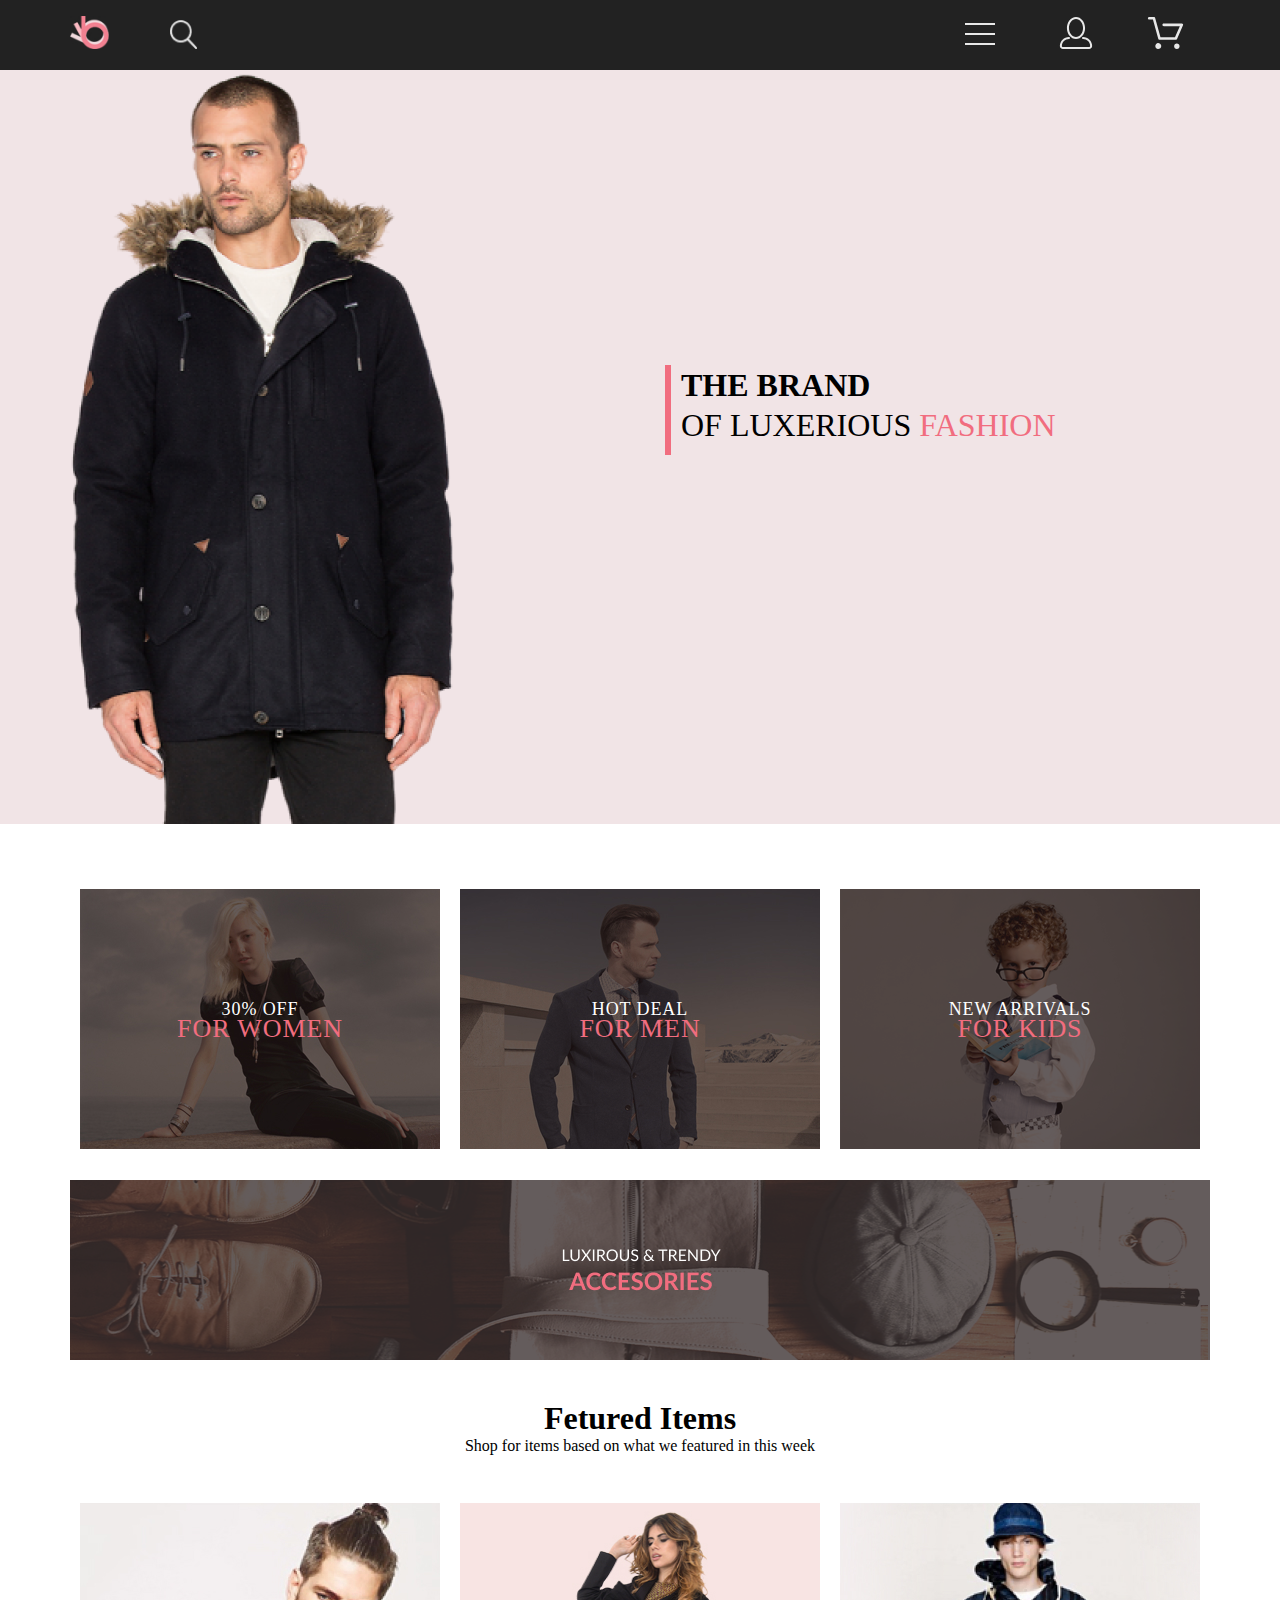
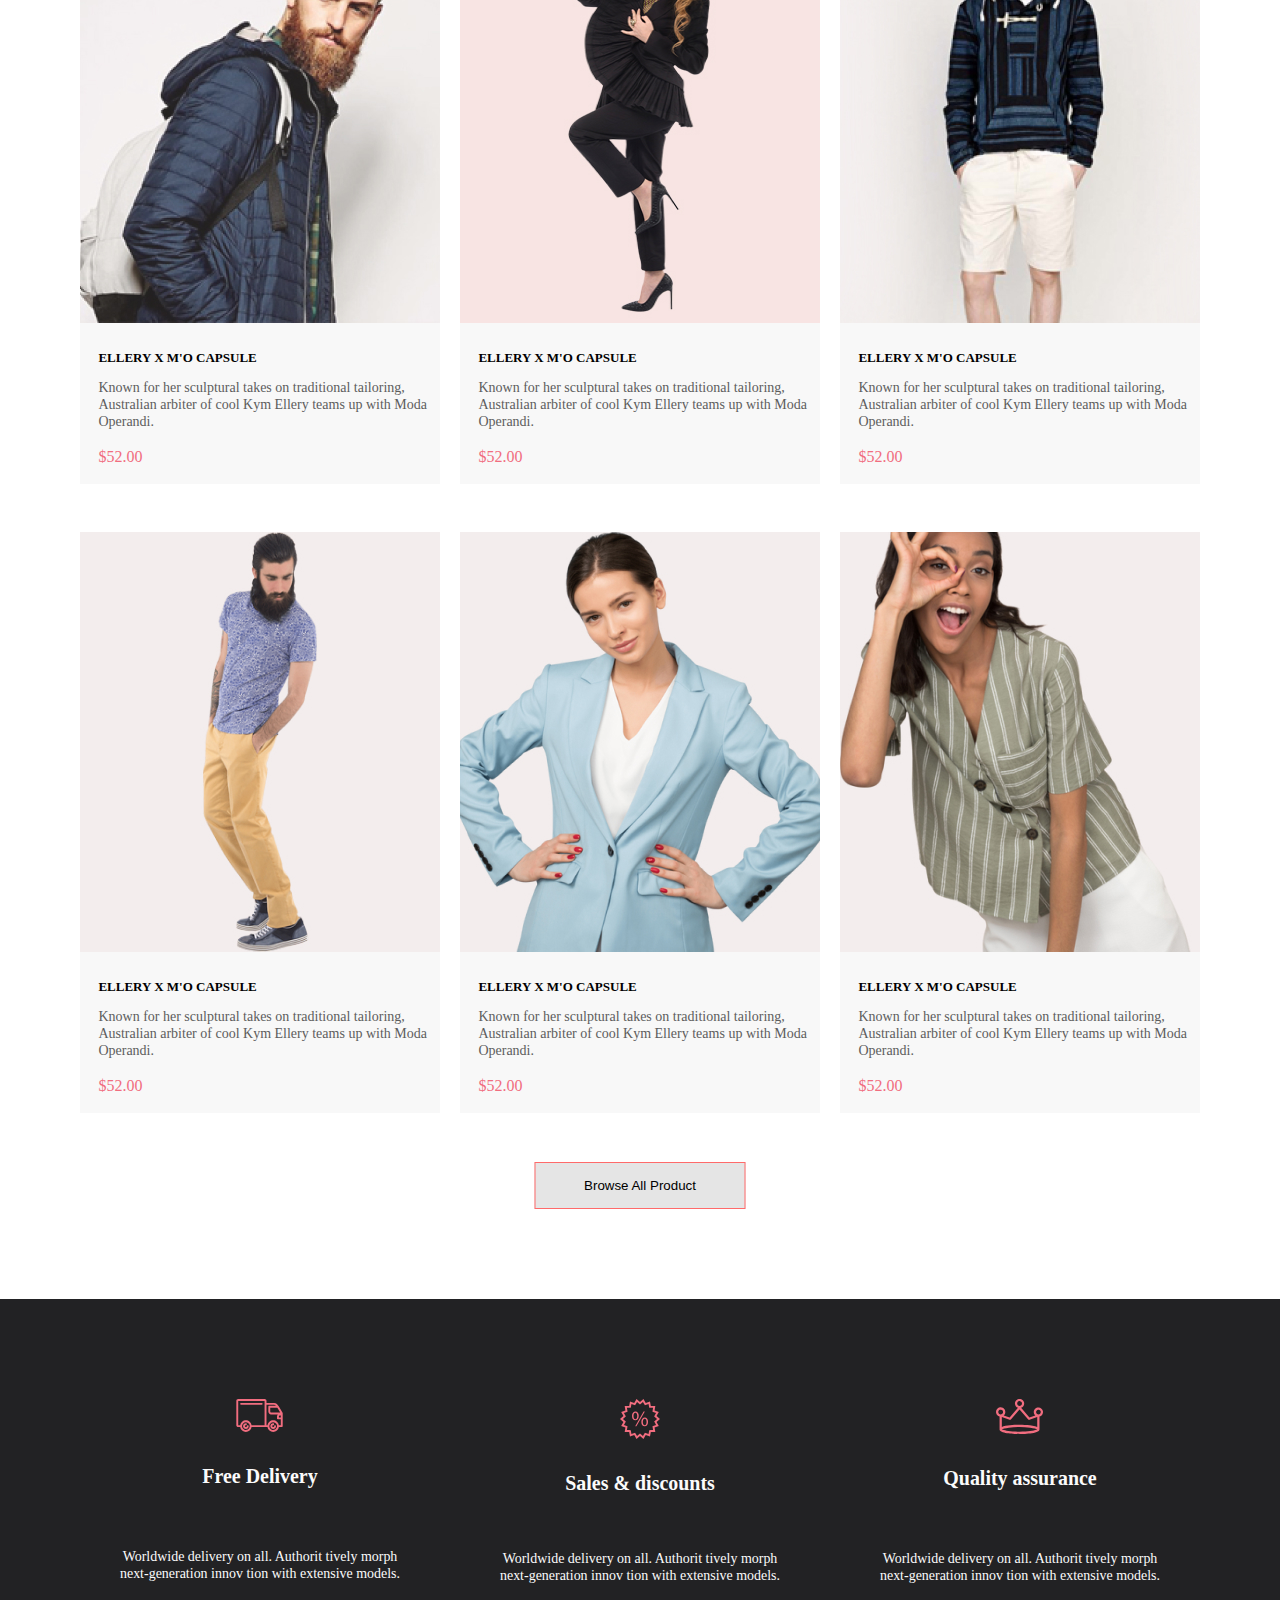
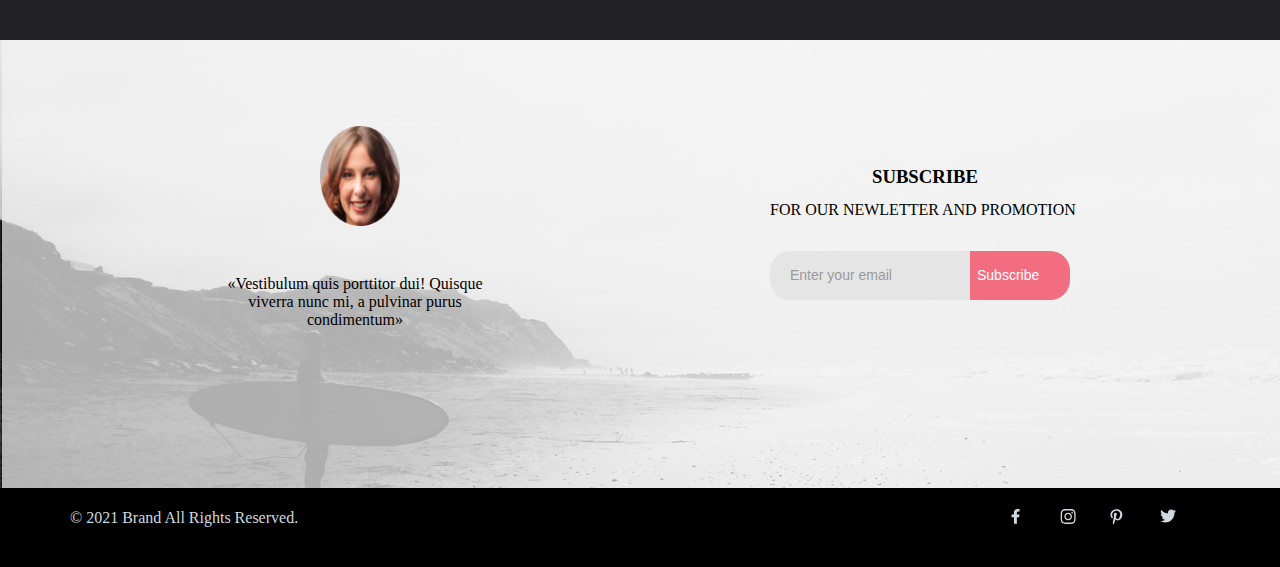
<file: index.html>
<!DOCTYPE html>
<html lang="en">

<head>
    <meta charset="UTF-8">
    <meta http-equiv="X-UA-Compatible" content="IE=edge">
    <meta name="viewport" content="width=device-width, initial-scale=1.0">
    <title>project</title>
    <!-- <link rel="preconnect" href="https://fonts.gstatic.com"> -->
    <!-- <link>
    <link type='text/css' href='http://fonts.googleapis.com/css?family=Lato' rel="stylesheet" /> -->
    <link
        href="https://fonts.googleapis.com/css2?family=Lato:ital,wght@0,100;0,300;0,400;0,700;0,900;1,100;1,300;1,400;1,700;1,900&display=swap"
        rel="stylesheet">
    <link rel="stylesheet" href="./style.css">
</head>
<header class="header">
    <div class="container-page">
        <div class="page-wrp-btn menu">
            <!-- <div class="top-box"> -->
            <nav class="menu-btn">
                <div class="menu-left">
                    <a href="#" class="logo"><img src="./image/logo.jpg" alt="logo"></a>
                    <label class="search">

                        <img class="search-pic" src="./image/search.jpg" alt="# ">
                        <input type="text" name="search" class="searchText" placeholder="search...">
                        <a class="search-button">
                            <i class="fas fa-search"> </i>
                        </a>

                    </label>
                </div>
                <div class="menu-right">
                    <!-- <a href="#"><img src="./image/cart.svg" alt="#" width="23px" height="32px"></a> -->




                    <div class="hamburger-menu container-page ">
                        <input id="menu__toggle" type="checkbox" />
                        <label class="menu__btn" for="menu__toggle">
                            <span></span>
                        </label>

                        <ul class="menu__box">
                            <li><a class="menu__item menu-black" href="#"><b>Menu </b> </a>

                            <li><a class="menu__item" href="#">Man</a></li>
                            <ul class="menu-sublist">
                                <li class="sublist-item">
                                    <a href="#" class="item-link">Accessories</a>
                                </li>
                                <li class="sublist-item">
                                    <a href="#" class="item-link">Bags</a>
                                </li>
                                <li class="sublist-item">
                                    <a href="#" class="item-link">Denim</a>
                                </li>
                                <li class="sublist-item">
                                    <a href="#" class="item-link">T-Shirts</a>
                                </li>
                            </ul>
                            <li><a class="menu__item" href="#">Woman</a></li>
                            <ul class="menu-sublist">
                                <li class="sublist-item">
                                    <a href="#" class="item-link">Accessories</a>
                                </li>
                                <li class="sublist-item">
                                    <a href="#" class="item-link">Jackets &amp;&nbsp;Coats</a>
                                </li>
                                <li class="sublist-item">
                                    <a href="#" class="item-link">Polos</a>
                                </li>
                                <li class="sublist-item">
                                    <a href="#" class="item-link">T-Shirts</a>
                                </li>
                                <li class="sublist-item">
                                    <a href="#" class="item-link">Shirts</a>
                                </li>
                            </ul>

                            <li><a class="menu__item " href="#">Kids</a></li>
                            <ul class="menu-sublist">
                                <li class="sublist-item">
                                    <a href="#" class="item-link">Accessories</a>
                                </li>
                                <li class="sublist-item">
                                    <a href="#" class="item-link">Jackets &amp;&nbsp;Coats</a>
                                </li>
                                <li class="sublist-item">
                                    <a href="#" class="item-link">Polos</a>
                                </li>
                                <li class="sublist-item">
                                    <a href="#" class="item-link">T-Shirts</a>
                                </li>
                                <li class="sublist-item">
                                    <a href="#" class="item-link">Shirts</a>
                                </li>
                                <li class="sublist-item">
                                    <a href="#" class="item-link">Bags</a>
                                </li>
                            </ul>

                            <!-- <li><a class="menu__item" href="#">Twitter</a></li> -->
                        </ul>
                    </div>
                    <a href="./registration.html"> <img src="./image/accaunt.svg" alt="#" width="23px" height="32px">
                    </a>
                    <a href="./cart/cart.html"><img src="./image/cart.svg" alt="#" width="23px" height="32px"></a>


            </nav>
            <!-- </div> -->
        </div>
    </div>
    </div>
</header>
<main>
    <div class="banner">
        <img class="top-page-man" src="./image/top-man1.png" alt="man">
        <div class="brand-text">
            <span><b>THE BRAND</b></span><br> OF LUXERIOUS <span class="fashion">FASHION</span>
        </div>
    </div>



    <section class="categories container-page">
        <ul class="categories-list">
            <li class="woman">
                <a class="categories-item-link">
                    <p>30% OFF <br><span class="red-text-categories"> FOR WOMEN</span></p>
                </a>
            </li>
            <li class="man">
                <a href="./catalog.html" class="categories-item-link">
                    <p>HOT DEAL <br><span class="red-text-categories"> FOR MEN </span></p>
                </a>
            </li>
            <li class="kids">
                <a class="categories-item-link">
                    <p>NEW ARRIVALS <br><span class="red-text-categories"> FOR KIDS</span></p>
                </a>
            </li>

            <li class="accesories-categorie">
                <a class="categories-item-link">
                    <p>LUXIROUS &amp;&nbsp;TRENDY
                        <br><span class="red-text-categories"> ACCESORIES</span>
                    </p>
                </a>
            </li>
        </ul>
    </section>



    <section class="our-items container-page">
        <h1 class="our-products-txt">Fetured Items</h1>
        <p class="our-products-txt">Shop for items based on what we featured in this week</p>

        <div class="cards1-3">
            <div class="card-1">
                <img class="card-photo" src="./image/card-1.jpg" alt="#">
                <div class="card-info">
                    <h4 class="product-name">ELLERY X M'O CAPSULE</h4>
                    <p class="item-description">Known for her sculptural takes on traditional tailoring, Australian
                        arbiter of cool Kym
                        Ellery
                        teams up with Moda Operandi.</p>
                    <p class="prices">$52.00</p>
                </div>
                <button class="card-cart-btn" type="btn">
                    <svg width="27" height="25" viewBox="0 0 27 25" xmlns="http://www.w3.org/2000/svg">
                        <path
                            d="M21.876 22.2662C21.921 22.2549 21.9423 22.2339 21.96 22.2129C21.9678 22.2037 21.9756 22.1946 21.9835 22.1855C22.02 22.1438 22.0233 22.0553 22.0224 22.0105C22.0092 21.9044 21.9185 21.8315 21.8412 21.8315C21.8375 21.8315 21.8336 21.8317 21.8312 21.8318C21.7531 21.8372 21.6653 21.9409 21.6719 22.0625C21.6813 22.1793 21.7675 22.2662 21.8392 22.2662H21.876ZM8.21954 22.2599C8.31873 22.2599 8.39935 22.1655 8.39935 22.0496C8.39935 21.9341 8.31873 21.8401 8.21954 21.8401C8.12042 21.8401 8.03973 21.9341 8.03973 22.0496C8.03973 22.1655 8.12042 22.2599 8.21954 22.2599ZM21.9995 24.2662C21.9517 24.2662 21.8878 24.2662 21.8392 24.2662C20.7017 24.2662 19.7567 23.3545 19.6765 22.198C19.5964 20.9929 20.4937 19.9183 21.6953 19.8364C21.7441 19.8331 21.7928 19.8315 21.8412 19.8315C22.9799 19.8315 23.9413 20.7324 24.019 21.8884C24.0505 22.4915 23.8741 23.0612 23.4898 23.5012C23.1055 23.9575 22.5764 24.2177 21.9995 24.2662ZM8.21954 24.2599C7.01532 24.2599 6.03973 23.2709 6.03973 22.0496C6.03973 20.8291 7.01532 19.8401 8.21954 19.8401C9.42371 19.8401 10.3994 20.8291 10.3994 22.0496C10.3994 23.2709 9.42371 24.2599 8.21954 24.2599ZM21.1984 17.3938H9.13306C8.70013 17.3938 8.31586 17.1005 8.20331 16.6775L4.27753 2.24768H1.52173C0.993408 2.24768 0.560547 1.80859 0.560547 1.27039C0.560547 0.733032 0.993408 0.292969 1.52173 0.292969H4.99933C5.43134 0.292969 5.81561 0.586304 5.9281 1.01025L9.85394 15.4391H20.5576L24.1144 7.13379H12.2578C11.7286 7.13379 11.2957 6.69373 11.2957 6.15649C11.2957 5.61914 11.7286 5.17908 12.2578 5.17908H25.5886C25.9091 5.17908 26.2141 5.34192 26.3896 5.61914C26.566 5.89539 26.5984 6.23743 26.4697 6.547L22.0795 16.807C21.9193 17.1653 21.5827 17.3938 21.1984 17.3938Z" />
                    </svg>
                    <span>Add to Cart</span>
                </button>
            </div>
            <div class="card-2">
                <img class="card-photo" src="./image/card-2.jpg" alt="#">
                <div class="card-info">
                    <h4 class="product-name">ELLERY X M'O CAPSULE</h4>
                    <p class="item-description">Known for her sculptural takes on traditional tailoring, Australian
                        arbiter of cool Kym
                        Ellery
                        teams up with Moda Operandi.</p>
                    <p class="prices">$52.00</p>
                </div>
                <button class="card-cart-btn" type="btn">
                    <svg width="27" height="25" viewBox="0 0 27 25" xmlns="http://www.w3.org/2000/svg">
                        <path
                            d="M21.876 22.2662C21.921 22.2549 21.9423 22.2339 21.96 22.2129C21.9678 22.2037 21.9756 22.1946 21.9835 22.1855C22.02 22.1438 22.0233 22.0553 22.0224 22.0105C22.0092 21.9044 21.9185 21.8315 21.8412 21.8315C21.8375 21.8315 21.8336 21.8317 21.8312 21.8318C21.7531 21.8372 21.6653 21.9409 21.6719 22.0625C21.6813 22.1793 21.7675 22.2662 21.8392 22.2662H21.876ZM8.21954 22.2599C8.31873 22.2599 8.39935 22.1655 8.39935 22.0496C8.39935 21.9341 8.31873 21.8401 8.21954 21.8401C8.12042 21.8401 8.03973 21.9341 8.03973 22.0496C8.03973 22.1655 8.12042 22.2599 8.21954 22.2599ZM21.9995 24.2662C21.9517 24.2662 21.8878 24.2662 21.8392 24.2662C20.7017 24.2662 19.7567 23.3545 19.6765 22.198C19.5964 20.9929 20.4937 19.9183 21.6953 19.8364C21.7441 19.8331 21.7928 19.8315 21.8412 19.8315C22.9799 19.8315 23.9413 20.7324 24.019 21.8884C24.0505 22.4915 23.8741 23.0612 23.4898 23.5012C23.1055 23.9575 22.5764 24.2177 21.9995 24.2662ZM8.21954 24.2599C7.01532 24.2599 6.03973 23.2709 6.03973 22.0496C6.03973 20.8291 7.01532 19.8401 8.21954 19.8401C9.42371 19.8401 10.3994 20.8291 10.3994 22.0496C10.3994 23.2709 9.42371 24.2599 8.21954 24.2599ZM21.1984 17.3938H9.13306C8.70013 17.3938 8.31586 17.1005 8.20331 16.6775L4.27753 2.24768H1.52173C0.993408 2.24768 0.560547 1.80859 0.560547 1.27039C0.560547 0.733032 0.993408 0.292969 1.52173 0.292969H4.99933C5.43134 0.292969 5.81561 0.586304 5.9281 1.01025L9.85394 15.4391H20.5576L24.1144 7.13379H12.2578C11.7286 7.13379 11.2957 6.69373 11.2957 6.15649C11.2957 5.61914 11.7286 5.17908 12.2578 5.17908H25.5886C25.9091 5.17908 26.2141 5.34192 26.3896 5.61914C26.566 5.89539 26.5984 6.23743 26.4697 6.547L22.0795 16.807C21.9193 17.1653 21.5827 17.3938 21.1984 17.3938Z" />
                    </svg>
                    <span>Add to Cart</span>
                </button>
            </div>
            <div class="card-3">
                <img class="card-photo" src="./image/card-3.jpg" alt="#">
                <div class="card-info">
                    <h4 class="product-name">ELLERY X M'O CAPSULE</h4>
                    <p class="item-description">Known for her sculptural takes on traditional tailoring, Australian
                        arbiter of cool Kym
                        Ellery
                        teams up with Moda Operandi.</p>
                    <p class="prices">$52.00</p>
                </div>
                <button class="card-cart-btn" type="btn">
                    <svg width="27" height="25" viewBox="0 0 27 25" xmlns="http://www.w3.org/2000/svg">
                        <path
                            d="M21.876 22.2662C21.921 22.2549 21.9423 22.2339 21.96 22.2129C21.9678 22.2037 21.9756 22.1946 21.9835 22.1855C22.02 22.1438 22.0233 22.0553 22.0224 22.0105C22.0092 21.9044 21.9185 21.8315 21.8412 21.8315C21.8375 21.8315 21.8336 21.8317 21.8312 21.8318C21.7531 21.8372 21.6653 21.9409 21.6719 22.0625C21.6813 22.1793 21.7675 22.2662 21.8392 22.2662H21.876ZM8.21954 22.2599C8.31873 22.2599 8.39935 22.1655 8.39935 22.0496C8.39935 21.9341 8.31873 21.8401 8.21954 21.8401C8.12042 21.8401 8.03973 21.9341 8.03973 22.0496C8.03973 22.1655 8.12042 22.2599 8.21954 22.2599ZM21.9995 24.2662C21.9517 24.2662 21.8878 24.2662 21.8392 24.2662C20.7017 24.2662 19.7567 23.3545 19.6765 22.198C19.5964 20.9929 20.4937 19.9183 21.6953 19.8364C21.7441 19.8331 21.7928 19.8315 21.8412 19.8315C22.9799 19.8315 23.9413 20.7324 24.019 21.8884C24.0505 22.4915 23.8741 23.0612 23.4898 23.5012C23.1055 23.9575 22.5764 24.2177 21.9995 24.2662ZM8.21954 24.2599C7.01532 24.2599 6.03973 23.2709 6.03973 22.0496C6.03973 20.8291 7.01532 19.8401 8.21954 19.8401C9.42371 19.8401 10.3994 20.8291 10.3994 22.0496C10.3994 23.2709 9.42371 24.2599 8.21954 24.2599ZM21.1984 17.3938H9.13306C8.70013 17.3938 8.31586 17.1005 8.20331 16.6775L4.27753 2.24768H1.52173C0.993408 2.24768 0.560547 1.80859 0.560547 1.27039C0.560547 0.733032 0.993408 0.292969 1.52173 0.292969H4.99933C5.43134 0.292969 5.81561 0.586304 5.9281 1.01025L9.85394 15.4391H20.5576L24.1144 7.13379H12.2578C11.7286 7.13379 11.2957 6.69373 11.2957 6.15649C11.2957 5.61914 11.7286 5.17908 12.2578 5.17908H25.5886C25.9091 5.17908 26.2141 5.34192 26.3896 5.61914C26.566 5.89539 26.5984 6.23743 26.4697 6.547L22.0795 16.807C21.9193 17.1653 21.5827 17.3938 21.1984 17.3938Z" />
                    </svg>
                    <span>Add to Cart</span>
                </button>
            </div>
        </div>
        <div class="cards4-6">
            <div class="card-4">
                <img class="card-photo" src="./image/card-4.jpg" alt="#">
                <div class="card-info">
                    <h4 class="product-name">ELLERY X M'O CAPSULE</h4>
                    <p class="item-description">Known for her sculptural takes on traditional tailoring, Australian
                        arbiter of cool Kym
                        Ellery
                        teams up with Moda Operandi.</p>
                    <p class="prices">$52.00</p>
                </div>
                <button class="card-cart-btn" type="btn">
                    <svg width="27" height="25" viewBox="0 0 27 25" xmlns="http://www.w3.org/2000/svg">
                        <path
                            d="M21.876 22.2662C21.921 22.2549 21.9423 22.2339 21.96 22.2129C21.9678 22.2037 21.9756 22.1946 21.9835 22.1855C22.02 22.1438 22.0233 22.0553 22.0224 22.0105C22.0092 21.9044 21.9185 21.8315 21.8412 21.8315C21.8375 21.8315 21.8336 21.8317 21.8312 21.8318C21.7531 21.8372 21.6653 21.9409 21.6719 22.0625C21.6813 22.1793 21.7675 22.2662 21.8392 22.2662H21.876ZM8.21954 22.2599C8.31873 22.2599 8.39935 22.1655 8.39935 22.0496C8.39935 21.9341 8.31873 21.8401 8.21954 21.8401C8.12042 21.8401 8.03973 21.9341 8.03973 22.0496C8.03973 22.1655 8.12042 22.2599 8.21954 22.2599ZM21.9995 24.2662C21.9517 24.2662 21.8878 24.2662 21.8392 24.2662C20.7017 24.2662 19.7567 23.3545 19.6765 22.198C19.5964 20.9929 20.4937 19.9183 21.6953 19.8364C21.7441 19.8331 21.7928 19.8315 21.8412 19.8315C22.9799 19.8315 23.9413 20.7324 24.019 21.8884C24.0505 22.4915 23.8741 23.0612 23.4898 23.5012C23.1055 23.9575 22.5764 24.2177 21.9995 24.2662ZM8.21954 24.2599C7.01532 24.2599 6.03973 23.2709 6.03973 22.0496C6.03973 20.8291 7.01532 19.8401 8.21954 19.8401C9.42371 19.8401 10.3994 20.8291 10.3994 22.0496C10.3994 23.2709 9.42371 24.2599 8.21954 24.2599ZM21.1984 17.3938H9.13306C8.70013 17.3938 8.31586 17.1005 8.20331 16.6775L4.27753 2.24768H1.52173C0.993408 2.24768 0.560547 1.80859 0.560547 1.27039C0.560547 0.733032 0.993408 0.292969 1.52173 0.292969H4.99933C5.43134 0.292969 5.81561 0.586304 5.9281 1.01025L9.85394 15.4391H20.5576L24.1144 7.13379H12.2578C11.7286 7.13379 11.2957 6.69373 11.2957 6.15649C11.2957 5.61914 11.7286 5.17908 12.2578 5.17908H25.5886C25.9091 5.17908 26.2141 5.34192 26.3896 5.61914C26.566 5.89539 26.5984 6.23743 26.4697 6.547L22.0795 16.807C21.9193 17.1653 21.5827 17.3938 21.1984 17.3938Z" />
                    </svg>
                    <span>Add to Cart</span>
                </button>
            </div>
            <div class="card-5">
                <img class="card-photo" src="./image/card-5.jpg" alt="#">
                <div class="card-info">
                    <h4 class="product-name">ELLERY X M'O CAPSULE</h4>
                    <p class="item-description">Known for her sculptural takes on traditional tailoring, Australian
                        arbiter of cool Kym
                        Ellery
                        teams up with Moda Operandi.</p>
                    <p class="prices">$52.00</p>
                </div>
                <button class="card-cart-btn" type="btn">
                    <svg width="27" height="25" viewBox="0 0 27 25" xmlns="http://www.w3.org/2000/svg">
                        <path
                            d="M21.876 22.2662C21.921 22.2549 21.9423 22.2339 21.96 22.2129C21.9678 22.2037 21.9756 22.1946 21.9835 22.1855C22.02 22.1438 22.0233 22.0553 22.0224 22.0105C22.0092 21.9044 21.9185 21.8315 21.8412 21.8315C21.8375 21.8315 21.8336 21.8317 21.8312 21.8318C21.7531 21.8372 21.6653 21.9409 21.6719 22.0625C21.6813 22.1793 21.7675 22.2662 21.8392 22.2662H21.876ZM8.21954 22.2599C8.31873 22.2599 8.39935 22.1655 8.39935 22.0496C8.39935 21.9341 8.31873 21.8401 8.21954 21.8401C8.12042 21.8401 8.03973 21.9341 8.03973 22.0496C8.03973 22.1655 8.12042 22.2599 8.21954 22.2599ZM21.9995 24.2662C21.9517 24.2662 21.8878 24.2662 21.8392 24.2662C20.7017 24.2662 19.7567 23.3545 19.6765 22.198C19.5964 20.9929 20.4937 19.9183 21.6953 19.8364C21.7441 19.8331 21.7928 19.8315 21.8412 19.8315C22.9799 19.8315 23.9413 20.7324 24.019 21.8884C24.0505 22.4915 23.8741 23.0612 23.4898 23.5012C23.1055 23.9575 22.5764 24.2177 21.9995 24.2662ZM8.21954 24.2599C7.01532 24.2599 6.03973 23.2709 6.03973 22.0496C6.03973 20.8291 7.01532 19.8401 8.21954 19.8401C9.42371 19.8401 10.3994 20.8291 10.3994 22.0496C10.3994 23.2709 9.42371 24.2599 8.21954 24.2599ZM21.1984 17.3938H9.13306C8.70013 17.3938 8.31586 17.1005 8.20331 16.6775L4.27753 2.24768H1.52173C0.993408 2.24768 0.560547 1.80859 0.560547 1.27039C0.560547 0.733032 0.993408 0.292969 1.52173 0.292969H4.99933C5.43134 0.292969 5.81561 0.586304 5.9281 1.01025L9.85394 15.4391H20.5576L24.1144 7.13379H12.2578C11.7286 7.13379 11.2957 6.69373 11.2957 6.15649C11.2957 5.61914 11.7286 5.17908 12.2578 5.17908H25.5886C25.9091 5.17908 26.2141 5.34192 26.3896 5.61914C26.566 5.89539 26.5984 6.23743 26.4697 6.547L22.0795 16.807C21.9193 17.1653 21.5827 17.3938 21.1984 17.3938Z" />
                    </svg>
                    <span>Add to Cart</span>
                </button>
            </div>
            <div class="card-6">
                <img class="card-photo" src="./image/card-6.jpg" alt="#">
                <div class="card-info">
                    <h4 class="product-name">ELLERY X M'O CAPSULE</h4>
                    <p class="item-description">Known for her sculptural takes on traditional tailoring, Australian
                        arbiter of cool Kym
                        Ellery
                        teams up with Moda Operandi.</p>
                    <p class="prices">$52.00</p>
                </div>
                <button class="card-cart-btn" type="btn">
                    <svg width="27" height="25" viewBox="0 0 27 25" xmlns="http://www.w3.org/2000/svg">
                        <path
                            d="M21.876 22.2662C21.921 22.2549 21.9423 22.2339 21.96 22.2129C21.9678 22.2037 21.9756 22.1946 21.9835 22.1855C22.02 22.1438 22.0233 22.0553 22.0224 22.0105C22.0092 21.9044 21.9185 21.8315 21.8412 21.8315C21.8375 21.8315 21.8336 21.8317 21.8312 21.8318C21.7531 21.8372 21.6653 21.9409 21.6719 22.0625C21.6813 22.1793 21.7675 22.2662 21.8392 22.2662H21.876ZM8.21954 22.2599C8.31873 22.2599 8.39935 22.1655 8.39935 22.0496C8.39935 21.9341 8.31873 21.8401 8.21954 21.8401C8.12042 21.8401 8.03973 21.9341 8.03973 22.0496C8.03973 22.1655 8.12042 22.2599 8.21954 22.2599ZM21.9995 24.2662C21.9517 24.2662 21.8878 24.2662 21.8392 24.2662C20.7017 24.2662 19.7567 23.3545 19.6765 22.198C19.5964 20.9929 20.4937 19.9183 21.6953 19.8364C21.7441 19.8331 21.7928 19.8315 21.8412 19.8315C22.9799 19.8315 23.9413 20.7324 24.019 21.8884C24.0505 22.4915 23.8741 23.0612 23.4898 23.5012C23.1055 23.9575 22.5764 24.2177 21.9995 24.2662ZM8.21954 24.2599C7.01532 24.2599 6.03973 23.2709 6.03973 22.0496C6.03973 20.8291 7.01532 19.8401 8.21954 19.8401C9.42371 19.8401 10.3994 20.8291 10.3994 22.0496C10.3994 23.2709 9.42371 24.2599 8.21954 24.2599ZM21.1984 17.3938H9.13306C8.70013 17.3938 8.31586 17.1005 8.20331 16.6775L4.27753 2.24768H1.52173C0.993408 2.24768 0.560547 1.80859 0.560547 1.27039C0.560547 0.733032 0.993408 0.292969 1.52173 0.292969H4.99933C5.43134 0.292969 5.81561 0.586304 5.9281 1.01025L9.85394 15.4391H20.5576L24.1144 7.13379H12.2578C11.7286 7.13379 11.2957 6.69373 11.2957 6.15649C11.2957 5.61914 11.7286 5.17908 12.2578 5.17908H25.5886C25.9091 5.17908 26.2141 5.34192 26.3896 5.61914C26.566 5.89539 26.5984 6.23743 26.4697 6.547L22.0795 16.807C21.9193 17.1653 21.5827 17.3938 21.1984 17.3938Z" />
                    </svg>
                    <span>Add to Cart</span>
                </button>
            </div>
        </div>
        <button class="products-btn">
            Browse All Product
        </button>
    </section>

    <section class="features">

        <ul class="features-list container-page">
            <li class="features-item">
                <svg class="features-item-icon" width="46" height="33" viewBox="0 0 46 32"
                    xmlns="http://www.w3.org/2000/svg">
                    <path
                        d="M30.2873 27.2429H14.8103C14.6031 28.5509 13.936 29.742 12.929 30.6021C11.922 31.4621 10.6411 31.9346 9.31682 31.9346C7.99252 31.9346 6.71166 31.4621 5.70464 30.6021C4.69762 29.742 4.03052 28.5509 3.82332 27.2429H1.88631C1.39149 27.2397 0.918139 27.0404 0.570025 26.6887C0.221911 26.337 0.0274507 25.8618 0.0293142 25.3669V1.87695C0.0271852 1.38195 0.221516 0.906335 0.569658 0.554443C0.917801 0.202551 1.39131 0.00317363 1.88631 0H27.4373C27.9322 0.00317353 28.4056 0.202522 28.7536 0.554443C29.1016 0.906364 29.2957 1.38204 29.2933 1.87695V3.78198H36.4143C36.4947 3.78164 36.5747 3.79208 36.6523 3.81299C38.9523 4.01299 40.1093 5.2129 41.3293 7.2749L44.8883 13.3689C44.9732 13.5136 45.018 13.6782 45.0183 13.8459V26.304C45.0194 26.5515 44.9221 26.7892 44.7479 26.9651C44.5737 27.141 44.3369 27.2406 44.0893 27.2419H41.2753C41.0681 28.5499 40.401 29.741 39.394 30.6011C38.387 31.4611 37.1061 31.9336 35.7818 31.9336C34.4575 31.9336 33.1767 31.4611 32.1696 30.6011C31.1626 29.741 30.4955 28.5499 30.2883 27.2419L30.2873 27.2429ZM32.0653 26.304C32.0732 27.0369 32.2977 27.7511 32.7107 28.3567C33.1236 28.9623 33.7065 29.4322 34.3859 29.7073C35.0653 29.9824 35.811 30.0503 36.5289 29.9026C37.2469 29.7548 37.9051 29.398 38.4207 28.877C38.9363 28.3559 39.2862 27.6941 39.4265 26.9746C39.5667 26.2551 39.491 25.5103 39.2088 24.8337C38.9267 24.1572 38.4507 23.5794 37.8408 23.1729C37.2309 22.7663 36.5143 22.5491 35.7813 22.5488C34.791 22.5552 33.8436 22.9543 33.1469 23.6582C32.4503 24.3621 32.0613 25.3136 32.0653 26.304ZM5.60134 26.304C5.60923 27.0369 5.83376 27.7511 6.24669 28.3567C6.65962 28.9623 7.2425 29.4322 7.92192 29.7073C8.60135 29.9824 9.34697 30.0503 10.0649 29.9026C10.7829 29.7548 11.4411 29.398 11.9567 28.877C12.4723 28.3559 12.8222 27.6941 12.9625 26.9746C13.1027 26.2551 13.027 25.5103 12.7448 24.8337C12.4627 24.1572 11.9867 23.5794 11.3768 23.1729C10.7669 22.7663 10.0503 22.5491 9.31731 22.5488C8.32679 22.5549 7.37915 22.9537 6.6823 23.6577C5.98545 24.3617 5.59634 25.3134 5.60033 26.304H5.60134ZM41.2733 25.366H43.1593V19.7478H40.4233C40.3007 19.7473 40.1794 19.7227 40.0664 19.6753C39.9533 19.6279 39.8507 19.5585 39.7644 19.4714C39.6781 19.3843 39.6099 19.281 39.5635 19.1675C39.5172 19.054 39.4937 18.9324 39.4943 18.8098V16.9629C39.494 16.2423 39.7696 15.5488 40.2643 15.0249H33.8853C33.8081 15.0248 33.7312 15.015 33.6563 14.9958C32.9516 14.933 32.2961 14.6081 31.8194 14.0852C31.3428 13.5623 31.0798 12.8794 31.0823 12.1719V7.47192C31.0817 7.34927 31.1052 7.22758 31.1515 7.11401C31.1978 7.00044 31.2661 6.89725 31.3523 6.81006C31.4386 6.72286 31.5412 6.6535 31.6543 6.60596C31.7674 6.55841 31.8887 6.53361 32.0113 6.53296H38.4943C38.15 6.21428 37.7426 5.97123 37.2986 5.81982C36.8545 5.66842 36.3836 5.61187 35.9163 5.65381H29.2933V25.3618H30.2873C30.4945 24.0538 31.1616 22.8627 32.1687 22.0027C33.1757 21.1426 34.4565 20.6702 35.7808 20.6702C37.1051 20.6702 38.386 21.1426 39.393 22.0027C40.4 22.8627 41.0671 24.0538 41.2743 25.3618L41.2733 25.366ZM14.8093 25.366H27.4363V1.87598H1.88631V25.366H3.82332C4.03052 24.058 4.69762 22.8666 5.70464 22.0066C6.71166 21.1465 7.99252 20.6741 9.31682 20.6741C10.6411 20.6741 11.922 21.1465 12.929 22.0066C13.936 22.8666 14.6031 24.058 14.8103 25.366H14.8093ZM41.3513 16.9658V17.875H43.1593V16.0278H42.2803C42.0335 16.0294 41.7973 16.1288 41.6234 16.304C41.4495 16.4792 41.352 16.716 41.3523 16.9629L41.3513 16.9658ZM32.9383 12.1738C32.9372 12.4263 33.0363 12.6691 33.2139 12.8486C33.3914 13.0282 33.6328 13.13 33.8853 13.1318C33.9492 13.1316 34.0129 13.1384 34.0753 13.1519H42.6003L39.8343 8.41602H32.9343L32.9383 12.1738ZM33.0313 26.3059C33.0284 25.5734 33.3162 24.8695 33.8316 24.3489C34.3469 23.8283 35.0478 23.5333 35.7803 23.5288C36.0291 23.5288 36.2677 23.6278 36.4436 23.8037C36.6195 23.9796 36.7183 24.218 36.7183 24.4668C36.7183 24.7156 36.6195 24.9542 36.4436 25.1301C36.2677 25.306 36.0291 25.4048 35.7803 25.4048C35.602 25.4032 35.4272 25.4548 35.2782 25.5527C35.1291 25.6507 35.0125 25.7905 34.9432 25.9548C34.8738 26.1191 34.8548 26.3005 34.8887 26.4756C34.9225 26.6507 35.0076 26.8118 35.1331 26.9385C35.2586 27.0651 35.419 27.1516 35.5938 27.187C35.7686 27.2224 35.9499 27.2051 36.1149 27.1372C36.2798 27.0693 36.4208 26.9538 36.5201 26.8057C36.6193 26.6575 36.6723 26.4833 36.6723 26.3049C36.6723 26.0587 36.7701 25.8226 36.9443 25.6484C37.1184 25.4743 37.3546 25.3765 37.6008 25.3765C37.8471 25.3765 38.0832 25.4743 38.2574 25.6484C38.4315 25.8226 38.5293 26.0587 38.5293 26.3049C38.5293 27.0343 38.2396 27.7338 37.7239 28.2495C37.2081 28.7652 36.5087 29.0549 35.7793 29.0549C35.05 29.0549 34.3505 28.7652 33.8348 28.2495C33.319 27.7338 33.0293 27.0343 33.0293 26.3049L33.0313 26.3059ZM6.56731 26.3059C6.56438 25.5734 6.8522 24.8695 7.36757 24.3489C7.88294 23.8283 8.58378 23.5333 9.31633 23.5288C9.5651 23.5288 9.80369 23.6278 9.9796 23.8037C10.1555 23.9796 10.2543 24.218 10.2543 24.4668C10.2543 24.7156 10.1555 24.9542 9.9796 25.1301C9.80369 25.306 9.5651 25.4048 9.31633 25.4048C9.138 25.4032 8.96319 25.4548 8.81413 25.5527C8.66508 25.6507 8.54849 25.7905 8.47914 25.9548C8.4098 26.1191 8.39082 26.3005 8.42464 26.4756C8.45846 26.6507 8.54354 26.8118 8.66908 26.9385C8.79463 27.0651 8.95498 27.1516 9.12978 27.187C9.30458 27.2224 9.48595 27.2051 9.65087 27.1372C9.81579 27.0693 9.95683 26.9538 10.0561 26.8057C10.1553 26.6575 10.2083 26.4833 10.2083 26.3049C10.2083 26.0587 10.3061 25.8226 10.4803 25.6484C10.6544 25.4743 10.8906 25.3765 11.1368 25.3765C11.3831 25.3765 11.6193 25.4743 11.7934 25.6484C11.9675 25.8226 12.0653 26.0587 12.0653 26.3049C12.0653 27.0343 11.7756 27.7338 11.2599 28.2495C10.7441 28.7652 10.0447 29.0549 9.31532 29.0549C8.58598 29.0549 7.8865 28.7652 7.37078 28.2495C6.85505 27.7338 6.56532 27.0343 6.56532 26.3049L6.56731 26.3059ZM4.70934 5.65991C4.46056 5.65991 4.22198 5.56116 4.04607 5.38525C3.87016 5.20934 3.77132 4.9707 3.77132 4.72192C3.77132 4.47315 3.87016 4.2345 4.04607 4.05859C4.22198 3.88268 4.46056 3.78394 4.70934 3.78394H24.6093C24.8581 3.78394 25.0967 3.88268 25.2726 4.05859C25.4485 4.2345 25.5473 4.47315 25.5473 4.72192C25.5473 4.9707 25.4485 5.20934 25.2726 5.38525C25.0967 5.56116 24.8581 5.65991 24.6093 5.65991H4.70934Z" />
                </svg>
                <h3 class="features-item-title">Free Delivery</h3>
                <p class="features-item-txt">Worldwide delivery on all. Authorit tively morph <br> next-generation innov
                    tion
                    with extensive models.</p>
            </li>
            <li class="features-item sales-discounts">
                <svg class="features-item-icon" width="40" height="40" viewBox="0 0 40 40"
                    xmlns="http://www.w3.org/2000/svg">
                    <path
                        d="M19.994 37.0239L16.523 39.9238L14.235 36.0039L9.995 37.5159L9.17297 33.0359L4.67999 32.991L5.41199 28.491L1.20398 26.8909L3.414 22.925L0 19.96L3.41199 16.9929L1.20203 13.0278L5.41101 11.428L4.67798 6.93286L9.172 6.88892L9.99402 2.40894L14.234 3.91992L16.522 0L19.993 2.8999L23.464 0L25.753 3.9209L29.993 2.40894L30.814 6.88989L35.308 6.93481L34.576 11.4299L38.784 13.03L36.574 16.9958L39.986 19.9609L36.574 22.928L38.783 26.894L34.574 28.4939L35.307 32.988L30.812 33.033L29.991 37.5139L25.753 36.0029L23.464 39.9229L19.994 37.0239ZM21.2 35.541L22.961 37.012L24.122 35.022L24.914 33.666L26.382 34.189L28.533 34.957L28.95 32.6838L29.235 31.1289L30.796 31.113L33.078 31.092L32.706 28.8098L32.452 27.25L33.911 26.696L36.045 25.8828L34.925 23.873L34.159 22.498L35.342 21.4709L37.076 19.9609L35.343 18.4609L34.16 17.4319L34.926 16.0559L36.047 14.0449L33.913 13.2339L32.454 12.6809L32.709 11.1208L33.081 8.83984L30.799 8.81689L29.239 8.80103L28.954 7.24683L28.538 4.97388L26.386 5.74097L24.918 6.26392L24.125 4.90698L22.963 2.91699L21.201 4.38794L19.996 5.39282L18.791 4.38794L17.03 2.91699L15.869 4.90601L15.077 6.26294L13.608 5.73999L11.458 4.97192L11.04 7.24585L10.755 8.80005L9.19501 8.81592L6.914 8.83789L7.28601 11.1199L7.53998 12.678L6.08099 13.2329L3.94598 14.0439L5.06702 16.0549L5.83301 17.4299L4.65002 18.459L2.91602 19.967L4.64899 21.4739L5.83197 22.5029L5.06598 23.8779L3.94501 25.8879L6.078 26.698L7.53802 27.2529L7.28302 28.812L6.91199 31.0959L9.19299 31.1189L10.753 31.135L11.038 32.6899L11.455 34.9619L13.607 34.1948L15.076 33.6719L15.868 35.0288L17.03 37.019L18.791 35.5479L19.996 34.543L21.2 35.541ZM21.318 23.02C21.318 20.093 22.883 18.4648 24.777 18.4648C26.783 18.4648 28.077 20.0279 28.077 22.7949C28.077 25.8539 26.492 27.3718 24.662 27.3718C22.883 27.3718 21.338 25.922 21.318 23.02ZM22.839 22.9319C22.816 24.7829 23.521 26.1899 24.711 26.1899C25.988 26.1899 26.561 24.8049 26.561 22.8899C26.561 21.1249 26.054 19.6528 24.711 19.6528C23.5 19.6488 22.839 21.1029 22.839 22.9309V22.9319ZM15.194 27.332L23.609 12.613H24.842L16.427 27.332H15.194ZM11.979 16.99C11.979 14.09 13.542 12.458 15.437 12.458C17.437 12.458 18.763 14.022 18.763 16.79C18.763 19.848 17.177 21.365 15.327 21.365C13.544 21.365 12 19.915 11.979 16.991V16.99ZM13.521 16.9238C13.477 18.7748 14.162 20.1809 15.371 20.1829C16.648 20.1829 17.221 18.7988 17.221 16.8828C17.221 15.1168 16.714 13.645 15.371 13.645C14.162 13.642 13.521 15.092 13.521 16.925V16.9238Z" />
                </svg>
                <h3 class="features-item-title">Sales &amp;&nbsp;discounts</h3>
                <p class="features-item-txt">Worldwide delivery on all. Authorit tively morph <br> next-generation innov
                    tion
                    with extensive models.</p>
            </li>
            <li class="features-item">
                <svg class="features-item-icon" width="48" height="35" viewBox="0 0 48 35"
                    xmlns="http://www.w3.org/2000/svg">
                    <path
                        d="M42.3938 8.53564C41.1774 8.52335 40.0058 8.99349 39.1351 9.84302C38.2644 10.6925 37.7655 11.8522 37.7479 13.0686C37.751 13.7086 37.892 14.3405 38.1612 14.9211C38.4304 15.5018 38.8215 16.0176 39.3079 16.4336L33.4479 18.4888L25.1089 8.80566C26.0042 8.50693 26.784 7.93646 27.3396 7.17358C27.8953 6.41071 28.1992 5.49331 28.2089 4.54956C28.1837 3.33432 27.6832 2.17743 26.8149 1.3269C25.9465 0.476377 24.7794 0 23.5639 0C22.3484 0 21.1813 0.476377 20.3129 1.3269C19.4446 2.17743 18.9441 3.33432 18.9189 4.54956C18.9285 5.48395 19.2261 6.39274 19.771 7.15186C20.316 7.91097 21.0817 8.48368 21.9639 8.79175L13.6119 18.4917L7.75396 16.4368C8.24003 16.0206 8.63074 15.5045 8.89959 14.9238C9.16843 14.3432 9.30908 13.7116 9.31194 13.0718C9.33497 12.195 9.10937 11.3296 8.6613 10.5757C8.21324 9.82172 7.56095 9.2099 6.77983 8.81104C5.99872 8.41217 5.12072 8.2424 4.24724 8.32153C3.37376 8.40067 2.54051 8.72555 1.8438 9.2583C1.14709 9.79105 0.61538 10.5101 0.310108 11.3323C0.00483695 12.1545 -0.0615238 13.0462 0.118702 13.9045C0.298928 14.7629 0.718349 15.5526 1.32854 16.1826C1.93873 16.8126 2.7148 17.2571 3.56694 17.4646V29.7556C3.5743 29.8376 3.59101 29.9184 3.61687 29.9966C3.58394 30.1233 3.56721 30.2538 3.56694 30.3848C3.56694 34.7968 21.4859 34.9268 23.5289 34.9268C25.5719 34.9268 43.4909 34.7978 43.4909 30.3848C43.4902 30.2539 43.4733 30.1234 43.4408 29.9966C43.4685 29.9189 43.4853 29.8379 43.4909 29.7556V17.4646C44.5898 17.2244 45.5595 16.5828 46.2103 15.6653C46.861 14.7478 47.1458 13.6204 47.0091 12.5039C46.8724 11.3874 46.3239 10.3621 45.471 9.62866C44.6181 8.89526 43.5223 8.50653 42.3979 8.53857L42.3938 8.53564ZM21.1749 4.55176C21.1633 4.07755 21.2934 3.61062 21.5485 3.21069C21.8036 2.81076 22.172 2.49591 22.6069 2.3064C23.0417 2.11688 23.5232 2.06132 23.9898 2.14673C24.4564 2.23214 24.887 2.45463 25.2265 2.78589C25.566 3.11715 25.7991 3.542 25.8959 4.00635C25.9928 4.4707 25.9491 4.95345 25.7703 5.39282C25.5916 5.8322 25.2859 6.20831 24.8924 6.47314C24.4988 6.73798 24.0353 6.8795 23.561 6.87964C22.9362 6.88605 22.3343 6.64481 21.8871 6.2085C21.44 5.77218 21.1838 5.17647 21.1749 4.55176ZM13.5849 20.8276C13.8019 20.9026 14.0362 20.9113 14.2581 20.8525C14.48 20.7938 14.6794 20.6701 14.8309 20.4976L23.5309 10.3977L32.2309 20.4976C32.3821 20.6702 32.5813 20.7938 32.803 20.8528C33.0248 20.9117 33.2589 20.9033 33.4759 20.8286L41.2339 18.1038V28.0408C36.3489 25.9188 25.1249 25.8406 23.5339 25.8406C21.9429 25.8406 10.7149 25.9198 5.83391 28.0408V18.1038L13.5849 20.8276ZM23.5279 32.7166C14.8279 32.7166 9.27888 31.7057 6.97087 30.8547C6.6198 30.7373 6.28407 30.578 5.97087 30.3806C6.69287 29.8596 9.03194 29.1487 12.9369 28.6487C19.9723 27.844 27.0765 27.844 34.1119 28.6487C38.0119 29.1487 40.357 29.8596 41.077 30.3806C40.7663 30.5794 40.4321 30.7388 40.082 30.8547C37.78 31.7037 32.2359 32.7166 23.5279 32.7166ZM2.28093 13.0686C2.2698 12.5945 2.40025 12.1279 2.65557 11.7283C2.91089 11.3286 3.27952 11.0139 3.71441 10.8247C4.14929 10.6355 4.63063 10.5801 5.0971 10.6658C5.56356 10.7514 5.99399 10.9743 6.3333 11.3057C6.67261 11.637 6.90543 12.0618 7.00212 12.5261C7.09882 12.9904 7.05498 13.4731 6.87615 13.9124C6.69732 14.3516 6.39159 14.7277 5.9981 14.9924C5.6046 15.2572 5.14118 15.3986 4.66692 15.3987C4.04176 15.4054 3.43941 15.1638 2.99212 14.7271C2.54482 14.2903 2.28911 13.6937 2.28093 13.0686ZM42.3938 15.3987C41.9359 15.3875 41.4914 15.2414 41.116 14.9788C40.7406 14.7162 40.451 14.3487 40.2834 13.9224C40.1158 13.496 40.0776 13.0297 40.1738 12.5818C40.2699 12.1339 40.496 11.7241 40.8238 11.4041C41.1516 11.084 41.5664 10.8677 42.0165 10.7822C42.4666 10.6968 42.9319 10.7459 43.3542 10.9236C43.7765 11.1013 44.137 11.3997 44.3906 11.7812C44.6442 12.1628 44.7796 12.6105 44.78 13.0686C44.7713 13.6935 44.5153 14.2895 44.068 14.7261C43.6208 15.1626 43.0188 15.4041 42.3938 15.3977V15.3987Z" />
                </svg>
                <h3 class="features-item-title">Quality assurance</h3>
                <p class="features-item-txt">Worldwide delivery on all. Authorit tively morph <br> next-generation innov
                    tion
                    with extensive models.</p>
            </li>
        </ul>
    </section>
    <footer class="footer-page">
        <section class="subscribe  container-page">

            <div class="subscribe-info">
                <img src="./image/footer-avatar.jpg" class="subscribe-info-avatar" alt=" avatar">
                <p class="avatar-text">&laquo;Vestibulum quis porttitor dui! Quisque <br> viverra nunc&nbsp;mi,
                    <span>a&nbsp;pulvinar purus <br> condimentum&raquo;
                </p>
            </div>

            <form action="submit">
                <div class=" subscribe-form">
                    <h3 class="input-top-text"> <b> SUBSCRIBE </b></h3>
                    <span class="input-txt"> FOR OUR NEWLETTER AND PROMOTION</span>
                    <div class="subscribe-input-btn">
                        <input type="email" class="email-btn" placeholder="Enter your email">
                        <button class="subscribe-btn"> Subscribe</button>

                    </div>
                </div>
            </form>

        </section>
</main>


<section class="footer-social-media ">
    <div class="footer-end container-page">
        <span class="page-footer-txt ">&copy; 2021 Brand All Rights Reserved.</span>
        <!-- альтернативный вариант - через div -->
        <ul class="media-icons">
            <li>
                <a href="#" class="page-footer-socials-item ">
                    <svg width="32" height="32" xmlns="http://www.w3.org/2000/svg">
                        <path
                            d="M9.08836 8.28L9.50686 5.61602H6.89022V3.88729C6.89022 3.15847 7.25574 2.44806 8.42765 2.44806H9.61722V0.179975C9.61722 0.179975 8.53772 0 7.50561 0C5.35073 0 3.9422 1.27593 3.9422 3.5857V5.61602H1.54688V8.28H3.9422V14.72H6.89022V8.28H9.08836Z" />
                    </svg>
                </a>
            </li>
            <li>
                <a href="#" class="page-footer-socials-item">
                    <svg width="32" height="32" xmlns="http://www.w3.org/2000/svg">
                        <path
                            d="M8.13897 3.68159C6.02383 3.68159 4.31774 5.38491 4.31774 7.49663C4.31774 9.60835 6.02383 11.3117 8.13897 11.3117C10.2541 11.3117 11.9602 9.60835 11.9602 7.49663C11.9602 5.38491 10.2541 3.68159 8.13897 3.68159ZM8.13897 9.9769C6.77211 9.9769 5.65467 8.8646 5.65467 7.49663C5.65467 6.12866 6.76878 5.01636 8.13897 5.01636C9.50915 5.01636 10.6233 6.12866 10.6233 7.49663C10.6233 8.8646 9.50583 9.9769 8.13897 9.9769ZM13.0078 3.52554C13.0078 4.02026 12.6087 4.41538 12.1165 4.41538C11.621 4.41538 11.2252 4.01694 11.2252 3.52554C11.2252 3.03413 11.6243 2.63569 12.1165 2.63569C12.6087 2.63569 13.0078 3.03413 13.0078 3.52554ZM15.5386 4.42866C15.4821 3.23667 15.2094 2.18081 14.3347 1.31089C13.4634 0.440967 12.4058 0.168701 11.2119 0.108936C9.9814 0.039209 6.29321 0.039209 5.0627 0.108936C3.8721 0.165381 2.81453 0.437646 1.93987 1.30757C1.06522 2.17749 0.795836 3.23335 0.735973 4.42534C0.666134 5.65386 0.666134 9.33608 0.735973 10.5646C0.79251 11.7566 1.06522 12.8124 1.93987 13.6824C2.81453 14.5523 3.86878 14.8246 5.0627 14.8843C6.29321 14.9541 9.9814 14.9541 11.2119 14.8843C12.4058 14.8279 13.4634 14.5556 14.3347 13.6824C15.2061 12.8124 15.4788 11.7566 15.5386 10.5646C15.6085 9.33608 15.6085 5.65718 15.5386 4.42866ZM13.949 11.8828C13.6895 12.5335 13.1874 13.0349 12.5322 13.2972C11.5511 13.6857 9.22314 13.596 8.13897 13.596C7.05479 13.596 4.72348 13.6824 3.74573 13.2972C3.09389 13.0382 2.59171 12.5369 2.32898 11.8828C1.93987 10.9033 2.02967 8.57905 2.02967 7.49663C2.02967 6.41421 1.9432 4.08667 2.32898 3.1105C2.58838 2.45972 3.09056 1.95835 3.74573 1.69604C4.7268 1.30757 7.05479 1.39722 8.13897 1.39722C9.22314 1.39722 11.5545 1.31089 12.5322 1.69604C13.184 1.95503 13.6862 2.4564 13.949 3.1105C14.3381 4.08999 14.2483 6.41421 14.2483 7.49663C14.2483 8.57905 14.3381 10.9066 13.949 11.8828Z" />
                    </svg>
                </a>
            </li>
            <li>
                <a href="#" class="page-footer-socials-item">
                    <svg width="32" height="32" xmlns="http://www.w3.org/2000/svg">
                        <path
                            d="M6.74032 0.203125C3.55564 0.203125 0.408203 2.34063 0.408203 5.8C0.408203 8 1.63738 9.25 2.38233 9.25C2.68963 9.25 2.86655 8.3875 2.86655 8.14375C2.86655 7.85313 2.13091 7.23438 2.13091 6.025C2.13091 3.5125 4.03055 1.73125 6.4889 1.73125C8.60271 1.73125 10.1671 2.94062 10.1671 5.1625C10.1671 6.82187 9.50597 9.93437 7.36422 9.93437C6.59133 9.93437 5.93018 9.37187 5.93018 8.56563C5.93018 7.38438 6.74963 6.24062 6.74963 5.02187C6.74963 2.95312 3.835 3.32812 3.835 5.82812C3.835 6.35313 3.90018 6.93437 4.13298 7.4125C3.70463 9.26875 2.82931 12.0344 2.82931 13.9469C2.82931 14.5375 2.91311 15.1188 2.96899 15.7094C3.07452 15.8281 3.02175 15.8156 3.18316 15.7563C4.74757 13.6 4.69169 13.1781 5.3994 10.3562C5.78119 11.0875 6.76826 11.4812 7.55046 11.4812C10.8469 11.4812 12.3275 8.24688 12.3275 5.33125C12.3275 2.22813 9.66427 0.203125 6.74032 0.203125Z" />
                    </svg>
                </a>
            </li>

            <li>
                <a href="#" class="page-footer-socials-item">
                    <svg width="32" height="32" xmlns="http://www.w3.org/2000/svg">
                        <path
                            d="M14.417 3.74052C14.427 3.88264 14.427 4.0248 14.427 4.16692C14.427 8.50192 11.1498 13.4969 5.15986 13.4969C3.31448 13.4969 1.60022 12.9588 0.158203 12.0248C0.420396 12.0552 0.67247 12.0654 0.944752 12.0654C2.46741 12.0654 3.8691 11.5476 4.98843 10.6644C3.5565 10.6339 2.3565 9.68977 1.94305 8.39027C2.14475 8.4207 2.34642 8.44102 2.5582 8.44102C2.85063 8.44102 3.14308 8.40039 3.41533 8.32936C1.92291 8.02477 0.803551 6.70498 0.803551 5.11108V5.07048C1.23715 5.31414 1.74139 5.46642 2.2758 5.4867C1.39849 4.89786 0.823727 3.8928 0.823727 2.75573C0.823727 2.14661 0.985041 1.58823 1.26741 1.10092C2.87077 3.09077 5.28086 4.39023 7.98334 4.53239C7.93293 4.28873 7.90266 4.03495 7.90266 3.78114C7.90266 1.97402 9.35477 0.501953 11.1598 0.501953C12.0976 0.501953 12.9446 0.897891 13.5396 1.53748C14.2757 1.39536 14.9816 1.12123 15.6068 0.745609C15.3648 1.50705 14.8505 2.14664 14.1749 2.5527C14.8304 2.48167 15.4657 2.29889 16.0505 2.04511C15.6069 2.69483 15.0522 3.27348 14.417 3.74052Z" />
                    </svg>
                </a>
            </li>
        </ul>
    </div>

</section>



</footer>
</body>

</html>
</file>
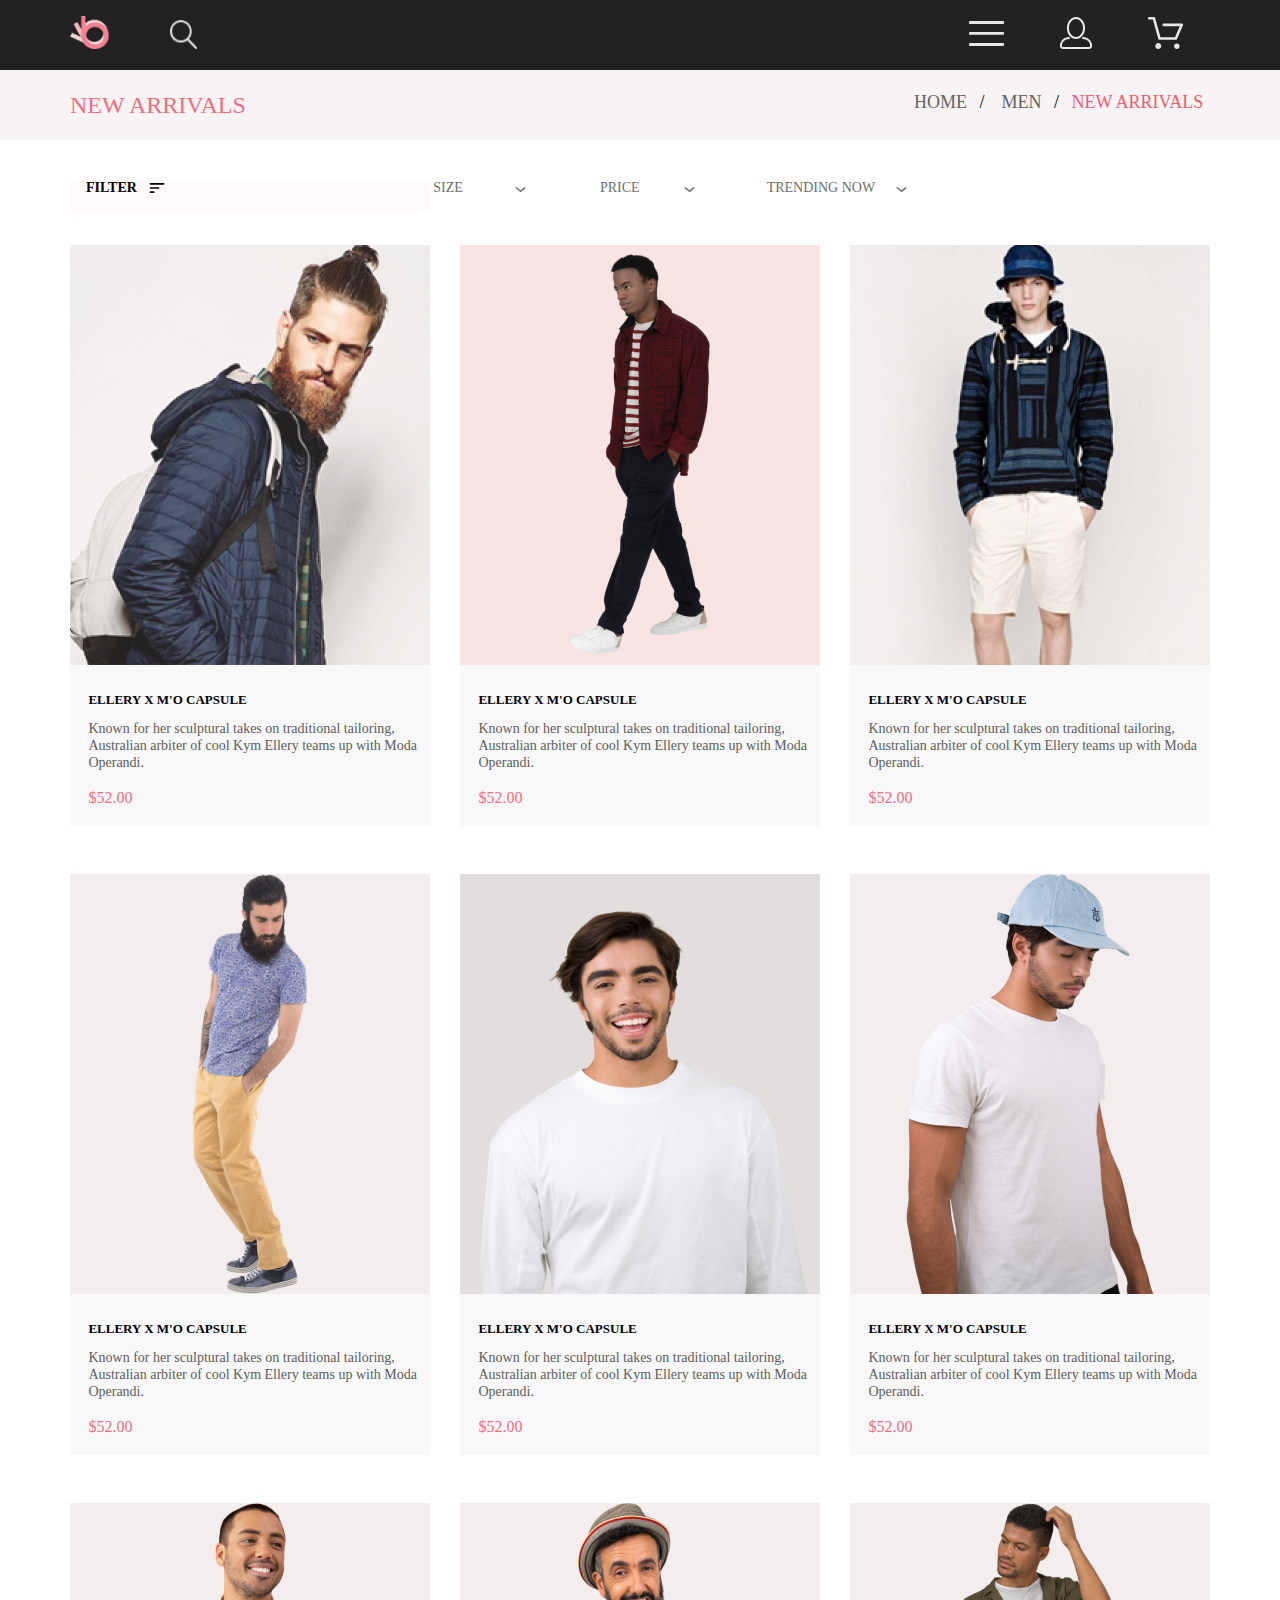
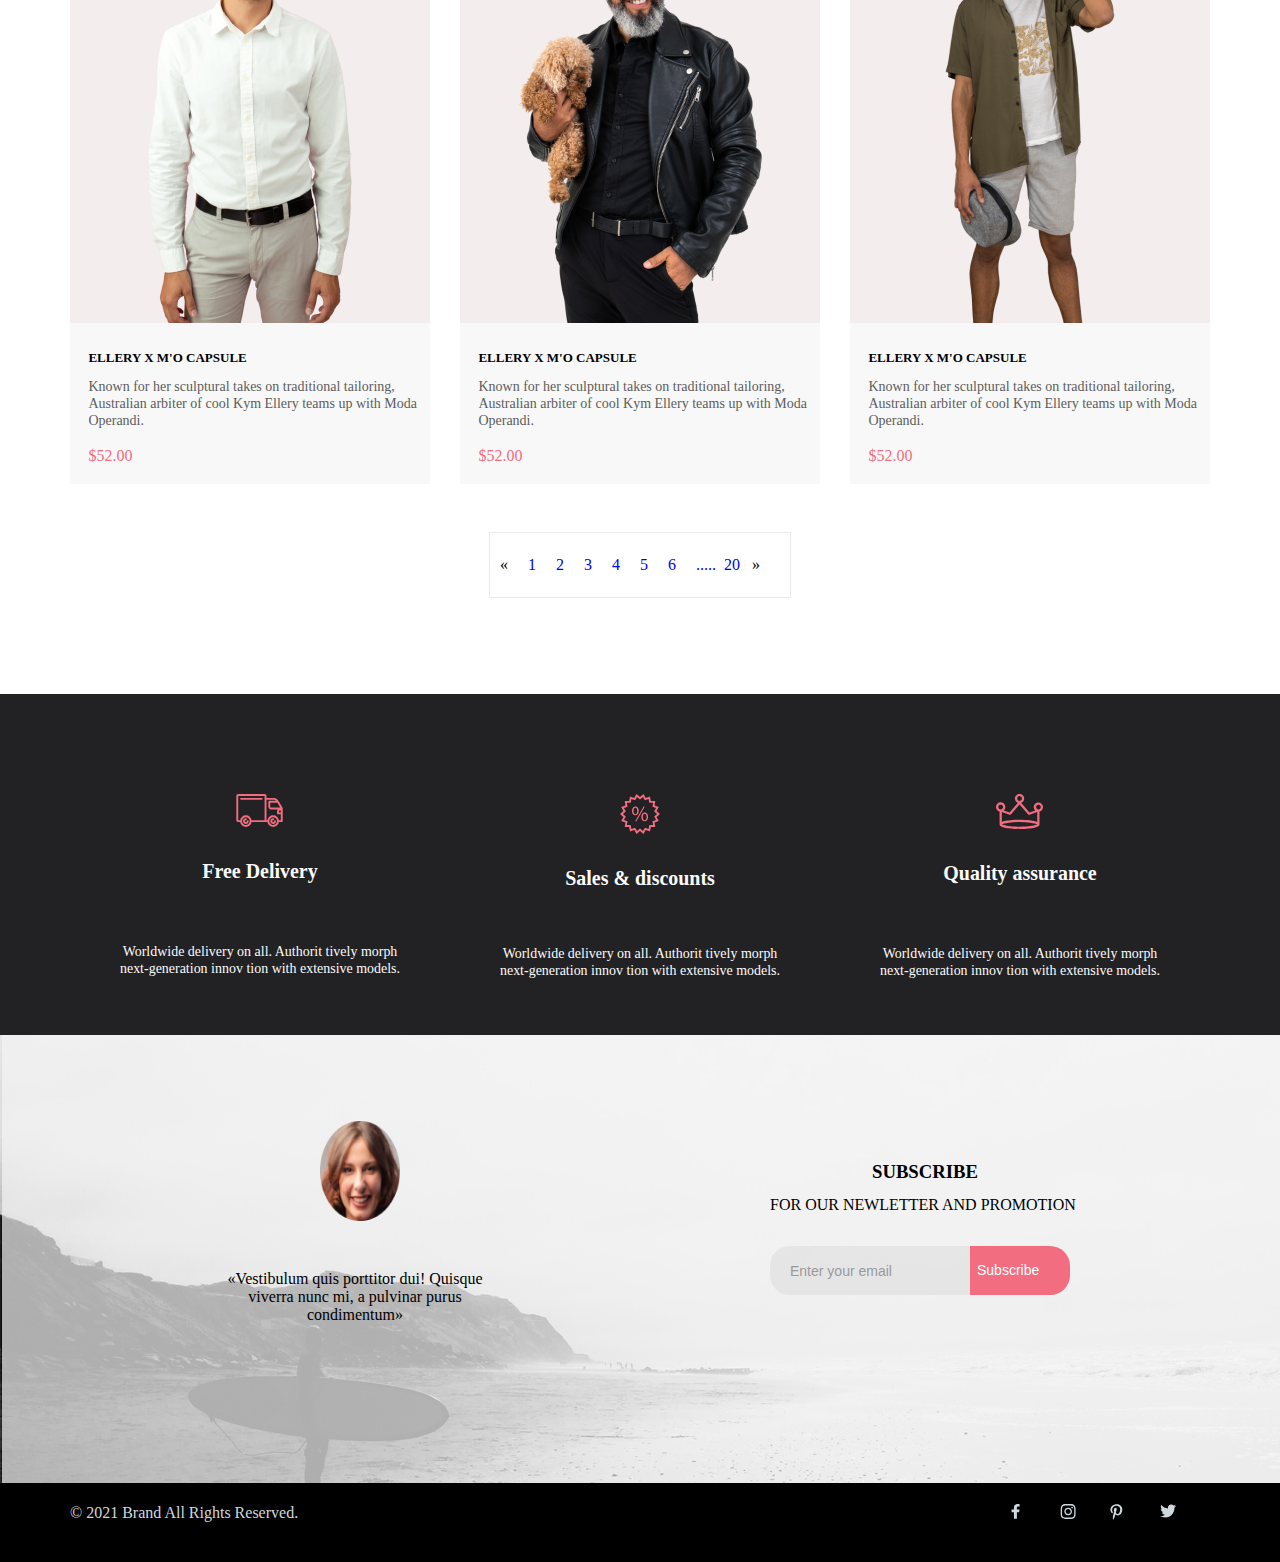
<file: catalog.html>
<!DOCTYPE html>
<html lang="en">

<head>
    <meta charset="UTF-8">
    <meta http-equiv="X-UA-Compatible" content="IE=edge">
    <meta name="viewport" content="width=device-width, initial-scale=1.0">
    <title>Catalog</title>
    <link
        href="https://fonts.googleapis.com/css2?family=Lato:ital,wght@0,100;0,300;0,400;0,700;0,900;1,100;1,300;1,400;1,700;1,900&display=swap"
        rel="stylesheet">
    <link rel="stylesheet" href="./catalog.css">

</head>

<body>
    <header class="header">
        <div class="container-page">
            <div class="page-wrp-btn menu">
                <!-- <div class="top-box"> -->
                <nav class="menu-btn">
                    <div class="menu-left">
                        <a href="./index.html" class="logo"><img src="./image/logo.jpg" alt="logo"></a>
                        <label class="search">

                            <img class="search-pic" src="./image/search.jpg" alt="# ">
                            <input type="text" name="search" class="searchText" placeholder="search...">
                            <a class="search-button">
                                <i class="fas fa-search"> </i>
                            </a>

                        </label>
                    </div>
                    <div class="menu-right">
                        <a href="#"><img src="./catalog-img/Forma-1.svg" alt="#" width="15px" height="25px"></a>
                        <a href="./registration.html"><img src="./image/accaunt.svg" alt="#" width="23px" height="32px">
                        </a>
                        <a href="./cart/cart.html"><img src="./image/cart.svg" alt="#" width="23px" height="32px"></a>



                    </div>
                </nav>

    </header>
    <section class="banner">

        <div class="banner-txt container-page">
            <span class="page-name container-page ">NEW ARRIVALS</span>
            <ul>
                <li>
                    <a href="#">HOME</a>
                </li>

                <li>
                    <a href="#">MEN</a>
                </li>

                <li class="active-link">NEW ARRIVALS</li>
            </ul>
        </div>
        </div>
    </section>

    <div class="main-forms container-page">




        <section class="filter container-page">
            <input type="checkbox" id="switch-filter">
            <label class="filter-btn" for="switch-filter">
                <span>filter</span>
                <svg width="15" height="10" viewBox="0 0 15 10" xmlns="http://www.w3.org/2000/svg">
                    <path
                        d="M0.833333 10H4.16667C4.625 10 5 9.625 5 9.16667C5 8.70833 4.625 8.33333 4.16667 8.33333H0.833333C0.375 8.33333 0 8.70833 0 9.16667C0 9.625 0.375 10 0.833333 10ZM0 0.833333C0 1.29167 0.375 1.66667 0.833333 1.66667H14.1667C14.625 1.66667 15 1.29167 15 0.833333C15 0.375 14.625 0 14.1667 0H0.833333C0.375 0 0 0.375 0 0.833333ZM0.833333 5.83333H9.16667C9.625 5.83333 10 5.45833 10 5C10 4.54167 9.625 4.16667 9.16667 4.16667H0.833333C0.375 4.16667 0 4.54167 0 5C0 5.45833 0.375 5.83333 0.833333 5.83333Z" />
                </svg>
            </label>

            <ul class="filter-list">
                <li class="filter-list-item">
                    <a href="#">category</a>
                </li>
                <li>
                    <ul class="filter-sublist">
                        <li class="filter-sublist-item">
                            <a href="#">Accessories</a>
                        </li>
                        <li class="filter-sublist-item">
                            <a href="#">Bags</a>
                        </li>
                        <li class="filter-sublist-item">
                            <a href="#">Denim</a>
                        </li>
                        <li class="filter-sublist-item">
                            <a href="#">Hoodies &amp;&nbsp;Sweatshirts</a>
                        </li>
                        <li class="filter-sublist-item">
                            <a href="#">Jackets &amp;&nbsp;Coats</a>
                        </li>
                        <li class="filter-sublist-item">
                            <a href="#">Polos</a>
                        </li>
                        <li class="filter-sublist-item">
                            <a href="#">Shirts</a>
                        </li>
                        <li class="filter-sublist-item">
                            <a href="#">Shoes</a>
                        </li>
                        <li class="filter-sublist-item">
                            <a href="#">Sweaters &amp;&nbsp;Knits</a>
                        </li>
                        <li class="filter-sublist-item">
                            <a href="#">T-Shirts</a>
                        </li>
                        <li class="filter-sublist-item">
                            <a href="#">Tanks</a>
                        </li>
                    </ul>
                </li>
                <li class="filter-list-item">
                    <a href="#">brand</a>
                </li>
                <li class="filter-list-item">
                    <a href="#">designer</a>
                </li>
            </ul>
        </section>


        <div class="size-price-trendnow-list">
            <form class="list-size">

                <input type="checkbox" id="switch">
                <label class="list-size-btn-title" for="switch">
                    <span>size</span>
                    <svg width="11" height="6" viewBox="0 0 11 6" xmlns="http://www.w3.org/2000/svg">
                        <path
                            d="M5.00214 5.00214C4.83521 5.00247 4.67343 4.94433 4.54488 4.83782L0.258102 1.2655C0.112196 1.14422 0.0204417 0.969958 0.00302325 0.781035C-0.0143952 0.592112 0.0439493 0.404007 0.165221 0.258101C0.286493 0.112196 0.460759 0.0204417 0.649682 0.00302327C0.838605 -0.0143952 1.02671 0.043949 1.17262 0.165221L5.00214 3.36602L8.83167 0.279536C8.90475 0.220188 8.98884 0.175869 9.0791 0.149125C9.16937 0.122382 9.26403 0.113741 9.35764 0.1237C9.45126 0.133659 9.54198 0.162021 9.6246 0.207156C9.70722 0.252292 9.7801 0.313311 9.83906 0.386705C9.90449 0.460167 9.95405 0.546351 9.98462 0.639855C10.0152 0.733359 10.0261 0.83217 10.0167 0.930097C10.0073 1.02802 9.97784 1.12296 9.93005 1.20895C9.88227 1.29494 9.81723 1.37013 9.73904 1.42982L5.45225 4.88068C5.32002 4.97036 5.16154 5.01312 5.00214 5.00214Z" />
                    </svg>
                </label>

                <div class="list-size-wrp">
                    <input class="list-size-item" id="select-xsmall" type="checkbox" value="xsmall" name="selectName">
                    <label class="list-size-item-title" for="select-xsmall">xs</label>

                    <input class="list-size-item" id="select-small" type="checkbox" value="small" name="selectName">
                    <label class="list-size-item-title" for="select-small">s</label>

                    <input class="list-size-item" id="select-medium" type="checkbox" value="medium" name="selectName">
                    <label class="list-size-item-title" for="select-medium">m</label>

                    <input class="list-size-item" id="select-large" type="checkbox" value="large" name="selectName">
                    <label class="list-size-item-title" for="select-large">l</label>
                </div>
            </form>

            <form class="list-price">

                <input type="checkbox" id="switch-price">
                <label class="list-price-btn-title" for="switch-price">
                    <span>Price</span>
                    <svg width="11" height="6" viewBox="0 0 11 6" xmlns="http://www.w3.org/2000/svg">
                        <path
                            d="M5.00214 5.00214C4.83521 5.00247 4.67343 4.94433 4.54488 4.83782L0.258102 1.2655C0.112196 1.14422 0.0204417 0.969958 0.00302325 0.781035C-0.0143952 0.592112 0.0439493 0.404007 0.165221 0.258101C0.286493 0.112196 0.460759 0.0204417 0.649682 0.00302327C0.838605 -0.0143952 1.02671 0.043949 1.17262 0.165221L5.00214 3.36602L8.83167 0.279536C8.90475 0.220188 8.98884 0.175869 9.0791 0.149125C9.16937 0.122382 9.26403 0.113741 9.35764 0.1237C9.45126 0.133659 9.54198 0.162021 9.6246 0.207156C9.70722 0.252292 9.7801 0.313311 9.83906 0.386705C9.90449 0.460167 9.95405 0.546351 9.98462 0.639855C10.0152 0.733359 10.0261 0.83217 10.0167 0.930097C10.0073 1.02802 9.97784 1.12296 9.93005 1.20895C9.88227 1.29494 9.81723 1.37013 9.73904 1.42982L5.45225 4.88068C5.32002 4.97036 5.16154 5.01312 5.00214 5.00214Z" />
                    </svg>
                </label>

                <div class="list-price-wrp">
                    <input class="list-price-item" id="select-low" type="checkbox" value="low" name="selectName">
                    <label class="list-price-item-title" for="select-low">0-30$</label>

                    <input class="list-price-item" id="select-meium" type="checkbox" value="medium" name="selectName">
                    <label class="list-price-item-title" for="select-medium">30$-50$</label>

                    <input class="list-price-item" id="select-high" type="checkbox" value="high" name="selectName">
                    <label class="list-price-item-title" for="select-high">50$-70$</label>

                    <input class="list-price-item" id="select-highest" type="checkbox" value="highest"
                        name="selectName">
                    <label class="list-price-item-title" for="select-highest">100$ +</label>
                </div>
            </form>
            <form class="list-trend">

                <input type="checkbox" id="switch-trend">
                <label class="list-trend-btn-title" for="switch-trend">
                    <span>Trending Now</span>
                    <svg width="11" height="6" viewBox="0 0 11 6" xmlns="http://www.w3.org/2000/svg">
                        <path
                            d="M5.00214 5.00214C4.83521 5.00247 4.67343 4.94433 4.54488 4.83782L0.258102 1.2655C0.112196 1.14422 0.0204417 0.969958 0.00302325 0.781035C-0.0143952 0.592112 0.0439493 0.404007 0.165221 0.258101C0.286493 0.112196 0.460759 0.0204417 0.649682 0.00302327C0.838605 -0.0143952 1.02671 0.043949 1.17262 0.165221L5.00214 3.36602L8.83167 0.279536C8.90475 0.220188 8.98884 0.175869 9.0791 0.149125C9.16937 0.122382 9.26403 0.113741 9.35764 0.1237C9.45126 0.133659 9.54198 0.162021 9.6246 0.207156C9.70722 0.252292 9.7801 0.313311 9.83906 0.386705C9.90449 0.460167 9.95405 0.546351 9.98462 0.639855C10.0152 0.733359 10.0261 0.83217 10.0167 0.930097C10.0073 1.02802 9.97784 1.12296 9.93005 1.20895C9.88227 1.29494 9.81723 1.37013 9.73904 1.42982L5.45225 4.88068C5.32002 4.97036 5.16154 5.01312 5.00214 5.00214Z" />
                    </svg>
                </label>

                <div class="list-trend-wrp">
                    <input class="list-trend-item" id="select-jackets" type="checkbox" value="jackets"
                        name="selectName">
                    <label class="list-trend-item-title" for="select-jackets">Jackets</label>

                    <input class="list-trend-item" id="select-denim" type="checkbox" value="denim" name="selectName">
                    <label class="list-trend-item-title" for="select-denim">Denim</label>

                    <input class="list-trend-item" id="select-T-shirts" type="checkbox" value="T-shirts"
                        name="selectName">
                    <label class="list-trend-item-title" for="select-T-shirts">T-shirts</label>

                    <input class="list-trend-item" id="select-accesroies" type="checkbox" value="Accesories"
                        name="selectName">
                    <label class="list-trend-item-title" for="select-accesroies">Accesories</label>
                </div>
            </form>









        </div>



    </div>
    </div>

    <main>





        <section class="our-items container-page">
            <!-- <h1 class="our-products-txt">Fetured Items</h1>
            <p class="our-products-txt">Shop for items based on what we featured in this week</p> -->

            <div class="cards1-3">
                <div class="card-1">
                    <img class="card-photo" src="./catalog-img/card-1.jpg" alt="#">
                    <div class="card-info">
                        <h4 class="product-name">ELLERY X M'O CAPSULE</h4>
                        <p class="item-description">Known for her sculptural takes on traditional tailoring,
                            Australian
                            arbiter of cool Kym
                            Ellery
                            teams up with Moda Operandi.</p>
                        <p class="prices">$52.00</p>
                    </div>

                </div>
                <div class="card-2">
                    <img class="card-photo" src="./catalog-img/card-2.jpg" alt="#">
                    <div class="card-info">
                        <h4 class="product-name">ELLERY X M'O CAPSULE</h4>
                        <p class="item-description">Known for her sculptural takes on traditional tailoring,
                            Australian
                            arbiter of cool Kym
                            Ellery
                            teams up with Moda Operandi.</p>
                        <p class="prices">$52.00</p>
                    </div>

                </div>
                <div class="card-3">
                    <img class="card-photo" src="./catalog-img/card-3.jpg" alt="#">
                    <div class="card-info">
                        <h4 class="product-name">ELLERY X M'O CAPSULE</h4>
                        <p class="item-description">Known for her sculptural takes on traditional tailoring,
                            Australian
                            arbiter of cool Kym
                            Ellery
                            teams up with Moda Operandi.</p>
                        <p class="prices">$52.00</p>
                    </div>

                </div>
            </div>
            <div class="cards4-6">
                <div class="card-4">
                    <img class="card-photo" src="./catalog-img/carrd-4.jpg" alt="#">
                    <div class="card-info">
                        <h4 class="product-name">ELLERY X M'O CAPSULE</h4>
                        <p class="item-description">Known for her sculptural takes on traditional tailoring,
                            Australian
                            arbiter of cool Kym
                            Ellery
                            teams up with Moda Operandi.</p>
                        <p class="prices">$52.00</p>
                    </div>

                </div>
                <div class="card-5">
                    <img class="card-photo" src="./catalog-img/card-5.jpg" alt="#">
                    <div class="card-info">
                        <h4 class="product-name">ELLERY X M'O CAPSULE</h4>
                        <p class="item-description">Known for her sculptural takes on traditional tailoring,
                            Australian
                            arbiter of cool Kym
                            Ellery
                            teams up with Moda Operandi.</p>
                        <p class="prices">$52.00</p>
                    </div>

                </div>
                <div class="card-6">
                    <img class="card-photo" src="./catalog-img/card-6.jpg" alt="#">
                    <div class="card-info">
                        <h4 class="product-name">ELLERY X M'O CAPSULE</h4>
                        <p class="item-description">Known for her sculptural takes on traditional tailoring,
                            Australian
                            arbiter of cool Kym
                            Ellery
                            teams up with Moda Operandi.</p>
                        <p class="prices">$52.00</p>
                    </div>

                </div>
            </div>
            <div class="cards7-9">
                <div class="card-7">
                    <img class="card-photo" src="./catalog-img/card-7.jpg" alt="#">
                    <div class="card-info">
                        <h4 class="product-name">ELLERY X M'O CAPSULE</h4>
                        <p class="item-description">Known for her sculptural takes on traditional tailoring,
                            Australian
                            arbiter of cool Kym
                            Ellery
                            teams up with Moda Operandi.</p>
                        <p class="prices">$52.00</p>
                    </div>

                </div>
                <div class="card-8">
                    <img class="card-photo" src="./catalog-img/card-8.jpg" alt="#">
                    <div class="card-info">
                        <h4 class="product-name">ELLERY X M'O CAPSULE</h4>
                        <p class="item-description">Known for her sculptural takes on traditional tailoring,
                            Australian
                            arbiter of cool Kym
                            Ellery
                            teams up with Moda Operandi.</p>
                        <p class="prices">$52.00</p>
                    </div>

                </div>
                <div class="card-9">
                    <img class="card-photo" src="./catalog-img/card-9.jpg" alt="#">
                    <div class="card-info">
                        <h4 class="product-name">ELLERY X M'O CAPSULE</h4>
                        <p class="item-description">Known for her sculptural takes on traditional tailoring,
                            Australian
                            arbiter of cool Kym
                            Ellery
                            teams up with Moda Operandi.</p>
                        <p class="prices">$52.00</p>
                    </div>

                </div>
            </div>

    </main>

    <div class="pagination">
        <span>&laquo;</span>
        <a href="#">1</a>
        <a class="active" href="#">2</a>
        <a href="./product/product.html">3</a>
        <a href="#">4</a>
        <a href="#">5</a>
        <a href="#">6 </a>
        <a href="#">.....</a>
        <a href="#">20</a>
        <span>&raquo;</span>
    </div>
    <section class="features">

        <ul class="features-list container-page">
            <li class="features-item">
                <svg class="features-item-icon" width="46" height="33" viewBox="0 0 46 32"
                    xmlns="http://www.w3.org/2000/svg">
                    <path
                        d="M30.2873 27.2429H14.8103C14.6031 28.5509 13.936 29.742 12.929 30.6021C11.922 31.4621 10.6411 31.9346 9.31682 31.9346C7.99252 31.9346 6.71166 31.4621 5.70464 30.6021C4.69762 29.742 4.03052 28.5509 3.82332 27.2429H1.88631C1.39149 27.2397 0.918139 27.0404 0.570025 26.6887C0.221911 26.337 0.0274507 25.8618 0.0293142 25.3669V1.87695C0.0271852 1.38195 0.221516 0.906335 0.569658 0.554443C0.917801 0.202551 1.39131 0.00317363 1.88631 0H27.4373C27.9322 0.00317353 28.4056 0.202522 28.7536 0.554443C29.1016 0.906364 29.2957 1.38204 29.2933 1.87695V3.78198H36.4143C36.4947 3.78164 36.5747 3.79208 36.6523 3.81299C38.9523 4.01299 40.1093 5.2129 41.3293 7.2749L44.8883 13.3689C44.9732 13.5136 45.018 13.6782 45.0183 13.8459V26.304C45.0194 26.5515 44.9221 26.7892 44.7479 26.9651C44.5737 27.141 44.3369 27.2406 44.0893 27.2419H41.2753C41.0681 28.5499 40.401 29.741 39.394 30.6011C38.387 31.4611 37.1061 31.9336 35.7818 31.9336C34.4575 31.9336 33.1767 31.4611 32.1696 30.6011C31.1626 29.741 30.4955 28.5499 30.2883 27.2419L30.2873 27.2429ZM32.0653 26.304C32.0732 27.0369 32.2977 27.7511 32.7107 28.3567C33.1236 28.9623 33.7065 29.4322 34.3859 29.7073C35.0653 29.9824 35.811 30.0503 36.5289 29.9026C37.2469 29.7548 37.9051 29.398 38.4207 28.877C38.9363 28.3559 39.2862 27.6941 39.4265 26.9746C39.5667 26.2551 39.491 25.5103 39.2088 24.8337C38.9267 24.1572 38.4507 23.5794 37.8408 23.1729C37.2309 22.7663 36.5143 22.5491 35.7813 22.5488C34.791 22.5552 33.8436 22.9543 33.1469 23.6582C32.4503 24.3621 32.0613 25.3136 32.0653 26.304ZM5.60134 26.304C5.60923 27.0369 5.83376 27.7511 6.24669 28.3567C6.65962 28.9623 7.2425 29.4322 7.92192 29.7073C8.60135 29.9824 9.34697 30.0503 10.0649 29.9026C10.7829 29.7548 11.4411 29.398 11.9567 28.877C12.4723 28.3559 12.8222 27.6941 12.9625 26.9746C13.1027 26.2551 13.027 25.5103 12.7448 24.8337C12.4627 24.1572 11.9867 23.5794 11.3768 23.1729C10.7669 22.7663 10.0503 22.5491 9.31731 22.5488C8.32679 22.5549 7.37915 22.9537 6.6823 23.6577C5.98545 24.3617 5.59634 25.3134 5.60033 26.304H5.60134ZM41.2733 25.366H43.1593V19.7478H40.4233C40.3007 19.7473 40.1794 19.7227 40.0664 19.6753C39.9533 19.6279 39.8507 19.5585 39.7644 19.4714C39.6781 19.3843 39.6099 19.281 39.5635 19.1675C39.5172 19.054 39.4937 18.9324 39.4943 18.8098V16.9629C39.494 16.2423 39.7696 15.5488 40.2643 15.0249H33.8853C33.8081 15.0248 33.7312 15.015 33.6563 14.9958C32.9516 14.933 32.2961 14.6081 31.8194 14.0852C31.3428 13.5623 31.0798 12.8794 31.0823 12.1719V7.47192C31.0817 7.34927 31.1052 7.22758 31.1515 7.11401C31.1978 7.00044 31.2661 6.89725 31.3523 6.81006C31.4386 6.72286 31.5412 6.6535 31.6543 6.60596C31.7674 6.55841 31.8887 6.53361 32.0113 6.53296H38.4943C38.15 6.21428 37.7426 5.97123 37.2986 5.81982C36.8545 5.66842 36.3836 5.61187 35.9163 5.65381H29.2933V25.3618H30.2873C30.4945 24.0538 31.1616 22.8627 32.1687 22.0027C33.1757 21.1426 34.4565 20.6702 35.7808 20.6702C37.1051 20.6702 38.386 21.1426 39.393 22.0027C40.4 22.8627 41.0671 24.0538 41.2743 25.3618L41.2733 25.366ZM14.8093 25.366H27.4363V1.87598H1.88631V25.366H3.82332C4.03052 24.058 4.69762 22.8666 5.70464 22.0066C6.71166 21.1465 7.99252 20.6741 9.31682 20.6741C10.6411 20.6741 11.922 21.1465 12.929 22.0066C13.936 22.8666 14.6031 24.058 14.8103 25.366H14.8093ZM41.3513 16.9658V17.875H43.1593V16.0278H42.2803C42.0335 16.0294 41.7973 16.1288 41.6234 16.304C41.4495 16.4792 41.352 16.716 41.3523 16.9629L41.3513 16.9658ZM32.9383 12.1738C32.9372 12.4263 33.0363 12.6691 33.2139 12.8486C33.3914 13.0282 33.6328 13.13 33.8853 13.1318C33.9492 13.1316 34.0129 13.1384 34.0753 13.1519H42.6003L39.8343 8.41602H32.9343L32.9383 12.1738ZM33.0313 26.3059C33.0284 25.5734 33.3162 24.8695 33.8316 24.3489C34.3469 23.8283 35.0478 23.5333 35.7803 23.5288C36.0291 23.5288 36.2677 23.6278 36.4436 23.8037C36.6195 23.9796 36.7183 24.218 36.7183 24.4668C36.7183 24.7156 36.6195 24.9542 36.4436 25.1301C36.2677 25.306 36.0291 25.4048 35.7803 25.4048C35.602 25.4032 35.4272 25.4548 35.2782 25.5527C35.1291 25.6507 35.0125 25.7905 34.9432 25.9548C34.8738 26.1191 34.8548 26.3005 34.8887 26.4756C34.9225 26.6507 35.0076 26.8118 35.1331 26.9385C35.2586 27.0651 35.419 27.1516 35.5938 27.187C35.7686 27.2224 35.9499 27.2051 36.1149 27.1372C36.2798 27.0693 36.4208 26.9538 36.5201 26.8057C36.6193 26.6575 36.6723 26.4833 36.6723 26.3049C36.6723 26.0587 36.7701 25.8226 36.9443 25.6484C37.1184 25.4743 37.3546 25.3765 37.6008 25.3765C37.8471 25.3765 38.0832 25.4743 38.2574 25.6484C38.4315 25.8226 38.5293 26.0587 38.5293 26.3049C38.5293 27.0343 38.2396 27.7338 37.7239 28.2495C37.2081 28.7652 36.5087 29.0549 35.7793 29.0549C35.05 29.0549 34.3505 28.7652 33.8348 28.2495C33.319 27.7338 33.0293 27.0343 33.0293 26.3049L33.0313 26.3059ZM6.56731 26.3059C6.56438 25.5734 6.8522 24.8695 7.36757 24.3489C7.88294 23.8283 8.58378 23.5333 9.31633 23.5288C9.5651 23.5288 9.80369 23.6278 9.9796 23.8037C10.1555 23.9796 10.2543 24.218 10.2543 24.4668C10.2543 24.7156 10.1555 24.9542 9.9796 25.1301C9.80369 25.306 9.5651 25.4048 9.31633 25.4048C9.138 25.4032 8.96319 25.4548 8.81413 25.5527C8.66508 25.6507 8.54849 25.7905 8.47914 25.9548C8.4098 26.1191 8.39082 26.3005 8.42464 26.4756C8.45846 26.6507 8.54354 26.8118 8.66908 26.9385C8.79463 27.0651 8.95498 27.1516 9.12978 27.187C9.30458 27.2224 9.48595 27.2051 9.65087 27.1372C9.81579 27.0693 9.95683 26.9538 10.0561 26.8057C10.1553 26.6575 10.2083 26.4833 10.2083 26.3049C10.2083 26.0587 10.3061 25.8226 10.4803 25.6484C10.6544 25.4743 10.8906 25.3765 11.1368 25.3765C11.3831 25.3765 11.6193 25.4743 11.7934 25.6484C11.9675 25.8226 12.0653 26.0587 12.0653 26.3049C12.0653 27.0343 11.7756 27.7338 11.2599 28.2495C10.7441 28.7652 10.0447 29.0549 9.31532 29.0549C8.58598 29.0549 7.8865 28.7652 7.37078 28.2495C6.85505 27.7338 6.56532 27.0343 6.56532 26.3049L6.56731 26.3059ZM4.70934 5.65991C4.46056 5.65991 4.22198 5.56116 4.04607 5.38525C3.87016 5.20934 3.77132 4.9707 3.77132 4.72192C3.77132 4.47315 3.87016 4.2345 4.04607 4.05859C4.22198 3.88268 4.46056 3.78394 4.70934 3.78394H24.6093C24.8581 3.78394 25.0967 3.88268 25.2726 4.05859C25.4485 4.2345 25.5473 4.47315 25.5473 4.72192C25.5473 4.9707 25.4485 5.20934 25.2726 5.38525C25.0967 5.56116 24.8581 5.65991 24.6093 5.65991H4.70934Z" />
                </svg>
                <h3 class="features-item-title">Free Delivery</h3>
                <p class="features-item-txt">Worldwide delivery on all. Authorit tively morph <br> next-generation
                    innov
                    tion
                    with extensive models.</p>
            </li>
            <li class="features-item sales-discounts">
                <svg class="features-item-icon" width="40" height="40" viewBox="0 0 40 40"
                    xmlns="http://www.w3.org/2000/svg">
                    <path
                        d="M19.994 37.0239L16.523 39.9238L14.235 36.0039L9.995 37.5159L9.17297 33.0359L4.67999 32.991L5.41199 28.491L1.20398 26.8909L3.414 22.925L0 19.96L3.41199 16.9929L1.20203 13.0278L5.41101 11.428L4.67798 6.93286L9.172 6.88892L9.99402 2.40894L14.234 3.91992L16.522 0L19.993 2.8999L23.464 0L25.753 3.9209L29.993 2.40894L30.814 6.88989L35.308 6.93481L34.576 11.4299L38.784 13.03L36.574 16.9958L39.986 19.9609L36.574 22.928L38.783 26.894L34.574 28.4939L35.307 32.988L30.812 33.033L29.991 37.5139L25.753 36.0029L23.464 39.9229L19.994 37.0239ZM21.2 35.541L22.961 37.012L24.122 35.022L24.914 33.666L26.382 34.189L28.533 34.957L28.95 32.6838L29.235 31.1289L30.796 31.113L33.078 31.092L32.706 28.8098L32.452 27.25L33.911 26.696L36.045 25.8828L34.925 23.873L34.159 22.498L35.342 21.4709L37.076 19.9609L35.343 18.4609L34.16 17.4319L34.926 16.0559L36.047 14.0449L33.913 13.2339L32.454 12.6809L32.709 11.1208L33.081 8.83984L30.799 8.81689L29.239 8.80103L28.954 7.24683L28.538 4.97388L26.386 5.74097L24.918 6.26392L24.125 4.90698L22.963 2.91699L21.201 4.38794L19.996 5.39282L18.791 4.38794L17.03 2.91699L15.869 4.90601L15.077 6.26294L13.608 5.73999L11.458 4.97192L11.04 7.24585L10.755 8.80005L9.19501 8.81592L6.914 8.83789L7.28601 11.1199L7.53998 12.678L6.08099 13.2329L3.94598 14.0439L5.06702 16.0549L5.83301 17.4299L4.65002 18.459L2.91602 19.967L4.64899 21.4739L5.83197 22.5029L5.06598 23.8779L3.94501 25.8879L6.078 26.698L7.53802 27.2529L7.28302 28.812L6.91199 31.0959L9.19299 31.1189L10.753 31.135L11.038 32.6899L11.455 34.9619L13.607 34.1948L15.076 33.6719L15.868 35.0288L17.03 37.019L18.791 35.5479L19.996 34.543L21.2 35.541ZM21.318 23.02C21.318 20.093 22.883 18.4648 24.777 18.4648C26.783 18.4648 28.077 20.0279 28.077 22.7949C28.077 25.8539 26.492 27.3718 24.662 27.3718C22.883 27.3718 21.338 25.922 21.318 23.02ZM22.839 22.9319C22.816 24.7829 23.521 26.1899 24.711 26.1899C25.988 26.1899 26.561 24.8049 26.561 22.8899C26.561 21.1249 26.054 19.6528 24.711 19.6528C23.5 19.6488 22.839 21.1029 22.839 22.9309V22.9319ZM15.194 27.332L23.609 12.613H24.842L16.427 27.332H15.194ZM11.979 16.99C11.979 14.09 13.542 12.458 15.437 12.458C17.437 12.458 18.763 14.022 18.763 16.79C18.763 19.848 17.177 21.365 15.327 21.365C13.544 21.365 12 19.915 11.979 16.991V16.99ZM13.521 16.9238C13.477 18.7748 14.162 20.1809 15.371 20.1829C16.648 20.1829 17.221 18.7988 17.221 16.8828C17.221 15.1168 16.714 13.645 15.371 13.645C14.162 13.642 13.521 15.092 13.521 16.925V16.9238Z" />
                </svg>
                <h3 class="features-item-title">Sales &amp;&nbsp;discounts</h3>
                <p class="features-item-txt">Worldwide delivery on all. Authorit tively morph <br> next-generation
                    innov
                    tion
                    with extensive models.</p>
            </li>
            <li class="features-item">
                <svg class="features-item-icon" width="48" height="35" viewBox="0 0 48 35"
                    xmlns="http://www.w3.org/2000/svg">
                    <path
                        d="M42.3938 8.53564C41.1774 8.52335 40.0058 8.99349 39.1351 9.84302C38.2644 10.6925 37.7655 11.8522 37.7479 13.0686C37.751 13.7086 37.892 14.3405 38.1612 14.9211C38.4304 15.5018 38.8215 16.0176 39.3079 16.4336L33.4479 18.4888L25.1089 8.80566C26.0042 8.50693 26.784 7.93646 27.3396 7.17358C27.8953 6.41071 28.1992 5.49331 28.2089 4.54956C28.1837 3.33432 27.6832 2.17743 26.8149 1.3269C25.9465 0.476377 24.7794 0 23.5639 0C22.3484 0 21.1813 0.476377 20.3129 1.3269C19.4446 2.17743 18.9441 3.33432 18.9189 4.54956C18.9285 5.48395 19.2261 6.39274 19.771 7.15186C20.316 7.91097 21.0817 8.48368 21.9639 8.79175L13.6119 18.4917L7.75396 16.4368C8.24003 16.0206 8.63074 15.5045 8.89959 14.9238C9.16843 14.3432 9.30908 13.7116 9.31194 13.0718C9.33497 12.195 9.10937 11.3296 8.6613 10.5757C8.21324 9.82172 7.56095 9.2099 6.77983 8.81104C5.99872 8.41217 5.12072 8.2424 4.24724 8.32153C3.37376 8.40067 2.54051 8.72555 1.8438 9.2583C1.14709 9.79105 0.61538 10.5101 0.310108 11.3323C0.00483695 12.1545 -0.0615238 13.0462 0.118702 13.9045C0.298928 14.7629 0.718349 15.5526 1.32854 16.1826C1.93873 16.8126 2.7148 17.2571 3.56694 17.4646V29.7556C3.5743 29.8376 3.59101 29.9184 3.61687 29.9966C3.58394 30.1233 3.56721 30.2538 3.56694 30.3848C3.56694 34.7968 21.4859 34.9268 23.5289 34.9268C25.5719 34.9268 43.4909 34.7978 43.4909 30.3848C43.4902 30.2539 43.4733 30.1234 43.4408 29.9966C43.4685 29.9189 43.4853 29.8379 43.4909 29.7556V17.4646C44.5898 17.2244 45.5595 16.5828 46.2103 15.6653C46.861 14.7478 47.1458 13.6204 47.0091 12.5039C46.8724 11.3874 46.3239 10.3621 45.471 9.62866C44.6181 8.89526 43.5223 8.50653 42.3979 8.53857L42.3938 8.53564ZM21.1749 4.55176C21.1633 4.07755 21.2934 3.61062 21.5485 3.21069C21.8036 2.81076 22.172 2.49591 22.6069 2.3064C23.0417 2.11688 23.5232 2.06132 23.9898 2.14673C24.4564 2.23214 24.887 2.45463 25.2265 2.78589C25.566 3.11715 25.7991 3.542 25.8959 4.00635C25.9928 4.4707 25.9491 4.95345 25.7703 5.39282C25.5916 5.8322 25.2859 6.20831 24.8924 6.47314C24.4988 6.73798 24.0353 6.8795 23.561 6.87964C22.9362 6.88605 22.3343 6.64481 21.8871 6.2085C21.44 5.77218 21.1838 5.17647 21.1749 4.55176ZM13.5849 20.8276C13.8019 20.9026 14.0362 20.9113 14.2581 20.8525C14.48 20.7938 14.6794 20.6701 14.8309 20.4976L23.5309 10.3977L32.2309 20.4976C32.3821 20.6702 32.5813 20.7938 32.803 20.8528C33.0248 20.9117 33.2589 20.9033 33.4759 20.8286L41.2339 18.1038V28.0408C36.3489 25.9188 25.1249 25.8406 23.5339 25.8406C21.9429 25.8406 10.7149 25.9198 5.83391 28.0408V18.1038L13.5849 20.8276ZM23.5279 32.7166C14.8279 32.7166 9.27888 31.7057 6.97087 30.8547C6.6198 30.7373 6.28407 30.578 5.97087 30.3806C6.69287 29.8596 9.03194 29.1487 12.9369 28.6487C19.9723 27.844 27.0765 27.844 34.1119 28.6487C38.0119 29.1487 40.357 29.8596 41.077 30.3806C40.7663 30.5794 40.4321 30.7388 40.082 30.8547C37.78 31.7037 32.2359 32.7166 23.5279 32.7166ZM2.28093 13.0686C2.2698 12.5945 2.40025 12.1279 2.65557 11.7283C2.91089 11.3286 3.27952 11.0139 3.71441 10.8247C4.14929 10.6355 4.63063 10.5801 5.0971 10.6658C5.56356 10.7514 5.99399 10.9743 6.3333 11.3057C6.67261 11.637 6.90543 12.0618 7.00212 12.5261C7.09882 12.9904 7.05498 13.4731 6.87615 13.9124C6.69732 14.3516 6.39159 14.7277 5.9981 14.9924C5.6046 15.2572 5.14118 15.3986 4.66692 15.3987C4.04176 15.4054 3.43941 15.1638 2.99212 14.7271C2.54482 14.2903 2.28911 13.6937 2.28093 13.0686ZM42.3938 15.3987C41.9359 15.3875 41.4914 15.2414 41.116 14.9788C40.7406 14.7162 40.451 14.3487 40.2834 13.9224C40.1158 13.496 40.0776 13.0297 40.1738 12.5818C40.2699 12.1339 40.496 11.7241 40.8238 11.4041C41.1516 11.084 41.5664 10.8677 42.0165 10.7822C42.4666 10.6968 42.9319 10.7459 43.3542 10.9236C43.7765 11.1013 44.137 11.3997 44.3906 11.7812C44.6442 12.1628 44.7796 12.6105 44.78 13.0686C44.7713 13.6935 44.5153 14.2895 44.068 14.7261C43.6208 15.1626 43.0188 15.4041 42.3938 15.3977V15.3987Z" />
                </svg>
                <h3 class="features-item-title">Quality assurance</h3>
                <p class="features-item-txt">Worldwide delivery on all. Authorit tively morph <br> next-generation
                    innov
                    tion
                    with extensive models.</p>
            </li>
        </ul>
    </section>
    <footer class="footer-page">
        <section class="subscribe  container-page">

            <div class="subscribe-info">
                <img src="./image/footer-avatar.jpg" class="subscribe-info-avatar" alt=" avatar">
                <p class="avatar-text">&laquo;Vestibulum quis porttitor dui! Quisque <br> viverra nunc&nbsp;mi,
                    <span>a&nbsp;pulvinar purus <br> condimentum&raquo;
                </p>
            </div>

            <form action="submit">
                <div class=" subscribe-form">
                    <h3 class="input-top-text"> <b> SUBSCRIBE </b></h3>
                    <span class="input-txt"> FOR OUR NEWLETTER AND PROMOTION</span>
                    <div class="subscribe-input-btn">
                        <input type="email" class="email-btn" placeholder="Enter your email">
                        <button class="subscribe-btn"> Subscribe</button>

                    </div>
                </div>
            </form>
    </footer>
    </section>
    </main>


    <section class="footer-social-media ">
        <div class="footer-end container-page">
            <span class="page-footer-txt ">&copy; 2021 Brand All Rights Reserved.</span>

            <ul class="media-icons">
                <li>
                    <a href="#" class="page-footer-socials-item ">
                        <svg width="32" height="32" xmlns="http://www.w3.org/2000/svg">
                            <path
                                d="M9.08836 8.28L9.50686 5.61602H6.89022V3.88729C6.89022 3.15847 7.25574 2.44806 8.42765 2.44806H9.61722V0.179975C9.61722 0.179975 8.53772 0 7.50561 0C5.35073 0 3.9422 1.27593 3.9422 3.5857V5.61602H1.54688V8.28H3.9422V14.72H6.89022V8.28H9.08836Z" />
                        </svg>
                    </a>
                </li>
                <li>
                    <a href="#" class="page-footer-socials-item">
                        <svg width="32" height="32" xmlns="http://www.w3.org/2000/svg">
                            <path
                                d="M8.13897 3.68159C6.02383 3.68159 4.31774 5.38491 4.31774 7.49663C4.31774 9.60835 6.02383 11.3117 8.13897 11.3117C10.2541 11.3117 11.9602 9.60835 11.9602 7.49663C11.9602 5.38491 10.2541 3.68159 8.13897 3.68159ZM8.13897 9.9769C6.77211 9.9769 5.65467 8.8646 5.65467 7.49663C5.65467 6.12866 6.76878 5.01636 8.13897 5.01636C9.50915 5.01636 10.6233 6.12866 10.6233 7.49663C10.6233 8.8646 9.50583 9.9769 8.13897 9.9769ZM13.0078 3.52554C13.0078 4.02026 12.6087 4.41538 12.1165 4.41538C11.621 4.41538 11.2252 4.01694 11.2252 3.52554C11.2252 3.03413 11.6243 2.63569 12.1165 2.63569C12.6087 2.63569 13.0078 3.03413 13.0078 3.52554ZM15.5386 4.42866C15.4821 3.23667 15.2094 2.18081 14.3347 1.31089C13.4634 0.440967 12.4058 0.168701 11.2119 0.108936C9.9814 0.039209 6.29321 0.039209 5.0627 0.108936C3.8721 0.165381 2.81453 0.437646 1.93987 1.30757C1.06522 2.17749 0.795836 3.23335 0.735973 4.42534C0.666134 5.65386 0.666134 9.33608 0.735973 10.5646C0.79251 11.7566 1.06522 12.8124 1.93987 13.6824C2.81453 14.5523 3.86878 14.8246 5.0627 14.8843C6.29321 14.9541 9.9814 14.9541 11.2119 14.8843C12.4058 14.8279 13.4634 14.5556 14.3347 13.6824C15.2061 12.8124 15.4788 11.7566 15.5386 10.5646C15.6085 9.33608 15.6085 5.65718 15.5386 4.42866ZM13.949 11.8828C13.6895 12.5335 13.1874 13.0349 12.5322 13.2972C11.5511 13.6857 9.22314 13.596 8.13897 13.596C7.05479 13.596 4.72348 13.6824 3.74573 13.2972C3.09389 13.0382 2.59171 12.5369 2.32898 11.8828C1.93987 10.9033 2.02967 8.57905 2.02967 7.49663C2.02967 6.41421 1.9432 4.08667 2.32898 3.1105C2.58838 2.45972 3.09056 1.95835 3.74573 1.69604C4.7268 1.30757 7.05479 1.39722 8.13897 1.39722C9.22314 1.39722 11.5545 1.31089 12.5322 1.69604C13.184 1.95503 13.6862 2.4564 13.949 3.1105C14.3381 4.08999 14.2483 6.41421 14.2483 7.49663C14.2483 8.57905 14.3381 10.9066 13.949 11.8828Z" />
                        </svg>
                    </a>
                </li>
                <li>
                    <a href="#" class="page-footer-socials-item">
                        <svg width="32" height="32" xmlns="http://www.w3.org/2000/svg">
                            <path
                                d="M6.74032 0.203125C3.55564 0.203125 0.408203 2.34063 0.408203 5.8C0.408203 8 1.63738 9.25 2.38233 9.25C2.68963 9.25 2.86655 8.3875 2.86655 8.14375C2.86655 7.85313 2.13091 7.23438 2.13091 6.025C2.13091 3.5125 4.03055 1.73125 6.4889 1.73125C8.60271 1.73125 10.1671 2.94062 10.1671 5.1625C10.1671 6.82187 9.50597 9.93437 7.36422 9.93437C6.59133 9.93437 5.93018 9.37187 5.93018 8.56563C5.93018 7.38438 6.74963 6.24062 6.74963 5.02187C6.74963 2.95312 3.835 3.32812 3.835 5.82812C3.835 6.35313 3.90018 6.93437 4.13298 7.4125C3.70463 9.26875 2.82931 12.0344 2.82931 13.9469C2.82931 14.5375 2.91311 15.1188 2.96899 15.7094C3.07452 15.8281 3.02175 15.8156 3.18316 15.7563C4.74757 13.6 4.69169 13.1781 5.3994 10.3562C5.78119 11.0875 6.76826 11.4812 7.55046 11.4812C10.8469 11.4812 12.3275 8.24688 12.3275 5.33125C12.3275 2.22813 9.66427 0.203125 6.74032 0.203125Z" />
                        </svg>
                    </a>
                </li>

                <li>
                    <a href="#" class="page-footer-socials-item">
                        <svg width="32" height="32" xmlns="http://www.w3.org/2000/svg">
                            <path
                                d="M14.417 3.74052C14.427 3.88264 14.427 4.0248 14.427 4.16692C14.427 8.50192 11.1498 13.4969 5.15986 13.4969C3.31448 13.4969 1.60022 12.9588 0.158203 12.0248C0.420396 12.0552 0.67247 12.0654 0.944752 12.0654C2.46741 12.0654 3.8691 11.5476 4.98843 10.6644C3.5565 10.6339 2.3565 9.68977 1.94305 8.39027C2.14475 8.4207 2.34642 8.44102 2.5582 8.44102C2.85063 8.44102 3.14308 8.40039 3.41533 8.32936C1.92291 8.02477 0.803551 6.70498 0.803551 5.11108V5.07048C1.23715 5.31414 1.74139 5.46642 2.2758 5.4867C1.39849 4.89786 0.823727 3.8928 0.823727 2.75573C0.823727 2.14661 0.985041 1.58823 1.26741 1.10092C2.87077 3.09077 5.28086 4.39023 7.98334 4.53239C7.93293 4.28873 7.90266 4.03495 7.90266 3.78114C7.90266 1.97402 9.35477 0.501953 11.1598 0.501953C12.0976 0.501953 12.9446 0.897891 13.5396 1.53748C14.2757 1.39536 14.9816 1.12123 15.6068 0.745609C15.3648 1.50705 14.8505 2.14664 14.1749 2.5527C14.8304 2.48167 15.4657 2.29889 16.0505 2.04511C15.6069 2.69483 15.0522 3.27348 14.417 3.74052Z" />
                        </svg>
                    </a>
                </li>
            </ul>
        </div>

    </section>








</body>

</html>
</file>
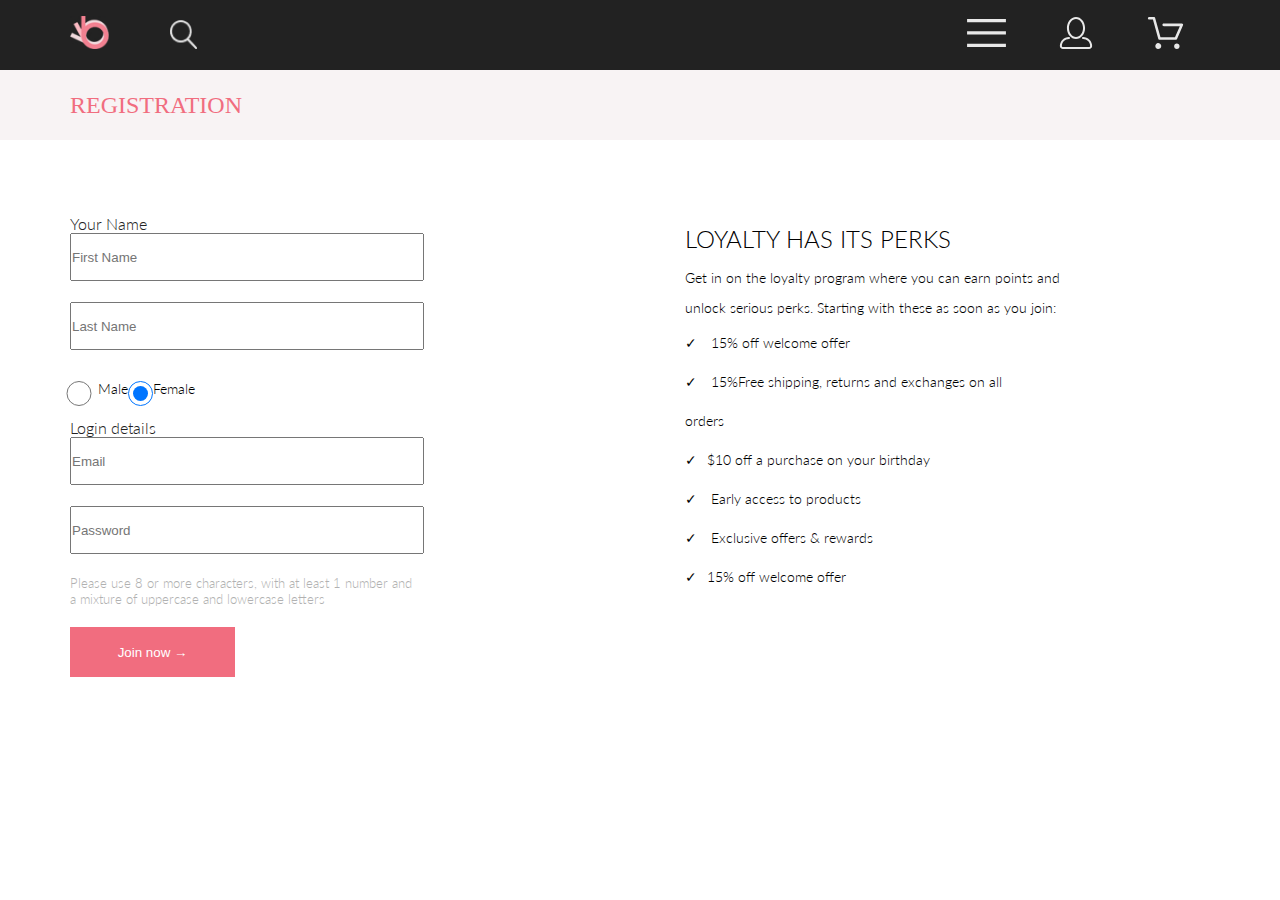
<file: registration.html>
<!DOCTYPE html>
<html lang="en">

<head>
    <meta charset="UTF-8">
    <meta http-equiv="X-UA-Compatible" content="IE=edge">
    <meta name="viewport" content="width=device-width, initial-scale=1.0">
    <title>Registration</title>
    <link
        href="https://fonts.googleapis.com/css2?family=Lato:ital,wght@0,100;0,300;0,400;0,700;0,900;1,100;1,300;1,400;1,700;1,900&display=swap"
        rel="stylesheet">
    <link rel="stylesheet" href="./registration.css">
</head>

<body>
    <header class="header">
        <div class="container-page">
            <div class="page-wrp-btn menu">
                <!-- <div class="top-box"> -->
                <nav class="menu-btn">
                    <div class="menu-left">
                        <a href="./index.html" class="logo"><img src="./image/logo.jpg" alt="logo"></a>
                        <label class="search">

                            <img class="search-pic" src="./image/search.jpg" alt="# ">
                            <input type="text" name="search" class="searchText" placeholder="search...">
                            <a class="search-button">
                                <i class="fas fa-search"> </i>
                            </a>

                        </label>
                    </div>
                    <div class="menu-right">
                        <a href="#"><img src="./catalog-img/Forma-1.svg" alt="#" width="12" height="28"></a>
                        <a href="#"><img src="./image/accaunt.svg" alt="#" width="23" height="32"> </a>
                        <a href="./cart/cart.html"><img src="./image/cart.svg" alt="#" width="23" height="32"></a>
                    </div>
                </nav>
            </div>

        </div>
    </header>
    <div class="banner ">
        <span class="banner-txt container-page">REGISTRATION</span>
    </div>
    <main class="registration-page container-page">
        <form class="registration-info" action="submit">
            <h3 class="registration-form-txt">Your Name</h3>
            <input class="registration-form" type="text" placeholder="First Name">
            <input class="registration-form" type="text" placeholder="Last Name">
            <div class="choose-gender">
                <div class="choose-male">
                    <input type="radio" name="gender" value="male"> Male
                </div>
                <div class="choose-female">
                    <input checked type="radio" name="gender" value="female"> Female
                </div>
            </div>

            <h3 class="registration-txt">Login details</h3>
            <input class="registration-form" type="email" placeholder="Email">
            <input class="registration-form" type="password" placeholder="Password">
            <p class="password-info">Please use 8 or more characters, with at least 1 number and a mixture of uppercase
                and lowercase letters</p>

            <form action="sumit">
                <button class="join-us-btn">Join now &rarr;</button>
            </form>
        </form>

        <div class="joining-benefits">
            <h4 class="joining-title">LOYALTY HAS ITS PERKS</h4>
            <p class="our-program"> Get in on the loyalty program where you can earn points and unlock serious perks.
                Starting with these as soon as you join:</p>
            <ul class="join-txt">
                <li class="benefits-list"> <span class="list-simbol">&#10003;</span> 15% off welcome offer </li>
                <li class="benefits-list"><span class="list-simbol">&#10003;</span> 15%Free shipping, returns and
                    exchanges on all orders </li>
                <li class="benefits-list"><span class="list-simbol">&#10003;</span>$10 off a purchase on your birthday
                </li>
                <li class="benefits-list"><span class="list-simbol">&#10003;</span> Early access to products </li>
                <li class="benefits-list"><span class="list-simbol">&#10003;</span> Exclusive offers &amp; rewards </li>
                <li class="benefits-list"> <span class="list-simbol">&#10003;</span>15% off welcome offer </li>

            </ul>

        </div>


    </main>



</body>

</html>
</file>
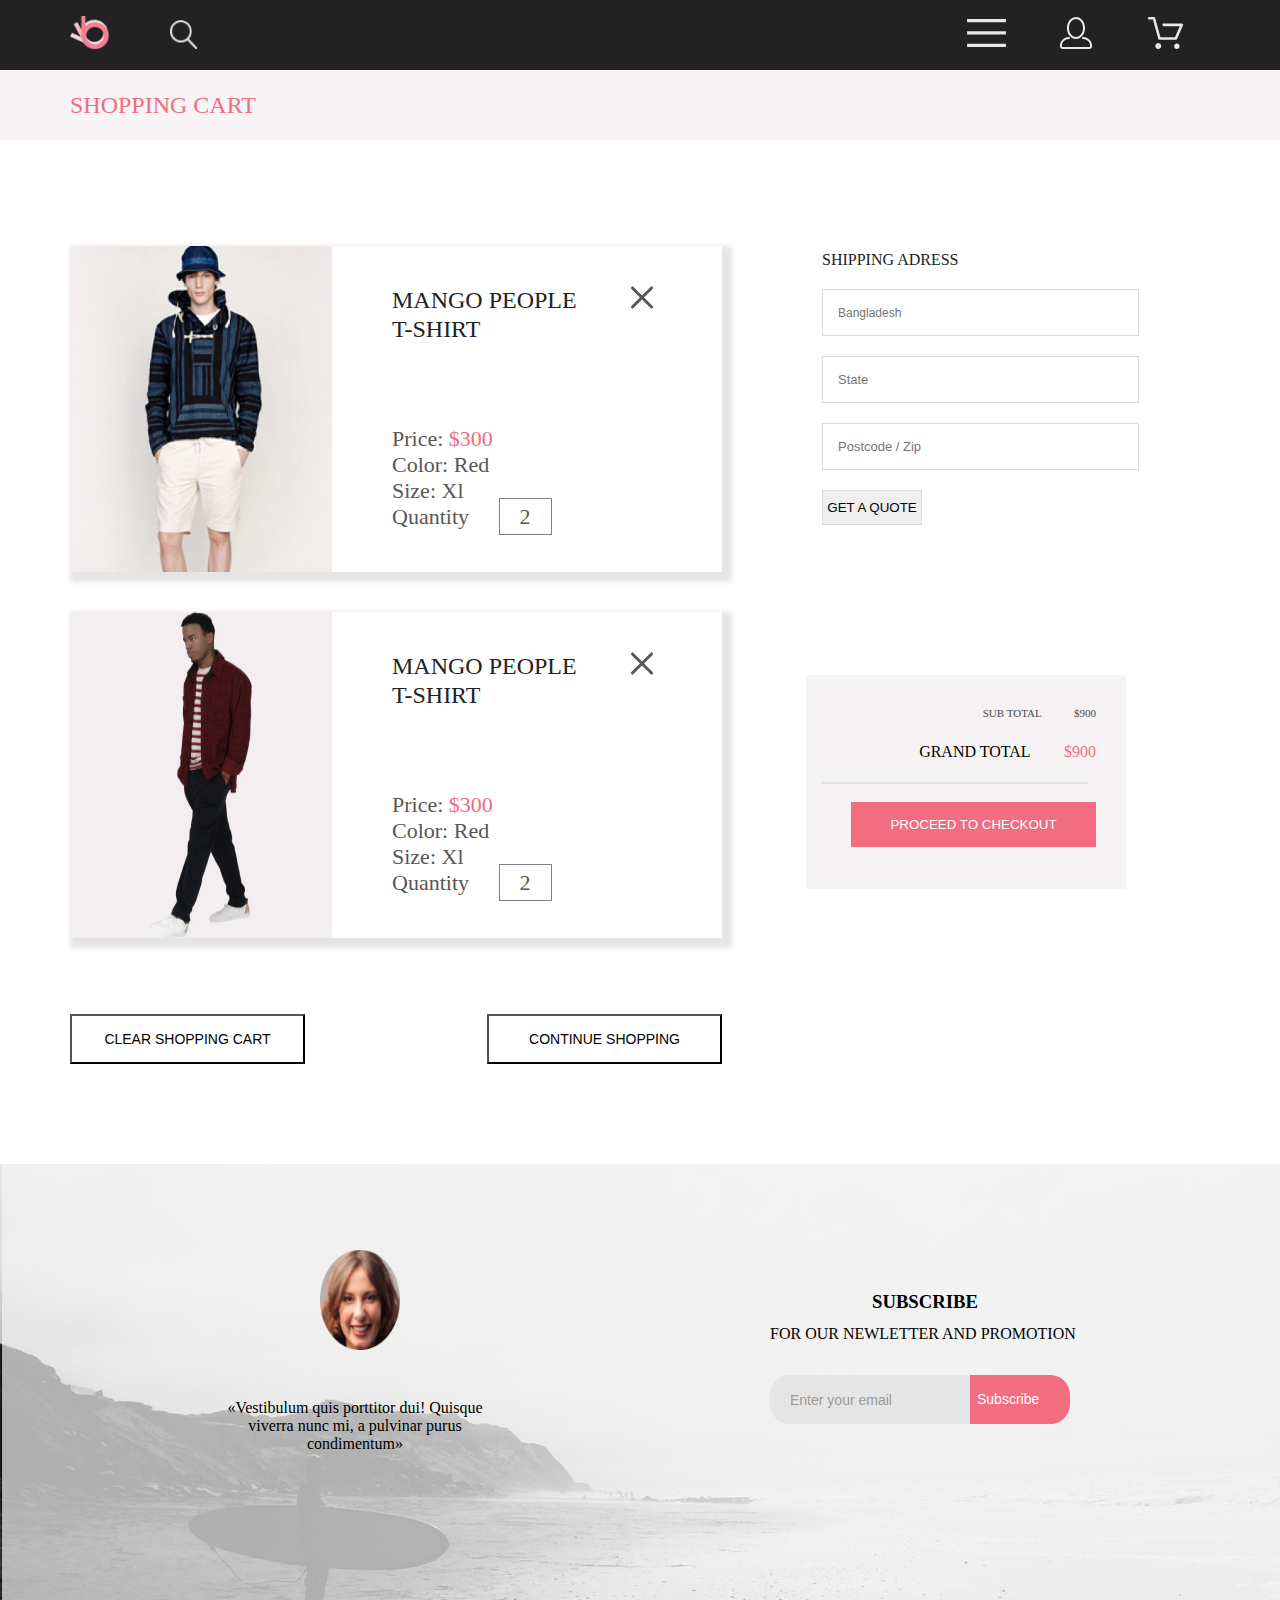
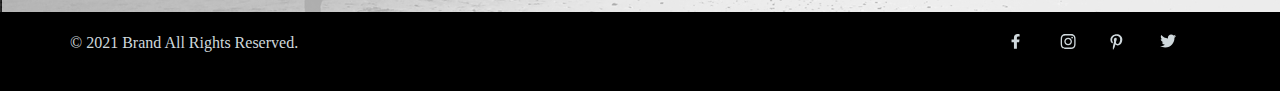
<file: cart/cart.html>
<!DOCTYPE html>
<html lang="en">

<head>
    <meta charset="UTF-8">
    <meta http-equiv="X-UA-Compatible" content="IE=edge">
    <meta name="viewport" content="width=device-width, initial-scale=1.0">
    <title>Cart</title>
    <link
        href="https://fonts.googleapis.com/css2?family=Lato:ital,wght@0,100;0,300;0,400;0,700;0,900;1,100;1,300;1,400;1,700;1,900&display=swap"
        rel="stylesheet">
    <link rel="stylesheet" href="../cart/cart.css">
</head>

<body>
    <header class="header">
        <div class="container-page">
            <div class="page-wrp-btn menu">
                <!-- <div class="top-box"> -->
                <nav class="menu-btn">
                    <div class="menu-left">
                        <a href="../index.html" class="logo"><img src="../image/logo.jpg" alt="logo"></a>
                        <label class="search">

                            <img class="search-pic" src="../image/search.jpg" alt="# ">
                            <input type="text" name="search" class="searchText" placeholder="search...">
                            <a class="search-button">
                                <i class="fas fa-search"> </i>
                            </a>

                        </label>
                    </div>
                    <div class="menu-right">
                        <a href="#"><img src="../catalog-img/Forma-1.svg" alt="#" width="12" height="28"></a>
                        <a href="../registration.html" class="profile-img"><img src="../image/accaunt.svg" alt="#"
                                width="23" height="32">
                        </a>
                        <a href="#" class="cart-img"><img src="../image/cart.svg" alt="#" width="23" height="32"></a>
                    </div>
                </nav>
            </div>

        </div>

        <!-- </div> -->

    </header>



    <div class="banner ">
        <span class="banner-txt container-page">SHOPPING CART</span>
    </div>
    <section class="cart-order-forms container-page">
        <div class="cart-cards ">
            <div class="card-1">
                <img src="../image/card-3.jpg" alt="#">
                <div class="card-info">

                    <h4 class="product-name">MANGO PEOPLE <br> T-SHIRT</h4>
                    <a href="#" class="btn-svg"></a>
                    <p class="price ">Price: <span class="price-number">$300</span> </p>
                    <p class="item-description">Color: Red</p>
                    <p class="item-description">Size: Xl </p>
                    <p class="item-description">Quantity <span class="quantity">2</span></p>
                </div>
            </div>


            <div class="card-2">
                <img src="../image/page-cart-card-2.jpg" alt="#">

                <div class="card-info">
                    <div class="nervi">
                        <h4 class="product-name">MANGO PEOPLE <br> T-SHIRT </h4>
                        <a href="#" class="btn-svg"></a>
                    </div>
                    <p class="price ">Price: <span class="price-number">$300</span> </p>
                    <p class="item-description">Color: Red</p>
                    <p class="item-description">Size: Xl </p>
                    <p class="item-description">Quantity <span class="quantity">2</span></p>
                </div>

            </div>
            <form action="submit" class="cart-clear-submit-btn">
                <button class="clear-cart-btn">CLEAR SHOPPING CART</button>
                <button class="submit-cart-btn">CONTINUE SHOPPING</button>
            </form>

            <!-- </div> -->
        </div>


        <div class="checkout-forms container-page">
            <form action="submit" class="cart-order-info">
                <h3 class="cart-form-txt">SHIPPING ADRESS</h3>
                <input class="shipping-address-txt" type="text" placeholder="Bangladesh">
                <input class="order-details" type="text" placeholder="State">
                <input class="order-details" type="text" placeholder="Postcode / Zip"> <br>
                <button class="order-details-btn">GET A QUOTE</button>
            </form>
            <form action="submit" class="checkout-form">
                <p class="subtotal-price">SUB TOTAL <span class="total-price">$900</span></p>
                <p class="grand-total-price"> GRAND TOTAL <span class="price-red-txt">$900</span> </p>
                <span class="border-line"></span>
                <button class="checkout-cart-btn">PROCEED TO CHECKOUT</button>
            </form>

        </div>

    </section>

    <footer class="footer-page">
        <section class="subscribe  container-page">

            <div class="subscribe-info">
                <img src="../image/footer-avatar.jpg" class="subscribe-info-avatar" alt=" avatar">
                <p class="avatar-text">&laquo;Vestibulum quis porttitor dui! Quisque <br> viverra nunc&nbsp;mi,
                    <span>a&nbsp;pulvinar purus <br> condimentum&raquo;
                </p>
            </div>

            <form action="submit">
                <div class=" subscribe-form">
                    <h3 class="input-top-text"> <b> SUBSCRIBE </b></h3>
                    <span class="input-txt"> FOR OUR NEWLETTER AND PROMOTION</span>
                    <div class="subscribe-input-btn">
                        <input type="email" class="email-btn" placeholder="Enter your email">
                        <button class="subscribe-btn"> Subscribe</button>

                    </div>
                </div>
            </form>
    </footer>
    </section>
    </main>


    <section class="footer-social-media ">
        <div class="footer-end container-page">
            <span class="page-footer-txt ">&copy; 2021 Brand All Rights Reserved.</span>

            <ul class="media-icons">
                <li>
                    <a href="#" class="page-footer-socials-item ">
                        <svg width="32" height="32" xmlns="http://www.w3.org/2000/svg">
                            <path
                                d="M9.08836 8.28L9.50686 5.61602H6.89022V3.88729C6.89022 3.15847 7.25574 2.44806 8.42765 2.44806H9.61722V0.179975C9.61722 0.179975 8.53772 0 7.50561 0C5.35073 0 3.9422 1.27593 3.9422 3.5857V5.61602H1.54688V8.28H3.9422V14.72H6.89022V8.28H9.08836Z" />
                        </svg>
                    </a>
                </li>
                <li>
                    <a href="#" class="page-footer-socials-item">
                        <svg width="32" height="32" xmlns="http://www.w3.org/2000/svg">
                            <path
                                d="M8.13897 3.68159C6.02383 3.68159 4.31774 5.38491 4.31774 7.49663C4.31774 9.60835 6.02383 11.3117 8.13897 11.3117C10.2541 11.3117 11.9602 9.60835 11.9602 7.49663C11.9602 5.38491 10.2541 3.68159 8.13897 3.68159ZM8.13897 9.9769C6.77211 9.9769 5.65467 8.8646 5.65467 7.49663C5.65467 6.12866 6.76878 5.01636 8.13897 5.01636C9.50915 5.01636 10.6233 6.12866 10.6233 7.49663C10.6233 8.8646 9.50583 9.9769 8.13897 9.9769ZM13.0078 3.52554C13.0078 4.02026 12.6087 4.41538 12.1165 4.41538C11.621 4.41538 11.2252 4.01694 11.2252 3.52554C11.2252 3.03413 11.6243 2.63569 12.1165 2.63569C12.6087 2.63569 13.0078 3.03413 13.0078 3.52554ZM15.5386 4.42866C15.4821 3.23667 15.2094 2.18081 14.3347 1.31089C13.4634 0.440967 12.4058 0.168701 11.2119 0.108936C9.9814 0.039209 6.29321 0.039209 5.0627 0.108936C3.8721 0.165381 2.81453 0.437646 1.93987 1.30757C1.06522 2.17749 0.795836 3.23335 0.735973 4.42534C0.666134 5.65386 0.666134 9.33608 0.735973 10.5646C0.79251 11.7566 1.06522 12.8124 1.93987 13.6824C2.81453 14.5523 3.86878 14.8246 5.0627 14.8843C6.29321 14.9541 9.9814 14.9541 11.2119 14.8843C12.4058 14.8279 13.4634 14.5556 14.3347 13.6824C15.2061 12.8124 15.4788 11.7566 15.5386 10.5646C15.6085 9.33608 15.6085 5.65718 15.5386 4.42866ZM13.949 11.8828C13.6895 12.5335 13.1874 13.0349 12.5322 13.2972C11.5511 13.6857 9.22314 13.596 8.13897 13.596C7.05479 13.596 4.72348 13.6824 3.74573 13.2972C3.09389 13.0382 2.59171 12.5369 2.32898 11.8828C1.93987 10.9033 2.02967 8.57905 2.02967 7.49663C2.02967 6.41421 1.9432 4.08667 2.32898 3.1105C2.58838 2.45972 3.09056 1.95835 3.74573 1.69604C4.7268 1.30757 7.05479 1.39722 8.13897 1.39722C9.22314 1.39722 11.5545 1.31089 12.5322 1.69604C13.184 1.95503 13.6862 2.4564 13.949 3.1105C14.3381 4.08999 14.2483 6.41421 14.2483 7.49663C14.2483 8.57905 14.3381 10.9066 13.949 11.8828Z" />
                        </svg>
                    </a>
                </li>
                <li>
                    <a href="#" class="page-footer-socials-item">
                        <svg width="32" height="32" xmlns="http://www.w3.org/2000/svg">
                            <path
                                d="M6.74032 0.203125C3.55564 0.203125 0.408203 2.34063 0.408203 5.8C0.408203 8 1.63738 9.25 2.38233 9.25C2.68963 9.25 2.86655 8.3875 2.86655 8.14375C2.86655 7.85313 2.13091 7.23438 2.13091 6.025C2.13091 3.5125 4.03055 1.73125 6.4889 1.73125C8.60271 1.73125 10.1671 2.94062 10.1671 5.1625C10.1671 6.82187 9.50597 9.93437 7.36422 9.93437C6.59133 9.93437 5.93018 9.37187 5.93018 8.56563C5.93018 7.38438 6.74963 6.24062 6.74963 5.02187C6.74963 2.95312 3.835 3.32812 3.835 5.82812C3.835 6.35313 3.90018 6.93437 4.13298 7.4125C3.70463 9.26875 2.82931 12.0344 2.82931 13.9469C2.82931 14.5375 2.91311 15.1188 2.96899 15.7094C3.07452 15.8281 3.02175 15.8156 3.18316 15.7563C4.74757 13.6 4.69169 13.1781 5.3994 10.3562C5.78119 11.0875 6.76826 11.4812 7.55046 11.4812C10.8469 11.4812 12.3275 8.24688 12.3275 5.33125C12.3275 2.22813 9.66427 0.203125 6.74032 0.203125Z" />
                        </svg>
                    </a>
                </li>

                <li>
                    <a href="#" class="page-footer-socials-item">
                        <svg width="32" height="32" xmlns="http://www.w3.org/2000/svg">
                            <path
                                d="M14.417 3.74052C14.427 3.88264 14.427 4.0248 14.427 4.16692C14.427 8.50192 11.1498 13.4969 5.15986 13.4969C3.31448 13.4969 1.60022 12.9588 0.158203 12.0248C0.420396 12.0552 0.67247 12.0654 0.944752 12.0654C2.46741 12.0654 3.8691 11.5476 4.98843 10.6644C3.5565 10.6339 2.3565 9.68977 1.94305 8.39027C2.14475 8.4207 2.34642 8.44102 2.5582 8.44102C2.85063 8.44102 3.14308 8.40039 3.41533 8.32936C1.92291 8.02477 0.803551 6.70498 0.803551 5.11108V5.07048C1.23715 5.31414 1.74139 5.46642 2.2758 5.4867C1.39849 4.89786 0.823727 3.8928 0.823727 2.75573C0.823727 2.14661 0.985041 1.58823 1.26741 1.10092C2.87077 3.09077 5.28086 4.39023 7.98334 4.53239C7.93293 4.28873 7.90266 4.03495 7.90266 3.78114C7.90266 1.97402 9.35477 0.501953 11.1598 0.501953C12.0976 0.501953 12.9446 0.897891 13.5396 1.53748C14.2757 1.39536 14.9816 1.12123 15.6068 0.745609C15.3648 1.50705 14.8505 2.14664 14.1749 2.5527C14.8304 2.48167 15.4657 2.29889 16.0505 2.04511C15.6069 2.69483 15.0522 3.27348 14.417 3.74052Z" />
                        </svg>
                    </a>
                </li>
            </ul>
        </div>

    </section>




</body>

</html>
</file>
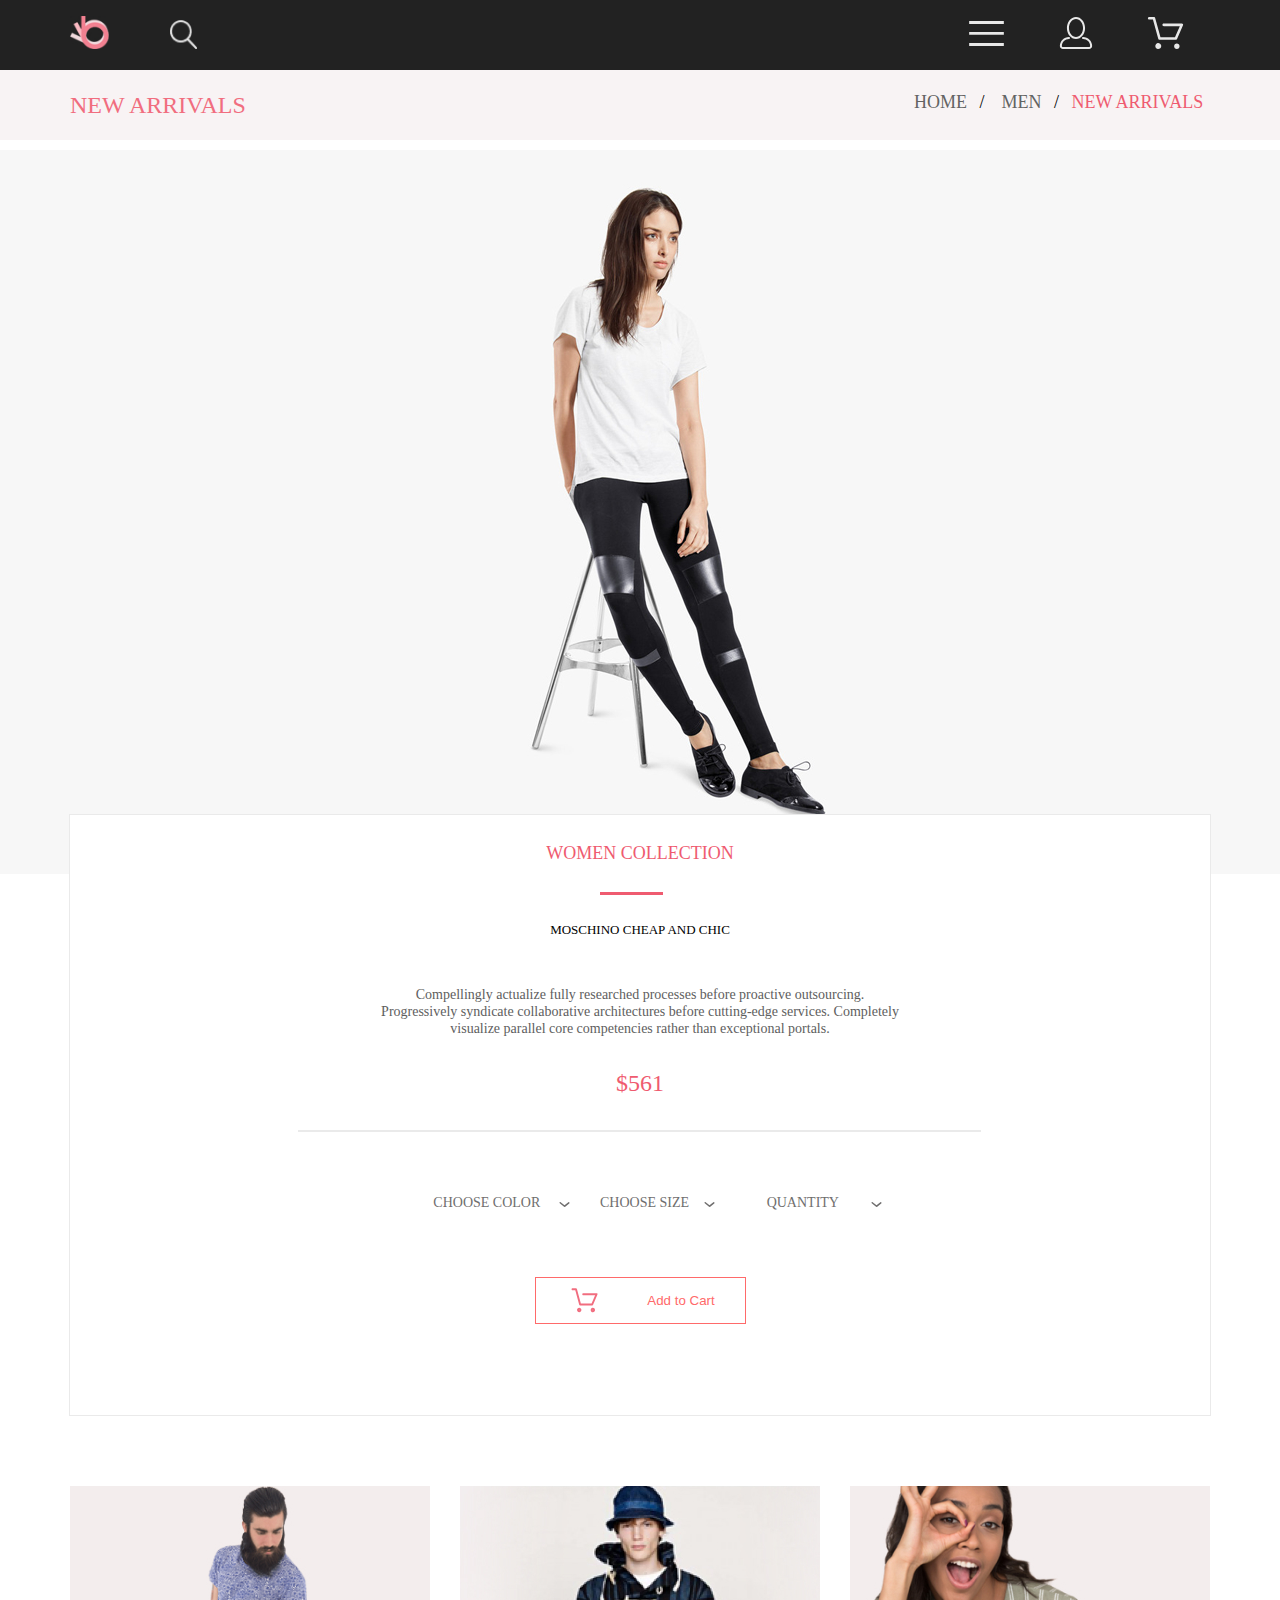
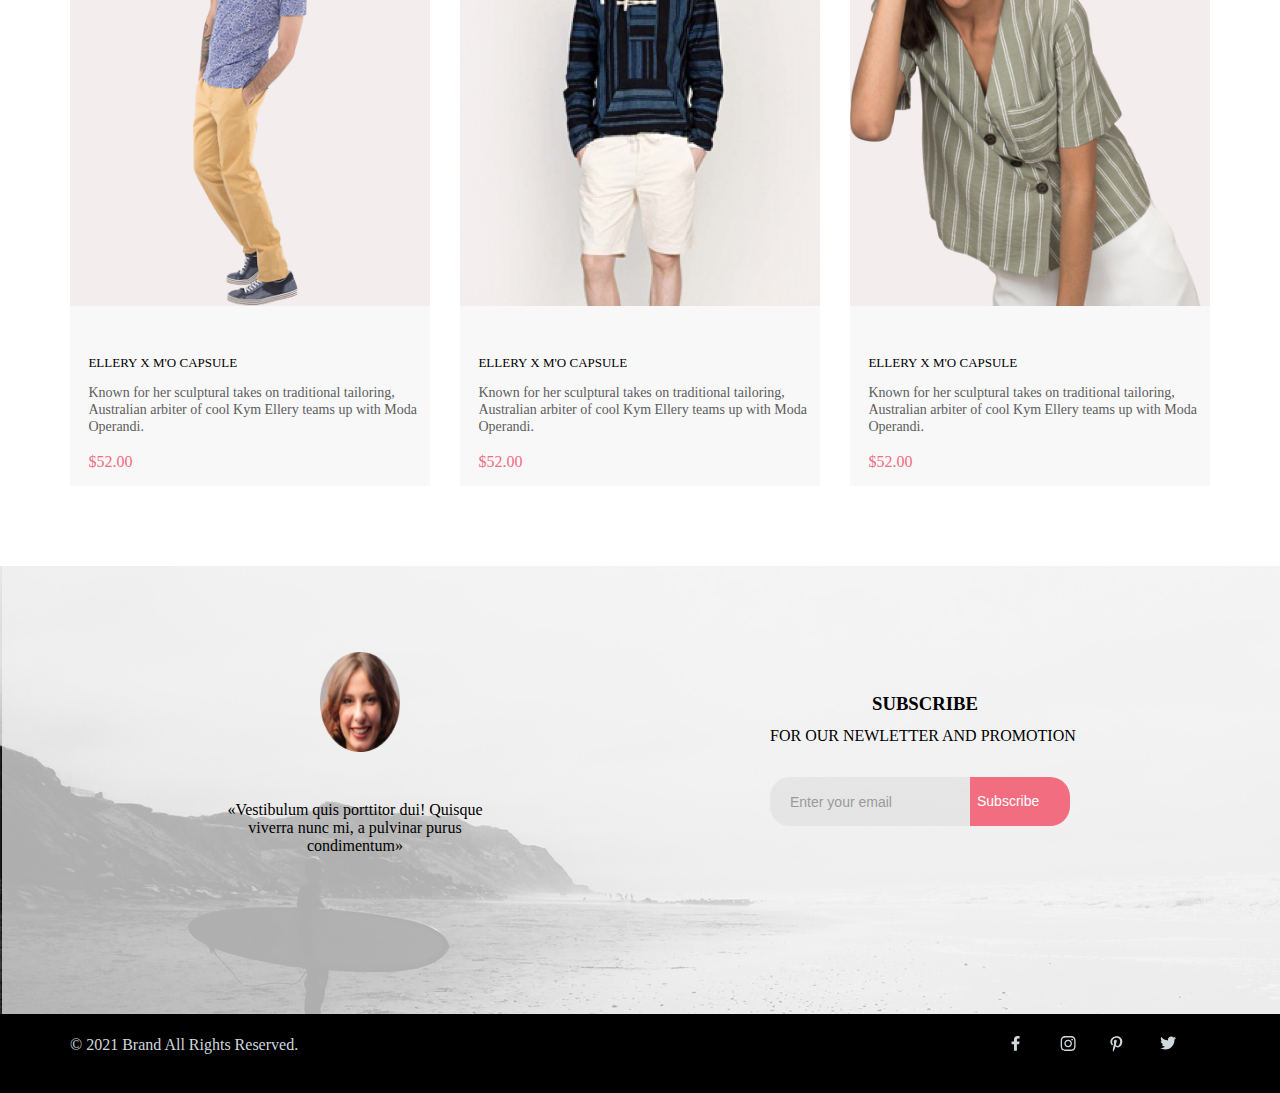
<file: product/product.html>
<!DOCTYPE html>
<html lang="en">

<head>
    <meta charset="UTF-8">
    <meta http-equiv="X-UA-Compatible" content="IE=edge">
    <meta name="viewport" content="width=device-width, initial-scale=1.0">
    <title>Product</title>
    <link
        href="https://fonts.googleapis.com/css2?family=Lato:ital,wght@0,100;0,300;0,400;0,700;0,900;1,100;1,300;1,400;1,700;1,900&display=swap"
        rel="stylesheet">
    <link rel="stylesheet" href="./product.css">

</head>
<header class="header">
    <div class="container-page">
        <div class="page-wrp-btn menu">
            <!-- <div class="top-box"> -->
            <nav class="menu-btn">
                <div class="menu-left">
                    <a href="../index.html" class="logo"><img src="../image/logo.jpg" alt="logo"></a>
                    <label class="search">

                        <img class="search-pic" src="../image/search.jpg" alt="# ">
                        <input type="text" name="search" class="searchText" placeholder="search...">
                        <a class="search-button">
                            <i class="fas fa-search"> </i>
                        </a>

                    </label>
                </div>
                <div class="menu-right">
                    <a href="#"><img src="../catalog-img/Forma-1.svg" alt="#" width="15px" height="25px"></a>
                    <a href="#"><img src="../image/accaunt.svg" alt="#" width="23px" height="32px"> </a>
                    <a href="../cart/cart.html"><img src="../image/cart.svg" alt="#" width="23px" height="32px"></a>



                </div>
            </nav>

</header>
<section class="banner">

    <div class="breadcrumbs container-page">
        <span class="breadcrumbs-txt">NEW ARRIVALS</span>
        <ul>
            <li>
                <a href="../catalog.html">HOME </a>
            </li>

            <li>
                <a href="#">MEN </a>
            </li>

            <li class="active-link">NEW ARRIVALS</li>
        </ul>
    </div>
    </div>
</section>
<div class="back-product-img">
    <img class="product-banner-img" src="../catalog-img/product-page-jpg.jpg" alt="#">
</div>
<main>

    <div class="product-info container-page">
        <h2 class="product-title">WOMEN COLLECTION</h2>
        <span class="decor-element"></span>
        <h3 class="product-name">MOSCHINO CHEAP AND CHIC</h3>
        <p class="product-info-txt">Compellingly actualize fully researched processes before proactive outsourcing. <br>
            Progressively syndicate collaborative architectures before cutting-edge services. Completely <br> visualize
            parallel core competencies rather than exceptional portals. </p>
        <h4 class="product-price">$561</h4>
        <span class="border-line"></span>

        <div class="select-forms">
            <form class="list-color">

                <input type="checkbox" id="switch">
                <label class="list-color-btn-title" for="switch">
                    <span>Choose Color</span>
                    <svg width="11" height="6" viewBox="0 0 11 6" xmlns="http://www.w3.org/2000/svg">
                        <path
                            d="M5.00214 5.00214C4.83521 5.00247 4.67343 4.94433 4.54488 4.83782L0.258102 1.2655C0.112196 1.14422 0.0204417 0.969958 0.00302325 0.781035C-0.0143952 0.592112 0.0439493 0.404007 0.165221 0.258101C0.286493 0.112196 0.460759 0.0204417 0.649682 0.00302327C0.838605 -0.0143952 1.02671 0.043949 1.17262 0.165221L5.00214 3.36602L8.83167 0.279536C8.90475 0.220188 8.98884 0.175869 9.0791 0.149125C9.16937 0.122382 9.26403 0.113741 9.35764 0.1237C9.45126 0.133659 9.54198 0.162021 9.6246 0.207156C9.70722 0.252292 9.7801 0.313311 9.83906 0.386705C9.90449 0.460167 9.95405 0.546351 9.98462 0.639855C10.0152 0.733359 10.0261 0.83217 10.0167 0.930097C10.0073 1.02802 9.97784 1.12296 9.93005 1.20895C9.88227 1.29494 9.81723 1.37013 9.73904 1.42982L5.45225 4.88068C5.32002 4.97036 5.16154 5.01312 5.00214 5.00214Z" />
                    </svg>
                </label>

                <div class="list-color-wrp">
                    <input class="list-color-item" id="select-green" type="checkbox" value="green" name="selectName">
                    <label class="list-color-item-title" for="select-green">green</label>

                    <input class="list-color-item" id="select-blue" type="checkbox" value="blue" name="selectName">
                    <label class="list-color-item-title" for="select-blue">blue</label>

                    <input class="list-color-item" id="select-purple" type="checkbox" value="purple" name="selectName">
                    <label class="list-color-item-title" for="select-purple">purple</label>

                    <input class="list-color-item" id="select-red" type="checkbox" value="red" name="selectName">
                    <label class="list-color-item-title" for="select-red">red</label>
                </div>
            </form>
            <form class="list-size">

                <input type="checkbox" id="switch-size">
                <label class="list-size-btn-title" for="switch-size">
                    <span>Choose size</span>
                    <svg width="11" height="6" viewBox="0 0 11 6" xmlns="http://www.w3.org/2000/svg">
                        <path
                            d="M5.00214 5.00214C4.83521 5.00247 4.67343 4.94433 4.54488 4.83782L0.258102 1.2655C0.112196 1.14422 0.0204417 0.969958 0.00302325 0.781035C-0.0143952 0.592112 0.0439493 0.404007 0.165221 0.258101C0.286493 0.112196 0.460759 0.0204417 0.649682 0.00302327C0.838605 -0.0143952 1.02671 0.043949 1.17262 0.165221L5.00214 3.36602L8.83167 0.279536C8.90475 0.220188 8.98884 0.175869 9.0791 0.149125C9.16937 0.122382 9.26403 0.113741 9.35764 0.1237C9.45126 0.133659 9.54198 0.162021 9.6246 0.207156C9.70722 0.252292 9.7801 0.313311 9.83906 0.386705C9.90449 0.460167 9.95405 0.546351 9.98462 0.639855C10.0152 0.733359 10.0261 0.83217 10.0167 0.930097C10.0073 1.02802 9.97784 1.12296 9.93005 1.20895C9.88227 1.29494 9.81723 1.37013 9.73904 1.42982L5.45225 4.88068C5.32002 4.97036 5.16154 5.01312 5.00214 5.00214Z" />
                    </svg>
                </label>

                <div class="list-size-wrp">
                    <input class="list-size-item" id="select-xsmall" type="checkbox" value="xsmall" name="selectName">
                    <label class="list-size-item-title" for="select-xsmall">xs</label>

                    <input class="list-size-item" id="select-small" type="checkbox" value="small" name="selectName">
                    <label class="list-size-item-title" for="select-small">s</label>

                    <input class="list-size-item" id="select-medium" type="checkbox" value="medium" name="selectName">
                    <label class="list-size-item-title" for="select-medium">m</label>

                    <input class="list-size-item" id="select-large" type="checkbox" value="large" name="selectName">
                    <label class="list-size-item-title" for="select-large">l</label>
                </div>
            </form>
            <form class="list-quantity">

                <input type="checkbox" id="switch-quantity">
                <label class="list-quantity-btn-title" for="switch-quantity">
                    <span>Quantity</span>
                    <svg width="11" height="6" viewBox="0 0 11 6" xmlns="http://www.w3.org/2000/svg">
                        <path
                            d="M5.00214 5.00214C4.83521 5.00247 4.67343 4.94433 4.54488 4.83782L0.258102 1.2655C0.112196 1.14422 0.0204417 0.969958 0.00302325 0.781035C-0.0143952 0.592112 0.0439493 0.404007 0.165221 0.258101C0.286493 0.112196 0.460759 0.0204417 0.649682 0.00302327C0.838605 -0.0143952 1.02671 0.043949 1.17262 0.165221L5.00214 3.36602L8.83167 0.279536C8.90475 0.220188 8.98884 0.175869 9.0791 0.149125C9.16937 0.122382 9.26403 0.113741 9.35764 0.1237C9.45126 0.133659 9.54198 0.162021 9.6246 0.207156C9.70722 0.252292 9.7801 0.313311 9.83906 0.386705C9.90449 0.460167 9.95405 0.546351 9.98462 0.639855C10.0152 0.733359 10.0261 0.83217 10.0167 0.930097C10.0073 1.02802 9.97784 1.12296 9.93005 1.20895C9.88227 1.29494 9.81723 1.37013 9.73904 1.42982L5.45225 4.88068C5.32002 4.97036 5.16154 5.01312 5.00214 5.00214Z" />
                    </svg>
                </label>

                <div class="list-quantity-wrp">
                    <input class="list-quantity-item" id="select-1" type="checkbox" value="1" name="selectName">
                    <label class="list-quantity-item-title" for="select-1">1</label>

                    <input class="list-quantity-item" id="select-2" type="checkbox" value="2" name="selectName">
                    <label class="list-quantity-item-title" for="select-2">2</label>

                    <input class="list-quantity-item" id="select-3" type="checkbox" value="3" name="selectName">
                    <label class="list-quantity-item-title" for="select-3">3</label>

                    <input class="list-quantity-item" id="select-4" type="checkbox" value="4" name="selectName">
                    <label class="list-quantity-item-title" for="select-4">4</label>
                </div>
            </form>


        </div>
        <button class="card-cart-btn" type="btn">
            <svg width="27" height="25" viewBox="0 0 27 25" xmlns="http://www.w3.org/2000/svg">
                <path
                    d="M21.876 22.2662C21.921 22.2549 21.9423 22.2339 21.96 22.2129C21.9678 22.2037 21.9756 22.1946 21.9835 22.1855C22.02 22.1438 22.0233 22.0553 22.0224 22.0105C22.0092 21.9044 21.9185 21.8315 21.8412 21.8315C21.8375 21.8315 21.8336 21.8317 21.8312 21.8318C21.7531 21.8372 21.6653 21.9409 21.6719 22.0625C21.6813 22.1793 21.7675 22.2662 21.8392 22.2662H21.876ZM8.21954 22.2599C8.31873 22.2599 8.39935 22.1655 8.39935 22.0496C8.39935 21.9341 8.31873 21.8401 8.21954 21.8401C8.12042 21.8401 8.03973 21.9341 8.03973 22.0496C8.03973 22.1655 8.12042 22.2599 8.21954 22.2599ZM21.9995 24.2662C21.9517 24.2662 21.8878 24.2662 21.8392 24.2662C20.7017 24.2662 19.7567 23.3545 19.6765 22.198C19.5964 20.9929 20.4937 19.9183 21.6953 19.8364C21.7441 19.8331 21.7928 19.8315 21.8412 19.8315C22.9799 19.8315 23.9413 20.7324 24.019 21.8884C24.0505 22.4915 23.8741 23.0612 23.4898 23.5012C23.1055 23.9575 22.5764 24.2177 21.9995 24.2662ZM8.21954 24.2599C7.01532 24.2599 6.03973 23.2709 6.03973 22.0496C6.03973 20.8291 7.01532 19.8401 8.21954 19.8401C9.42371 19.8401 10.3994 20.8291 10.3994 22.0496C10.3994 23.2709 9.42371 24.2599 8.21954 24.2599ZM21.1984 17.3938H9.13306C8.70013 17.3938 8.31586 17.1005 8.20331 16.6775L4.27753 2.24768H1.52173C0.993408 2.24768 0.560547 1.80859 0.560547 1.27039C0.560547 0.733032 0.993408 0.292969 1.52173 0.292969H4.99933C5.43134 0.292969 5.81561 0.586304 5.9281 1.01025L9.85394 15.4391H20.5576L24.1144 7.13379H12.2578C11.7286 7.13379 11.2957 6.69373 11.2957 6.15649C11.2957 5.61914 11.7286 5.17908 12.2578 5.17908H25.5886C25.9091 5.17908 26.2141 5.34192 26.3896 5.61914C26.566 5.89539 26.5984 6.23743 26.4697 6.547L22.0795 16.807C21.9193 17.1653 21.5827 17.3938 21.1984 17.3938Z" />
            </svg>
            <span>Add to Cart</span>
        </button>

    </div>
    <div class="cards container-page">
        <div class="card-1">
            <img class="card-photo" src="../image/card-4.jpg" alt="#">
            <div class="card-info">
                <h4 class="product-name">ELLERY X M'O CAPSULE</h4>
                <p class="item-description">Known for her sculptural takes on traditional tailoring,
                    Australian
                    arbiter of cool Kym
                    Ellery
                    teams up with Moda Operandi.</p>
                <p class="prices">$52.00</p>
            </div>

        </div>
        <div class="card-2">
            <img class="card-photo" src="../image/card-3.jpg" alt="#">
            <div class="card-info">
                <h4 class="product-name">ELLERY X M'O CAPSULE</h4>
                <p class="item-description">Known for her sculptural takes on traditional tailoring,
                    Australian
                    arbiter of cool Kym
                    Ellery
                    teams up with Moda Operandi.</p>
                <p class="prices">$52.00</p>
            </div>

        </div>
        <div class="card-3">
            <img class="card-photo" src="../image/card-6.jpg" alt="#">
            <div class="card-info">
                <h4 class="product-name">ELLERY X M'O CAPSULE</h4>
                <p class="item-description">Known for her sculptural takes on traditional tailoring,
                    Australian
                    arbiter of cool Kym
                    Ellery
                    teams up with Moda Operandi.</p>
                <p class="prices">$52.00</p>
            </div>

        </div>

</main>
<footer class="footer-page">
    <section class="subscribe  container-page">

        <div class="subscribe-info">
            <img src="../image/footer-avatar.jpg" class="subscribe-info-avatar" alt=" avatar">
            <p class="avatar-text">&laquo;Vestibulum quis porttitor dui! Quisque <br> viverra nunc&nbsp;mi,
                <span>a&nbsp;pulvinar purus <br> condimentum&raquo;
            </p>
        </div>

        <form action="submit">
            <div class=" subscribe-form">
                <h3 class="input-top-text"> <b> SUBSCRIBE </b></h3>
                <span class="input-txt"> FOR OUR NEWLETTER AND PROMOTION</span>
                <div class="subscribe-input-btn">
                    <input type="email" class="email-btn" placeholder="Enter your email">
                    <button class="subscribe-btn"> Subscribe</button>

                </div>
            </div>
        </form>
</footer>
</section>
</main>


<section class="footer-social-media ">
    <div class="footer-end container-page">
        <span class="page-footer-txt ">&copy; 2021 Brand All Rights Reserved.</span>

        <ul class="media-icons">
            <li>
                <a href="#" class="page-footer-socials-item ">
                    <svg width="32" height="32" xmlns="http://www.w3.org/2000/svg">
                        <path
                            d="M9.08836 8.28L9.50686 5.61602H6.89022V3.88729C6.89022 3.15847 7.25574 2.44806 8.42765 2.44806H9.61722V0.179975C9.61722 0.179975 8.53772 0 7.50561 0C5.35073 0 3.9422 1.27593 3.9422 3.5857V5.61602H1.54688V8.28H3.9422V14.72H6.89022V8.28H9.08836Z" />
                    </svg>
                </a>
            </li>
            <li>
                <a href="#" class="page-footer-socials-item">
                    <svg width="32" height="32" xmlns="http://www.w3.org/2000/svg">
                        <path
                            d="M8.13897 3.68159C6.02383 3.68159 4.31774 5.38491 4.31774 7.49663C4.31774 9.60835 6.02383 11.3117 8.13897 11.3117C10.2541 11.3117 11.9602 9.60835 11.9602 7.49663C11.9602 5.38491 10.2541 3.68159 8.13897 3.68159ZM8.13897 9.9769C6.77211 9.9769 5.65467 8.8646 5.65467 7.49663C5.65467 6.12866 6.76878 5.01636 8.13897 5.01636C9.50915 5.01636 10.6233 6.12866 10.6233 7.49663C10.6233 8.8646 9.50583 9.9769 8.13897 9.9769ZM13.0078 3.52554C13.0078 4.02026 12.6087 4.41538 12.1165 4.41538C11.621 4.41538 11.2252 4.01694 11.2252 3.52554C11.2252 3.03413 11.6243 2.63569 12.1165 2.63569C12.6087 2.63569 13.0078 3.03413 13.0078 3.52554ZM15.5386 4.42866C15.4821 3.23667 15.2094 2.18081 14.3347 1.31089C13.4634 0.440967 12.4058 0.168701 11.2119 0.108936C9.9814 0.039209 6.29321 0.039209 5.0627 0.108936C3.8721 0.165381 2.81453 0.437646 1.93987 1.30757C1.06522 2.17749 0.795836 3.23335 0.735973 4.42534C0.666134 5.65386 0.666134 9.33608 0.735973 10.5646C0.79251 11.7566 1.06522 12.8124 1.93987 13.6824C2.81453 14.5523 3.86878 14.8246 5.0627 14.8843C6.29321 14.9541 9.9814 14.9541 11.2119 14.8843C12.4058 14.8279 13.4634 14.5556 14.3347 13.6824C15.2061 12.8124 15.4788 11.7566 15.5386 10.5646C15.6085 9.33608 15.6085 5.65718 15.5386 4.42866ZM13.949 11.8828C13.6895 12.5335 13.1874 13.0349 12.5322 13.2972C11.5511 13.6857 9.22314 13.596 8.13897 13.596C7.05479 13.596 4.72348 13.6824 3.74573 13.2972C3.09389 13.0382 2.59171 12.5369 2.32898 11.8828C1.93987 10.9033 2.02967 8.57905 2.02967 7.49663C2.02967 6.41421 1.9432 4.08667 2.32898 3.1105C2.58838 2.45972 3.09056 1.95835 3.74573 1.69604C4.7268 1.30757 7.05479 1.39722 8.13897 1.39722C9.22314 1.39722 11.5545 1.31089 12.5322 1.69604C13.184 1.95503 13.6862 2.4564 13.949 3.1105C14.3381 4.08999 14.2483 6.41421 14.2483 7.49663C14.2483 8.57905 14.3381 10.9066 13.949 11.8828Z" />
                    </svg>
                </a>
            </li>
            <li>
                <a href="#" class="page-footer-socials-item">
                    <svg width="32" height="32" xmlns="http://www.w3.org/2000/svg">
                        <path
                            d="M6.74032 0.203125C3.55564 0.203125 0.408203 2.34063 0.408203 5.8C0.408203 8 1.63738 9.25 2.38233 9.25C2.68963 9.25 2.86655 8.3875 2.86655 8.14375C2.86655 7.85313 2.13091 7.23438 2.13091 6.025C2.13091 3.5125 4.03055 1.73125 6.4889 1.73125C8.60271 1.73125 10.1671 2.94062 10.1671 5.1625C10.1671 6.82187 9.50597 9.93437 7.36422 9.93437C6.59133 9.93437 5.93018 9.37187 5.93018 8.56563C5.93018 7.38438 6.74963 6.24062 6.74963 5.02187C6.74963 2.95312 3.835 3.32812 3.835 5.82812C3.835 6.35313 3.90018 6.93437 4.13298 7.4125C3.70463 9.26875 2.82931 12.0344 2.82931 13.9469C2.82931 14.5375 2.91311 15.1188 2.96899 15.7094C3.07452 15.8281 3.02175 15.8156 3.18316 15.7563C4.74757 13.6 4.69169 13.1781 5.3994 10.3562C5.78119 11.0875 6.76826 11.4812 7.55046 11.4812C10.8469 11.4812 12.3275 8.24688 12.3275 5.33125C12.3275 2.22813 9.66427 0.203125 6.74032 0.203125Z" />
                    </svg>
                </a>
            </li>

            <li>
                <a href="#" class="page-footer-socials-item">
                    <svg width="32" height="32" xmlns="http://www.w3.org/2000/svg">
                        <path
                            d="M14.417 3.74052C14.427 3.88264 14.427 4.0248 14.427 4.16692C14.427 8.50192 11.1498 13.4969 5.15986 13.4969C3.31448 13.4969 1.60022 12.9588 0.158203 12.0248C0.420396 12.0552 0.67247 12.0654 0.944752 12.0654C2.46741 12.0654 3.8691 11.5476 4.98843 10.6644C3.5565 10.6339 2.3565 9.68977 1.94305 8.39027C2.14475 8.4207 2.34642 8.44102 2.5582 8.44102C2.85063 8.44102 3.14308 8.40039 3.41533 8.32936C1.92291 8.02477 0.803551 6.70498 0.803551 5.11108V5.07048C1.23715 5.31414 1.74139 5.46642 2.2758 5.4867C1.39849 4.89786 0.823727 3.8928 0.823727 2.75573C0.823727 2.14661 0.985041 1.58823 1.26741 1.10092C2.87077 3.09077 5.28086 4.39023 7.98334 4.53239C7.93293 4.28873 7.90266 4.03495 7.90266 3.78114C7.90266 1.97402 9.35477 0.501953 11.1598 0.501953C12.0976 0.501953 12.9446 0.897891 13.5396 1.53748C14.2757 1.39536 14.9816 1.12123 15.6068 0.745609C15.3648 1.50705 14.8505 2.14664 14.1749 2.5527C14.8304 2.48167 15.4657 2.29889 16.0505 2.04511C15.6069 2.69483 15.0522 3.27348 14.417 3.74052Z" />
                    </svg>
                </a>
            </li>
        </ul>
    </div>

</section>




<body>

</body>

</html>
</file>
<file: style.css>
* {
  width: 100%;
  max-width: 1900px;
  margin: 0 auto;
  padding: 0;

}

.container-page {
  width: 100%;
  max-width: 1140px;
  margin: 0 auto;

}

.header {
  width: 100%;

  background: rgba(34, 34, 34, 1);
  height: 70px;
}

.logo {
  width: 44px;
  height: 38px;
  margin-right: 50px;

}



.search-pic {
  width: 28px;
  height: 30px;
}

.search {
  display: flex;
  /* background: #2f3640; */
  /* height: 20px; */
  border-radius: 40px;
  padding: 10px;
  top: 10px;

}

.search-button {
  height: 30px;
  border-radius: 50%;
  /* background: #2f3640;  */
  display: flex;
  justify-content: center;
  transition: 0.4s;
  color: #ffffff;
  cursor: pointer;
}

.search-button>i {
  font-size: 30px;
}

.search:hover>.searchText {
  width: 250px;
  padding: 0 6px;

}

.searchText {
  border: none;
  background: none;
  outline: none;
  padding: 0;
  color: #ffffff;
  font-size: 16px;
  transition: 0.4s;
  line-height: 20px;
  width: 0;
  font-weight: bold;
}

.menu-btn {
  display: flex;
  justify-content: space-between;
  height: 70px;
}

/* .menu-link{
    padding-top: 4px;
} */
.menu-right {
  width: 350px;
  /* right: auto; */
}

.menu-left,
.menu-right {
  display: flex;
  /* padding-top: 20px;
    padding-bottom: 20px; */
  align-items: center;
}

#menu__toggle {
  opacity: 0;
  margin-right: 10px;
  width: auto;
}

#menu__toggle:checked+.menu__btn>span {
  transform: rotate(45deg);
}

#menu__toggle:checked+.menu__btn>span::before {
  top: 0;
  transform: rotate(0deg);
}

#menu__toggle:checked+.menu__btn>span::after {
  top: 0;
  transform: rotate(90deg);
}

#menu__toggle:checked~.menu__box {
  right: 0 !important;
}

.menu__btn {
  position: absolute;
  top: 33px;
  /* right: 220px; */

  width: 30px;
  height: 40px;
  cursor: pointer;
  z-index: 1;
}



.menu__btn>span,
.menu__btn>span::before,
.menu__btn>span::after {
  display: block;
  position: absolute;
  width: 100%;
  height: 2px;
  background-color: rgba(232, 232, 232, 1);
  transition-duration: .25s;
}

.menu__btn>span::before {
  content: '';
  top: -10px;
}

.menu__btn>span::after {
  content: '';
  top: 10px;
}

.menu__box {
  display: block;
  position: fixed;
  top: 73px;
  right: -100%;
  width: 200px;
  height: 592px;
  margin: 0;
  padding: 80px 0;
  list-style: none;
  background-color: #ECEFF1;
  box-shadow: 2px 2px 6px rgba(0, 0, 0, .4);
  transition-duration: .25s;
}

.menu__item {
  display: block;
  padding: 12px 10px;
  color: rgba(241, 109, 127, 1);
  font-family: 'Roboto', sans-serif;
  font-size: 20px;
  font-weight: 600;
  text-decoration: none;
  transition-duration: .25s;
}

.menu__item:hover {
  background-color: #CFD8DC;
}

.menu-black {
  color: #000000;
}

.menu-sublist,
.sublist-item,
.menu_item,
.item-link {
  list-style-type: none;
  text-decoration: none;
  color: rgba(111, 110, 110, 1);
  font-size: 14px;
  line-height: 16.8px;
  padding-left: 15px;
}



.banner {
  display: flex;
  justify-content: space-between;
  background: rgba(241, 228, 230, 1);
  margin-bottom: 65px;
}

.top-page-man {
  margin-right: 100px;
}

.brand-text {
  padding: 295px 90px 0 0px;
  line-height: 40px;
  font-size: 32px;
  position: relative;

}

.fashion {
  color: rgba(241, 109, 127, 1);
}

.brand-text:before {
  content: "";
  display: block;
  width: 6px;
  background-color: rgba(241, 109, 127, 1);
  position: absolute;
  height: 90px;
  left: -16px;
}

.categories-list {
  display: flex;
  justify-content: space-between;
  list-style-type: none;
  text-decoration: none;
  margin-bottom: 35px;
  flex-wrap: wrap;
}

.woman {
  background-image: url(./image/woman-categorie.jpg);
  width: 360px;
  Height: 260px;
  position: relative;
  background-color: rgb(33, 22, 22);
}

.man {
  background-image: url(./image/man-categorie.jpg);
  background-repeat: no-repeat;
  position: relative;
  width: 360px;
  Height: 260px;
}

.kids {
  background-image: url(./image/kids.png);
  background-repeat: no-repeat;
  position: relative;
  width: 360px;
  Height: 260px;
}

.kids:hover,
.man:hover,
.woman:hover {
  transform: scale(1.1);
  transition: 0.5s;
}

.accesories-categorie:hover {
  transform: rotateX(10deg) rotateY(10deg);
  transition: 0.3s;
}

.accesories-categorie {
  background-image: url(./image/accesories.png);
  background-repeat: no-repeat;
  height: 180px;
  position: relative;
  list-style-type: none;
  width: 100%;
  margin-top: 31px;
}

.accesories-categorie p {
  position: absolute;
  font-size: 18px;
  line-height: 20px;
  text-align: center;
  letter-spacing: 0.05em;
  color: #FFFFFF;
  top: 60px;
  display: none;

}

.categories-list p {
  position: absolute;
  font-size: 18px;
  line-height: 20px;
  text-align: center;
  letter-spacing: 0.05em;
  color: #FFFFFF;
  top: 110px;

}

.red-text-categories {
  color: rgba(241, 109, 127, 1);
  font-size: 26px;

}

.categories {
  margin-bottom: 40px;
}

.our-products-txt {
  text-align: center;

}

.cards1-3,
.cards4-6 {
  display: flex;
  justify-content: space-between;
  /* margin-bottom: 30px; */
  margin-top: 48px;
}

.card-1,
.card-2,
.card-3,
.card-4,
.card-5,
.card-6 {
  width: 360px;
  height: 581px;
  /* margin-right: 30px; */
  background: #F8F8F8;
  position: relative;
}

.card-1:hover,
.card-2:hover,
.card-3:hover,
.card-4:hover,
.card-5:hover,
.card-6:hover {
  opacity: 0.4;
}

.cards1-3 button {
  display: flex;
  transform: translate(-50%, -50%);
  -ms-transform: translate(-50%, -50%);
  top: 35%;
  left: 50%;
  position: absolute;
  display: none;
  width: 140px;
  height: 40px;

  align-items: center;

}

.cards4-6 button {
  display: flex;
  transform: translate(-50%, -50%);
  -ms-transform: translate(-50%, -50%);
  top: 35%;
  left: 50%;
  position: absolute;
  display: none;
  width: 140px;
  height: 40px;
  align-items: center;

}

.card-1:hover button {
  display: flex;
  transform: translate(-50%, -50%);
  -ms-transform: translate(-50%, -50%);
  top: 35%;
  left: 50%;
  position: absolute;
}

.card-2:hover button {
  display: flex;
  transform: translate(-50%, -50%);
  -ms-transform: translate(-50%, -50%);
  top: 35%;
  left: 50%;
  position: absolute;
}

.card-3:hover button {
  display: flex;
  transform: translate(-50%, -50%);
  -ms-transform: translate(-50%, -50%);
  top: 35%;
  left: 50%;
  position: absolute;
}

.card-4:hover button {
  display: flex;
  transform: translate(-50%, -50%);
  -ms-transform: translate(-50%, -50%);
  top: 35%;
  left: 50%;
  position: absolute;
}

.card-5:hover button {
  display: flex;
  transform: translate(-50%, -50%);
  -ms-transform: translate(-50%, -50%);
  top: 35%;
  left: 50%;
  position: absolute;

}

.card-6:hover button {
  display: flex;
  transform: translate(-50%, -50%);
  -ms-transform: translate(-50%, -50%);
  top: 35%;
  left: 50%;
  position: absolute;
}

.product-name {
  font-size: 13px;
  line-height: 16px;
  color: #000000;
}

.item-description {
  font-size: 14px;
  line-height: 17px;
  color: #5D5D5D;
}

.card-info {
  margin-top: 23px;
  margin-left: 18.41px;
}

.product-name {
  margin-bottom: 12.65px;
}

.item-description {
  margin-bottom: 18px;
}

.prices {
  font-size: 16px;
  color: rgba(241, 109, 127, 1);
  margin-bottom: 20px;
}

.products-btn {
  background: #E5E5E5;
  border: 1px solid #FF6A6A;
  height: 47px;
  width: 211px;
  margin-bottom: 90px;
  margin-top: 48.5px;
  position: relative;
  left: 50%;
  transform: translate(-50%, 0);
}

.products-btn:hover {
  background-color: rgba(242, 99, 118, 1);
  color: #E5E5E5;
}

.features {
  background-color: rgba(34, 34, 36, 1);
  height: 341px;
  /* position: absolute; */
}

.features-list {
  display: flex;
  justify-content: space-between;
  /* margin-top: 100px; */
  text-decoration: none;
  list-style-type: none;
}

.features-item-icon {
  fill: rgba(241, 109, 127, 1);
  margin-bottom: 28px;
  margin-top: 100px;
}

.features-item-title {
  text-align: center;
  margin-bottom: 60px;
  font-size: 19.96px;
  line-height: 24px;
  color: #FBFBFB;
}

.features-item-txt {
  font-weight: 300;
  font-size: 13.972px;
  line-height: 17px;
  text-align: center;
  color: #FBFBFB;
}

.sales-discounts h3 {
  margin-bottom: 55px;
}

.footer-page {
  background-image: url(./image/photo\ subscribe.jpg);
  /* margin-bottom: 60px; */
  height: 448px;
}

.subscribe-info-avatar {
  height: 100px;
  width: 80px;
  margin-top: 86px;
  margin-left: 250px;
  margin-bottom: 45px;
}

.avatar-text {
  text-align: center;
  width: 359px;
  height: 90px;
}

.subscribe {
  display: flex;
  justify-content: space-between;
  align-items: center;
}

.input-top-text {
  text-align: center;
  margin-top: 50px;
  line-height: 2.5;
}

.subscribe-input-btn {
  margin-top: 32px;
}

.input-txt {
  margin-left: 130px;
  padding-bottom: 40px;
}

.email-btn {
  position: absolute;
  box-sizing: border-box;
  width: 300px;
  height: 49px;
  border: none;
  border-radius: 20px;
  background: #E1E1E1;
  font-size: 14px;
  line-height: 17px;
  align-items: center;
  display: flex;
  color: #222224;
  opacity: 0.7;
  padding-left: 20px;
  margin-left: 130px;
}

.subscribe-btn {
  font-size: 14px;
  line-height: 17px;
  display: flex;
  align-items: center;
  color: #FFFFFF;
  width: 100px;
  position: relative;
  background-color: rgba(241, 109, 127, 1);
  margin-left: 330px;
  border-top-right-radius: 20px;
  border-bottom-right-radius: 20px;
  border: none;
  height: 49px;
  padding-left: 7px;
}




.footer-social-media {
  background-color: #000000;
  height: 79px;
  display: flex;
  align-items: center;
}

.page-footer-socials-item {
  fill: #CFD8DC;
  list-style: none;


}

.page-footer-socials-item:hover {
  fill: rgba(241, 109, 127, 1);
}

.page-footer-txt {
  color: #CFD8DC;
}

.media-icons {
  display: flex;
  width: 200px;
  float: right;

}

@media(min-width:780px) {
  .container-page {
    width: 100%;
  }

}
</file>
<file: catalog.css>
* {
    width: 100%;
    max-width: 1600px;
    margin: 0 auto;
    padding: 0;
}

.container-page {
    width: 100%;
    max-width: 1140px;
    margin: 0 auto;
}

.header {
    width: 100%;

    background: rgba(34, 34, 34, 1);
    height: 70px;
}

.logo {
    width: 44px;
    height: 38px;
    margin-right: 50px;
}

/* .top-box{
      padding-bottom: 65px;
  } */
.search-pic {
    width: 28px;
    height: 30px;
}

.search {
    display: flex;
    /* background: #2f3640; */
    /* height: 20px; */
    border-radius: 40px;
    padding: 10px;
    top: 10px;

}

.search-button {
    height: 30px;
    border-radius: 50%;
    /* background: #2f3640;  */
    display: flex;
    justify-content: center;
    transition: 0.4s;
    color: #ffffff;
    cursor: pointer;
}

.search-button>i {
    font-size: 30px;
}

.search:hover>.searchText {
    width: 250px;
    padding: 0 6px;

}

.searchText {
    border: none;
    background: none;
    outline: none;
    padding: 0;
    color: #ffffff;
    font-size: 16px;
    transition: 0.4s;
    line-height: 20px;
    width: 0;
    font-weight: bold;
}

.menu-btn {
    display: flex;
    justify-content: space-between;
    height: 70px;
}

/* .menu-link{
      padding-top: 4px;
  } */
.menu-right {
    width: 350px;
    /* right: auto; */
}

.menu-left,
.menu-right {
    display: flex;
    /* padding-top: 20px;
      padding-bottom: 20px; */
    align-items: center;
}



.banner {
    background-color: rgba(248, 243, 244, 1);
    height: 70px;
    display: flex;
    align-items: center;
    margin-bottom: 40px;
}

.banner-txt {
    display: flex;
}

.page-name {
    color: rgba(241, 109, 127, 1);
    font-size: 24px;
}

.banner-txt {
    list-style: none;

}

.banner-txt ul {
    width: 400px;
}

.banner-txt li {
    display: inline;

    font-size: 18px;
}

/* .breadcrumbs-link-checked {
    color: #EF5B70;
} */

.banner-txt li+li:before {
    padding: 8px;
    color: black;
    content: "/\00a0";
}


.banner-txt li a {
    color: #636363;
    text-decoration: none;
}


.banner-txt li a:hover {
    color: #EF5B70;
    text-decoration: underline;
    font-size: 20px;
}

.active-link {
    color: #EF5B70;
    font-size: 18px;
}

/* .active-link:hover {
    font-size: 20px;
} */

input:focus,
button:focus {
    outline: none;
}

input:focus-visible,
button:focus-visible {
    outline: 2px solid #F16D7F;
}

#switch-filter {
    display: none;
}

#switch-filter:checked~.filter-list {
    display: block;
}

.filter {
    width: 360px;
    padding: 0 0 0 16px;
    box-sizing: border-box;
    background: #FFFFFF;
    /* box-shadow: 6px 4px 35px rgba(0, 0, 0, 0.21); */
    position: absolute;
    background: snow;
}

.filter-btn {
    display: flex;
    width: 80px;
    margin: 0 0 16px 0;
    padding: 0;
    background-color: transparent;
    border: none;
    color: #000000;
    text-align: left;
}

.filter-btn span {
    font-style: normal;
    font-weight: 600;
    font-size: 14px;
    line-height: 16.8px;
    text-transform: uppercase;
}

.filter-btn svg {
    margin: 3px 0 0 11px;
    fill: currentColor;
}

.filter-btn:hover {
    color: #F16D7F;
}

.filter-btn:active {
    color: #222224;
}

.filter-list {
    display: none;
    list-style: none;
    margin: 0;
    padding: 0;
    /* margin-left: -15px; */
}

.filter-list-item {
    width: 100%;
    margin: 0 0 18px 0;
    padding: 11px;
    box-sizing: border-box;
    font-style: normal;
    font-weight: normal;
    font-size: 14px;
    line-height: 16.8px;
    border-bottom: 1px solid #EBEBEB;
    position: relative;
}

.filter-list-item::before {
    content: "";
    display: block;
    width: 5px;
    height: 37px;
    background-color: #EF5B70;
    position: absolute;
    bottom: -1px;
    left: 0;
}

.filter-list-item a {
    text-transform: uppercase;
    color: #EF5B70;
    text-decoration: none;
}

.filter-list-item:hover::before {
    background-color: red;
}

.filter-list-item:hover a {
    color: red;
}

.filter-list-item:active:before {
    background-color: #ccc;
}

.filter-list-item:active a {
    color: #ccc;
}

.filter-sublist {
    margin: 24px 0 0 0;
    padding: 0 0 0 7px;
    box-sizing: border-box;
    list-style: none;
}

.filter-sublist-item {
    margin: 0 0 11px 0;
    font-style: normal;
    font-weight: normal;
    font-size: 14px;
    line-height: 16.8px;
}

.filter-sublist-item:last-child {
    margin: 0 0 24px 0;
}

.filter-sublist-item a {
    color: #6F6E6E;
    text-decoration: none;
}

.filter-sublist-item:hover a {
    color: #EF5B70;
}

.filter-sublist-item:active a {
    color: #000;
}




input:focus,
button:focus {
    outline: none;
}

input:focus-visible,
button:focus-visible {
    outline: 2px solid #F16D7F;
}

.list-size {
    width: 80px;
    border: none;
    background-color: transparent;
    position: relative;
}

.list-size-btn-title {
    display: block;
    width: 100%;
    margin: 0;
    padding: 0;
    border: none;
    font-style: normal;
    font-weight: normal;
    font-size: 14px;
    line-height: 16.8px;
    color: #6F6E6E;
    background-color: transparent;
    text-align: left;
    text-transform: uppercase;
    position: relative;
}

.list-size-btn-title svg {
    fill: #6F6E6E;
    position: absolute;
    top: 40%;
    left: 60%;
}

.list-size-btn-title:hover {
    color: #F16D7F;
}

.list-size-btn-title:hover svg {
    fill: currentColor;
}

.list-size-btn-title:active {
    color: black;
}

.list-size-btn-title:active svg {
    fill: currentColor;
}

#switch {
    display: none;
}

#switch:checked~.list-size-wrp {
    display: flex;
}

.list-size-wrp {
    width: 79px;
    display: none;
    flex-direction: column;
    margin: 5px 0 0 0;
    padding: 9.5px 9.5px 9.5px 31px;
    box-sizing: border-box;
    background-color: #fff;
    position: absolute;
    top: 18px;
    left: 0px;
}

.list-size-item {
    display: none;
}

.list-size-item:nth-child(1):checked~.list-size-item-title:nth-child(2)::before,
.list-size-item:nth-child(3):checked~.list-size-item-title:nth-child(4)::before,
.list-size-item:nth-child(5):checked~.list-size-item-title:nth-child(6)::before,
.list-size-item:nth-child(7):checked~.list-size-item-title:nth-child(8)::before {
    background-image: url('https://upload.wikimedia.org/wikipedia/commons/thumb/a/ac/Green_tick.svg/600px-Green_tick.svg.png');
    background-size: cover;
    background-position: center;
}

.list-size-item-title {
    display: block;
    margin: 0 0 6px 0;
    position: relative;
    text-transform: uppercase;
    font-family: Roboto;
    font-style: normal;
    font-weight: normal;
    font-size: 14px;
    line-height: 16.41px;
    color: #6F6E6E;
}

.list-size-item-title:before {
    content: "";
    display: block;
    width: 12px;
    height: 12px;
    border: 1px solid #EBEBEB;
    position: absolute;
    top: 1px;
    left: -23.5px;
}






input:focus,
button:focus {
    outline: none;
}

input:focus-visible,
button:focus-visible {
    outline: 2px solid #F16D7F;
}

.list-price {
    width: 80px;
    border: none;
    background-color: transparent;
    position: relative;
}

.list-price-btn-title {
    display: block;
    width: 100px;
    margin: 0;
    padding: 0;
    border: none;
    font-style: normal;
    font-weight: normal;
    font-size: 14px;
    line-height: 16.8px;
    color: #6F6E6E;
    background-color: transparent;
    text-align: left;
    text-transform: uppercase;
    position: relative;
}

.list-price-btn-title svg {
    fill: #6F6E6E;
    position: absolute;
    top: 40%;
    /* left: 60%; */
}

.list-price-btn-title:hover {
    color: #F16D7F;
}

.list-price-btn-title:hover svg {
    fill: currentColor;
}

.list-price-btn-title:active {
    color: black;
}

.list-price-btn-title:active svg {
    fill: currentColor;
}

#switch-price {
    display: none;
}

#switch-price:checked~.list-price-wrp {
    display: flex;
}

.list-price-wrp {
    width: 100px;
    display: none;
    flex-direction: column;
    margin: 5px 0 0 0;
    padding: 9.5px 9.5px 9.5px 31px;
    box-sizing: border-box;
    background-color: #fff;
    position: absolute;
    top: 18px;
    left: 0px;
}

.list-price-item {
    display: none;
}

.list-price-item:nth-child(1):checked~.list-price-item-title:nth-child(2)::before,
.list-price-item:nth-child(3):checked~.list-price-item-title:nth-child(4)::before,
.list-price-item:nth-child(5):checked~.list-price-item-title:nth-child(6)::before,
.list-price-item:nth-child(7):checked~.list-price-item-title:nth-child(8)::before {
    background-image: url('https://upload.wikimedia.org/wikipedia/commons/thumb/a/ac/Green_tick.svg/600px-Green_tick.svg.png');
    background-size: cover;
    background-position: center;
}

.list-price-item-title {
    display: block;
    margin: 0 0 6px 0;
    position: relative;
    text-transform: uppercase;
    font-family: Roboto;
    font-style: normal;
    font-weight: normal;
    font-size: 14px;
    line-height: 16.41px;
    color: #6F6E6E;
}

.list-price-item-title:before {
    content: "";
    display: block;
    width: 12px;
    height: 12px;
    border: 1px solid #EBEBEB;
    position: absolute;
    top: 1px;
    left: -23.5px;
}


.size-price-trendnow-list {
    display: flex;
    justify-content: center;
    max-width: 500px;

}



input:focus,
button:focus {
    outline: none;
}

input:focus-visible,
button:focus-visible {
    outline: 2px solid #F16D7F;
}

.list-trend {
    width: 80px;
    border: none;
    background-color: transparent;
    position: relative;
}

.list-trend-btn-title {
    display: block;
    width: 150px;
    margin: 0;
    padding: 0;
    border: none;
    font-style: normal;
    font-weight: normal;
    font-size: 14px;
    line-height: 16.8px;
    color: #6F6E6E;
    background-color: transparent;
    text-align: left;
    text-transform: uppercase;
    position: relative;
}

.list-trend-btn-title svg {
    fill: #6F6E6E;
    position: absolute;
    top: 40%;
    left: 40%;
}

.list-trend-btn-title:hover {
    color: #F16D7F;
}

.list-trend-btn-title:hover svg {
    fill: currentColor;
}

.list-trend-btn-title:active {
    color: black;
}

.list-trend-btn-title:active svg {
    fill: currentColor;
}

#switch-trend {
    display: none;
}

#switch-trend:checked~.list-trend-wrp {
    display: flex;
}

.list-trend-wrp {
    width: 120px;
    display: none;
    flex-direction: column;
    margin: 5px 0 0 0;
    padding: 9.5px 9.5px 9.5px 31px;
    box-sizing: border-box;
    background-color: #fff;
    position: absolute;
    top: 18px;
    left: 0px;
}

.list-trend-item {
    display: none;
}

.list-trend-item:nth-child(1):checked~.list-trend-item-title:nth-child(2)::before,
.list-trend-item:nth-child(3):checked~.list-trend-item-title:nth-child(4)::before,
.list-trend-item:nth-child(5):checked~.list-trend-item-title:nth-child(6)::before,
.list-trend-item:nth-child(7):checked~.list-trend-item-title:nth-child(8)::before {
    background-image: url('https://upload.wikimedia.org/wikipedia/commons/thumb/a/ac/Green_tick.svg/600px-Green_tick.svg.png');
    background-size: cover;
    background-position: center;
}

.list-trend-item-title {
    display: block;
    margin: 0 0 6px 0;
    position: relative;
    text-transform: uppercase;
    font-family: Roboto;
    font-style: normal;
    font-weight: normal;
    font-size: 14px;
    line-height: 16.41px;
    color: #6F6E6E;
}

.list-trend-item-title:before {
    content: "";
    display: block;
    width: 12px;
    height: 12px;
    border: 1px solid #EBEBEB;
    position: absolute;
    top: 1px;
    left: -23.5px;
}











.our-products-txt {
    text-align: center;

}

.cards1-3,
.cards4-6,
.cards7-9 {
    display: flex;
    justify-content: space-between;
    /* margin-bottom: 30px; */
    margin-top: 48px;
}

.card-1,
.card-2,
.card-3,
.card-4,
.card-5,
.card-6,
.card-7,
.card-8,
.card-9 {
    width: 360px;
    height: 581px;
    /* margin-right: 30px; */
    background: #F8F8F8;
    /* position: relative; */
    margin: 0;
}

.card-photo:hover {
    transform: rotate3d(1, 1, 1, 360deg);
    transition: 1s
}

.product-name {
    font-size: 13px;
    line-height: 16px;
    color: #000000;
}

.item-description {
    font-size: 14px;
    line-height: 17px;
    color: #5D5D5D;
}

.card-info {
    margin-top: 23px;
    margin-left: 18.41px;
}

.product-name {
    margin-bottom: 12.65px;
}

.item-description {
    margin-bottom: 18px;
}

.prices {
    font-size: 16px;
    color: rgba(241, 109, 127, 1);
    margin-bottom: 20px;
}


.pagination {
    display: flex;
    width: 200px;
    border: 1px solid #EBEBEB;

    height: 44px;
    align-items: center;
    padding: 10px;
    width: 280px;
    margin-top: 48px;
}

.pagination a {
    text-decoration: none;
}

.pagination a:hover {
    color: #EF5B70;
}

.our-item {
    position: inherit;
}


.features {
    background-color: rgba(34, 34, 36, 1);
    height: 341px;
    /* position: absolute; */
    margin-top: 96px;
    position: relative;
}

.features-list {
    display: flex;
    justify-content: space-between;
    /* margin-top: 100px; */
    text-decoration: none;
    list-style-type: none;
}

.features-item-icon {
    fill: rgba(241, 109, 127, 1);
    margin-bottom: 28px;
    margin-top: 100px;
}

.features-item-title {
    text-align: center;
    margin-bottom: 60px;
    font-size: 19.96px;
    line-height: 24px;
    color: #FBFBFB;
}

.features-item-txt {
    font-weight: 300;
    font-size: 13.972px;
    line-height: 17px;
    text-align: center;
    color: #FBFBFB;
}

.sales-discounts h3 {
    margin-bottom: 55px;
}

.footer-page {
    background-image: url(./image/photo\ subscribe.jpg);
    /* margin-bottom: 60px; */
    height: 448px;

}

.subscribe-info-avatar {
    height: 100px;
    width: 80px;
    margin-top: 86px;
    margin-left: 250px;
    margin-bottom: 45px;
}

.avatar-text {
    text-align: center;
    width: 359px;
    height: 90px;
}

.subscribe {
    display: flex;
    justify-content: space-between;
    align-items: center;
}

.input-top-text {
    text-align: center;
    margin-top: 50px;
    line-height: 2.5;
}

.subscribe-input-btn {
    margin-top: 32px;
}

.input-txt {
    margin-left: 130px;
    padding-bottom: 40px;
}

.email-btn {
    position: absolute;
    box-sizing: border-box;
    width: 300px;
    height: 49px;
    border: none;
    border-radius: 20px;
    background: #E1E1E1;
    font-size: 14px;
    line-height: 17px;
    align-items: center;
    display: flex;
    color: #222224;
    opacity: 0.7;
    padding-left: 20px;
    margin-left: 130px;
}

.subscribe-btn {
    font-size: 14px;
    line-height: 17px;
    display: flex;
    align-items: center;
    color: #FFFFFF;
    width: 100px;
    position: relative;
    background-color: rgba(241, 109, 127, 1);
    margin-left: 330px;
    border-top-right-radius: 20px;
    border-bottom-right-radius: 20px;
    border: none;
    height: 49px;
    padding-left: 7px;
}




.footer-social-media {
    background-color: #000000;
    height: 79px;
    display: flex;
    align-items: center;
}

.page-footer-socials-item {
    fill: #CFD8DC;
    list-style: none;


}

.page-footer-socials-item:hover {
    fill: rgba(241, 109, 127, 1);
}

.page-footer-txt {
    color: #CFD8DC;
}

.media-icons {
    display: flex;
    width: 200px;
    float: right;

}
</file>
<file: registration.css>
* {
    width: 100%;
    max-width: 1600px;
    margin: 0 auto;
    padding: 0;
}

.container-page {
    width: 100%;
    max-width: 1140px;
    margin: 0 auto;
}

.header {
    width: 100%;

    background: rgba(34, 34, 34, 1);
    height: 70px;
}

.logo {
    width: 44px;
    height: 38px;
    margin-right: 50px;
}

/* .top-box{
      padding-bottom: 65px;
  } */
.search-pic {
    width: 28px;
    height: 30px;
    margin: 0;
}

.search {
    display: flex;
    /* background: #2f3640; */
    /* height: 20px; */
    border-radius: 40px;
    padding: 10px;
    top: 10px;

}

.search-button {
    height: 30px;
    border-radius: 50%;
    /* background: #2f3640;  */
    display: flex;
    justify-content: center;
    transition: 0.4s;
    color: #ffffff;
    cursor: pointer;
}

.search-button>i {
    font-size: 30px;
}

.search:hover>.searchText {
    width: 250px;
    padding: 0 6px;

}

.searchText {
    border: none;
    background: none;
    outline: none;
    padding: 0;
    color: #ffffff;
    font-size: 16px;
    transition: 0.4s;
    line-height: 20px;
    width: 0;
    font-weight: bold;
}

.menu-btn {
    display: flex;
    justify-content: space-between;
    height: 70px;
}

/* .menu-link{
      padding-top: 4px;
  } */
.menu-right {
    width: 350px;
    /* right: auto; */
}

.menu-left,
.menu-right {
    display: flex;
    /* padding-top: 20px;
      padding-bottom: 20px; */
    align-items: center;
}



.banner {
    background-color: rgba(248, 243, 244, 1);
    height: 70px;
    display: flex;
    align-items: center;
    margin-bottom: 10px;
}

.banner-txt {
    color: rgba(241, 109, 127, 1);
    font-weight: 400;
    font-size: 24px;
    line-height: 29px;

}

.registration-info {
    margin: 64px 90px 0 0;
    line-height: 35px;
}

.registration-form {
    height: 44px;
    margin-bottom: 21px;
}

.registration-form-txt,
.registration-txt {
    font-family: 'Lato';
    font-style: normal;
    font-weight: 300;
    font-size: 16px;
    line-height: 19px;

    color: #222222;
}

.registration-page {
    display: flex;
}

.registration-info,
.joining-benefits {
    width: 350px;
}

.choose-male {
    display: flex;
}

.choose-female {
    display: flex;
}

.choose-gender {
    display: inline-flex;
    width: 135px;
    margin-left: -10px;
    font-family: 'Lato';
    font-weight: 300;
    font-size: 14px;
    color: #000000;
}

.choose-gender input {
    margin-top: 10px;
}

.joining-benefits {
    margin-top: 64px;
}

.join-txt {
    list-style-type: none;
}

.joining-title {
    font-family: 'Lato';
    font-style: normal;
    font-weight: 300;
    font-size: 24px;
    line-height: 49px;
    color: #000000;
}

.our-program {
    font-family: 'Lato';
    font-style: normal;
    font-weight: 300;
    font-size: 14px;
    line-height: 30px;
    color: #000000;
    width: 380px;
}

.benefits-list {
    font-family: 'Lato';
    font-style: normal;
    font-weight: 300;
    font-size: 14px;
    line-height: 39px;
    color: #000000;
}

.list-simbol {
    margin-right: 10px;
}

.password-info {
    font-family: 'Lato';
    font-style: normal;
    font-weight: 300;
    font-size: 13px;
    line-height: 16px;

    color: #B1B1B1;

}

.join-us-btn {
    width: 165px;
    height: 50px;
    color: #ffffff;
    background-color: rgba(241, 109, 127, 1);
    border: none;
    margin-top: 20px;
    margin-bottom: 96px;
}

.join-us-btn:hover {
    border-radius: 10px;
    color: red;
    background-color: #B1B1B1;
}
</file>
<file: cart/cart.css>
* {
    width: 100%;
    max-width: 1600px;
    margin: 0 auto;
    padding: 0;
}

.container-page {
    width: 100%;
    max-width: 1140px;
    margin: 0 auto;
}

.header {
    width: 100%;

    background: rgba(34, 34, 34, 1);
    height: 70px;
}

.logo {
    width: 44px;
    height: 38px;
    margin-right: 50px;
}

/* .top-box{
      padding-bottom: 65px;
  } */
.search-pic {
    width: 28px;
    height: 30px;
    margin: 0;
}

.search {
    display: flex;
    /* background: #2f3640; */
    /* height: 20px; */
    border-radius: 40px;
    padding: 10px;
    top: 10px;

}

.search-button {
    height: 30px;
    border-radius: 50%;
    /* background: #2f3640;  */
    display: flex;
    justify-content: center;
    transition: 0.4s;
    color: #ffffff;
    cursor: pointer;
}

.search-button>i {
    font-size: 30px;
}

.search:hover>.searchText {
    width: 250px;
    padding: 0 6px;

}

.searchText {
    border: none;
    background: none;
    outline: none;
    padding: 0;
    color: #ffffff;
    font-size: 16px;
    transition: 0.4s;
    line-height: 20px;
    width: 0;
    font-weight: bold;
}

.menu-btn {
    display: flex;
    justify-content: space-between;
    height: 70px;
}

/* .menu-link{
      padding-top: 4px;
  } */
.menu-right {
    width: 350px;
    /* right: auto; */
}

.menu-left,
.menu-right {
    display: flex;
    /* padding-top: 20px;
      padding-bottom: 20px; */
    align-items: center;
}



.banner {
    background-color: rgba(248, 243, 244, 1);
    height: 70px;
    display: flex;
    align-items: center;
    margin-bottom: 10px;
}

.banner-txt {
    color: rgba(241, 109, 127, 1);
    font-weight: 400;
    font-size: 24px;
    line-height: 29px;

}

.card-1 img,
.card-2 img {
    width: 262px;
    height: 326px;
    margin: 0;
}

.card-1 {
    margin-top: 96px;
    margin-bottom: 40px;
}

.card-1,
.card-2 {
    display: inline-flex;
    width: 652px;
    box-shadow: #E5E5E5;
    box-shadow: 5px 5px 5px 5px #E5E5E5;

}

.card-info {
    display: flow-root;
    margin: 0 0 0 20px;
    line-height: 35px;
    padding: 40px 0 0 40px;
}

.product-name {
    font-weight: 400;
    font-size: 24px;
    line-height: 29px;
    color: #222222;
    margin-bottom: 42px;
}

.quantity {
    border: 1px solid gray;
    width: 100px;
    height: 24px;
}

.quantity {
    border: 1px solid gray;
    padding: 5px 20px;
    margin-left: 24px;
    background: rgba(255, 255, 255, 1);

}



.price,
.item-description {
    font-weight: 400;
    font-size: 22px;
    line-height: 26px;

    color: #575757;
}

.price-number {
    color: rgba(241, 109, 127, 1);
}



.btn-svg {
    display: block;
    width: 40px;
    height: 40px;
    /* outline: 1px solid black; */
    position: relative;
}

.btn-svg::before,
.btn-svg::after {
    content: "";
    display: block;
    width: 30px;
    height: 3px;
    background-color: rgba(87, 87, 87, 1);
    border-radius: 10px;
    transform: rotate(45deg);
    position: absolute;
    top: -90px;
    right: -80px;

}

.btn-svg::after {
    transform: rotate(-45deg);
}

.btn-svg:hover::before,
.btn-svg:hover::after {
    background-color: rgba(241, 109, 127, 1);
}

.btn-svg:active::before,
.btn-svg:active::after {
    background-color: lightslategray;
}

.card-1 img:hover,
.card-2 img:hover {

    transition: 0.5s;
    transform: translate3d(20px, 20px, 20px);
}

.cart-form-txt {
    font-weight: 300;
    font-size: 16px;
    line-height: 19px;
    margin-top: 30px;
    color: #222222;
}

.cart-order-forms {
    display: flex;
}

.cart-order-info {
    margin: 100px 0 0 100px;
    width: 300px;
}

.order-details {
    width: 300px;
    height: 45px;
    background-color: rgba(255, 255, 255, 1);
    padding-left: 15px;
    border: 1px solid gainsboro;
    margin-top: 20px;
    font-weight: 300;
    font-size: 13px;
    line-height: 16px;
    color: #222222;

}

.shipping-address-txt {
    width: 300px;
    height: 45px;
    background-color: rgba(255, 255, 255, 1);
    padding-left: 15px;
    border: 1px solid gainsboro;
    margin-top: 20px;
    font-weight: 300;
    font-size: 12px;
    line-height: 16px;
    color: #B1B1B1;
}

.order-details-btn {
    width: 100px;
    height: 35px;
    border: 1px solid gainsboro;
    margin-top: 20px;
    text-align: center;
}

.checkout-form {
    text-align: end;
    margin-top: 150px;
    background: #F5F3F3;
    height: 214px;
    box-sizing: border-box;
    /* outline: 3px solid orange; */
    /* margin: 20px; */
    padding: 30px;
    line-height: 60px;
    width: 320px;
}


.subtotal-price {
    font-size: 11px;
    line-height: 17px;
    color: #4A4A4A;
}

.price-red-txt {
    color: rgba(241, 109, 127, 1);
    margin-left: 30px;
}

.total-price {
    font-size: 11px;
    line-height: 17px;
    color: #4A4A4A;
    margin-left: 30px;
}

.border-line {
    position: absolute;
    border: 1px solid rgba(226, 226, 226, 1);
    width: 265px;
    display: flex;
    /* left: 20%; */
    margin: 0 -15px 0 -15px;

}

.checkout-cart-btn {
    width: 245px;
    height: 45px;
    color: #ffffff;
    background-color: rgba(241, 109, 127, 1);
    border: none;
    margin-top: 20px;
}

.checkout-cart-btn:hover {
    border-radius: 10px;
    color: red;
    background-color: #B1B1B1;
}

.cart-clear-submit-btn {
    display: flex;
    margin-top: 72px;
}

.clear-cart-btn {
    width: 235px;
    height: 50px;
    margin-left: 0;
    font-weight: 300;
    font-size: 14px;
    line-height: 17px;
    background-color: rgba(255, 255, 255, 1);
}

.submit-cart-btn {
    width: 235px;
    height: 50px;
    margin-right: 0;
    font-weight: 300;
    font-size: 14px;
    line-height: 17px;
    background-color: rgba(255, 255, 255, 1);
}

.submit-cart-btn:hover,
.clear-cart-btn:hover {
    background-color: rgba(241, 109, 127, 1);
    color: #CFD8DC;
    border: none;


}

.footer-page {
    background-image: url(../image/photo\ subscribe.jpg);
    /* margin-bottom: 60px; */
    height: 448px;
    margin-top: 100px;
}

.subscribe-info-avatar {
    height: 100px;
    width: 80px;
    margin-top: 86px;
    margin-left: 250px;
    margin-bottom: 45px;
}

.avatar-text {
    text-align: center;
    width: 359px;
    height: 90px;
}

.subscribe {
    display: flex;
    justify-content: space-between;
    align-items: center;
}

.input-top-text {
    text-align: center;
    margin-top: 50px;
    line-height: 2.5;
}

.subscribe-input-btn {
    margin-top: 32px;
}

.input-txt {
    margin-left: 130px;
    padding-bottom: 40px;
}

.email-btn {
    position: absolute;
    box-sizing: border-box;
    width: 300px;
    height: 49px;
    border: none;
    border-radius: 20px;
    background: #E1E1E1;
    font-size: 14px;
    line-height: 17px;
    align-items: center;
    display: flex;
    color: #222224;
    opacity: 0.7;
    padding-left: 20px;
    margin-left: 130px;
}

.subscribe-btn {
    font-size: 14px;
    line-height: 17px;
    display: flex;
    align-items: center;
    color: #FFFFFF;
    width: 100px;
    position: relative;
    background-color: rgba(241, 109, 127, 1);
    margin-left: 330px;
    border-top-right-radius: 20px;
    border-bottom-right-radius: 20px;
    border: none;
    height: 49px;
    padding-left: 7px;
}




.footer-social-media {
    background-color: #000000;
    height: 79px;
    display: flex;
    align-items: center;
}

.page-footer-socials-item {
    fill: #CFD8DC;
    list-style: none;


}

.page-footer-socials-item:hover {
    fill: rgba(241, 109, 127, 1);
}

.page-footer-txt {
    color: #CFD8DC;
}

.media-icons {
    display: flex;
    width: 200px;
    float: right;

}

@media (max-width:1024px) {
    .container-page {
        width: 100%;
        max-width: 900px;
    }

    .cart-order-forms {
        display: block;
    }

    .cart-clear-submit-btn {
        width: 500px;
    }

    .checkout-forms {
        display: flex;
    }

    .card-1,
    .card-2 {
        width: 750px;
        margin-left: 15px;
    }

    .footer-page {
        background-repeat: no-repeat;
        background-size: cover;
        height: 748px;
    }

    .subscribe {
        display: block;
    }

    .subscribe-info-avatar {
        margin-left: 350px;
    }

    .input-txt {
        margin-left: 240px;
    }

    .subscribe-input-btn {
        margin-left: 120px;
    }
}


@media (max-width:700px) {
    .container-page {
        width: 100%;
    }

    .cart-img,
    .profile-img {
        display: none;
    }

    .menu-left {
        width: initial;
    }

    .logo {
        width: 80px;
        margin-top: 8px;
    }

    .menu-right {
        margin-right: 10px;
        width: 90px;
        height: 40px;
        align-self: center;
    }

    .banner-txt {
        text-align: center;
    }

    .card-1 img,
    .card-2 img {
        width: 143px;
        height: 210px;
    }

    .card-1,
    .card-2 {
        width: 358px;
    }

    .card-info {
        margin: 0;
        padding: 10px 0 0 10px;
    }

    .btn-svg {
        width: 20px;
        height: 3px;
    }

    .product-name {
        font-size: 16px;
        margin-bottom: 0;
    }

    .btn-svg::before,
    .btn-svg::after {
        content: "";
        display: block;
        width: 20px;
        height: 3px;
        background-color: rgba(87, 87, 87, 1);
        border-radius: 10px;
        transform: rotate(45deg);
        position: absolute;
        top: -50px;
        right: -70px;
    }

    .btn-svg::after {
        transform: rotate(-45deg);
    }

    .item-description,
    .price {
        font-size: 14px;
    }

    .cart-clear-submit-btn {
        width: 350px;
    }

    .submit-cart-btn,
    .clear-cart-btn {
        width: 150px;
    }
}
</file>
<file: product/product.css>
* {
    width: 100%;
    max-width: 1600px;
    margin: 0 auto;
    padding: 0;
}

.container-page {
    width: 100%;
    max-width: 1140px;
    margin: 0 auto;
}

.header {
    width: 100%;

    background: rgba(34, 34, 34, 1);
    height: 70px;
}

.logo {
    width: 44px;
    height: 38px;
    margin-right: 50px;
}

/* .top-box{
      padding-bottom: 65px;
  } */
.search-pic {
    width: 28px;
    height: 30px;
}

.search {
    display: flex;
    /* background: #2f3640; */
    /* height: 20px; */
    border-radius: 40px;
    padding: 10px;
    top: 10px;

}

.search-button {
    height: 30px;
    border-radius: 50%;
    /* background: #2f3640;  */
    display: flex;
    justify-content: center;
    transition: 0.4s;
    color: #ffffff;
    cursor: pointer;
}

.search-button>i {
    font-size: 30px;
}

.search:hover>.searchText {
    width: 250px;
    padding: 0 6px;

}

.searchText {
    border: none;
    background: none;
    outline: none;
    padding: 0;
    color: #ffffff;
    font-size: 16px;
    transition: 0.4s;
    line-height: 20px;
    width: 0;
    font-weight: bold;
}

.menu-btn {
    display: flex;
    justify-content: space-between;
    height: 70px;
}

/* .menu-link{
      padding-top: 4px;
  } */
.menu-right {
    width: 350px;
    /* right: auto; */
}

.menu-left,
.menu-right {
    display: flex;
    /* padding-top: 20px;
      padding-bottom: 20px; */
    align-items: center;
}



.banner {
    background-color: rgba(248, 243, 244, 1);
    height: 70px;
    display: flex;
    align-items: center;
    margin-bottom: 10px;
}

.breadcrumbs {
    display: flex;
}

.breadcrumbs-txt {
    color: rgba(241, 109, 127, 1);
    font-size: 24px;
}

.breadcrumbs {
    list-style: none;

}

.breadcrumbs ul {
    width: 400px;
}

.breadcrumbs li {
    display: inline;

    font-size: 18px;
}

.breadcrumbs-link-checked {
    color: #EF5B70;
}

.breadcrumbs li+li:before {
    padding: 8px;
    color: black;
    content: "/\00a0";
}


.breadcrumbs li a {
    color: #636363;
    text-decoration: none;
}


.breadcrumbs li a:hover {
    color: #EF5B70;
    text-decoration: underline;
    font-size: 20px;
}

.active-link {
    color: #EF5B70;
    font-size: 18px;
}

/* .active-link:hover {
    font-size: 20px;
} */

.product-banner-img {
    width: 597px;
    height: 724px;
    display: flex;
    align-self: center;


}

.back-product-img {
    background: rgba(247, 247, 247, 1);
}

.product-info {
    height: 600px;
    text-align: center;
    border: 1px solid rgba(234, 234, 234, 1);
    position: relative;
    margin-top: -60px;
    background: rgba(255, 255, 255, 1);

}

.product-title {
    color: #EF5B70;
    font-weight: 300;
    font-size: 18px;
    line-height: 17px;
    margin-top: 30px;
    margin-bottom: 30px;
}

.decor-element {
    background-color: #EF5B70;
    width: 63px;
    height: 3.3px;
    position: absolute;
    margin-left: -40px;
}

.product-name {
    font-size: 18px;
    line-height: 22px;
    color: #4D4D4D;
    padding-top: 30px;
    font-weight: 300;
}

.product-info-txt {
    margin-top: 48px;
    font-weight: 300;
    font-size: 14px;
    line-height: 17px;
    text-align: center;

    color: #5E5E5E;
}

.product-price {
    font-weight: 300;
    font-size: 24px;
    line-height: 29px;
    margin-top: 32px;
    margin-bottom: 32px;
    color: #EF5B70;

}

.border-line {
    position: absolute;
    border: 1px solid #EAEAEA;
    width: 681px;
    display: flex;
    left: 20%;
}

.select-forms {
    display: flex;
    width: 500px;
    padding-top: 65px;
}

input:focus,
button:focus {
    outline: none;
}

input:focus-visible,
button:focus-visible {
    outline: 2px solid #F16D7F;
}

.list-color {
    width: 80px;
    border: none;
    background-color: transparent;
    position: relative;
}

.list-color-btn-title {
    display: block;
    width: 120px;
    margin: 0;
    padding: 0;
    border: none;
    font-style: normal;
    font-weight: normal;
    font-size: 14px;
    line-height: 16.8px;
    color: #6F6E6E;
    background-color: transparent;
    text-align: left;
    text-transform: uppercase;
    position: relative;
}

.list-color-btn-title svg {
    fill: #6F6E6E;
    position: absolute;
    top: 40%;
    left: 60%;
}

.list-color-btn-title:hover {
    color: #F16D7F;
}

.list-color-btn-title:hover svg {
    fill: currentColor;
}

.list-color-btn-title:active {
    color: black;
}

.list-color-btn-title:active svg {
    fill: currentColor;
}

#switch {
    display: none;
}

#switch:checked~.list-color-wrp {
    display: flex;
}

.list-color-wrp {
    width: 100px;
    display: none;
    flex-direction: column;
    margin: 5px 0 0 0;
    padding: 9.5px 9.5px 9.5px 31px;
    box-sizing: border-box;
    background-color: #fff;
    position: absolute;
    top: 18px;
    left: 0px;
}

.list-color-item {
    display: none;
}

.list-color-item:nth-child(1):checked~.list-color-item-title:nth-child(2)::before,
.list-color-item:nth-child(3):checked~.list-color-item-title:nth-child(4)::before,
.list-color-item:nth-child(5):checked~.list-color-item-title:nth-child(6)::before,
.list-color-item:nth-child(7):checked~.list-color-item-title:nth-child(8)::before {
    background-image: url('https://upload.wikimedia.org/wikipedia/commons/thumb/a/ac/Green_tick.svg/600px-Green_tick.svg.png');
    background-size: cover;
    background-position: center;
}

.list-color-item-title {
    display: block;
    margin: 0 0 6px 0;
    position: relative;
    text-transform: uppercase;
    font-family: Roboto;
    font-style: normal;
    font-weight: normal;
    font-size: 14px;
    line-height: 16.41px;
    color: #6F6E6E;
}

.list-color-item-title:before {
    content: "";
    display: block;
    width: 12px;
    height: 12px;
    border: 1px solid #EBEBEB;
    position: absolute;
    top: 1px;
    left: -23.5px;
}


input:focus,
button:focus {
    outline: none;
}

input:focus-visible,
button:focus-visible {
    outline: 2px solid #F16D7F;
}

.list-size {
    width: 80px;
    border: none;
    background-color: transparent;
    position: relative;
}

.list-size-btn-title {
    display: block;
    width: 100px;
    margin: 0;
    padding: 0;
    border: none;
    font-style: normal;
    font-weight: normal;
    font-size: 14px;
    line-height: 16.8px;
    color: #6F6E6E;
    background-color: transparent;
    text-align: left;
    text-transform: uppercase;
    position: relative;
}

.list-size-btn-title svg {
    fill: #6F6E6E;
    position: absolute;
    top: 40%;
    left: 60%;
}

.list-size-btn-title:hover {
    color: #F16D7F;
}

.list-size-btn-title:hover svg {
    fill: currentColor;
}

.list-size-btn-title:active {
    color: black;
}

.list-size-btn-title:active svg {
    fill: currentColor;
}

#switch-size {
    display: none;
}

#switch-size:checked~.list-size-wrp {
    display: flex;
}

.list-size-wrp {
    width: 79px;
    display: none;
    flex-direction: column;
    margin: 5px 0 0 0;
    padding: 9.5px 9.5px 9.5px 31px;
    box-sizing: border-box;
    background-color: #fff;
    position: absolute;
    top: 18px;
    left: 0px;
}

.list-size-item {
    display: none;
}

.list-size-item:nth-child(1):checked~.list-size-item-title:nth-child(2)::before,
.list-size-item:nth-child(3):checked~.list-size-item-title:nth-child(4)::before,
.list-size-item:nth-child(5):checked~.list-size-item-title:nth-child(6)::before,
.list-size-item:nth-child(7):checked~.list-size-item-title:nth-child(8)::before {
    background-image: url('https://upload.wikimedia.org/wikipedia/commons/thumb/a/ac/Green_tick.svg/600px-Green_tick.svg.png');
    background-size: cover;
    background-position: center;
}

.list-size-item-title {
    display: block;
    margin: 0 0 6px 0;
    position: relative;
    text-transform: uppercase;
    font-family: Roboto;
    font-style: normal;
    font-weight: normal;
    font-size: 14px;
    line-height: 16.41px;
    color: #6F6E6E;
}

.list-size-item-title:before {
    content: "";
    display: block;
    width: 12px;
    height: 12px;
    border: 1px solid #EBEBEB;
    position: absolute;
    top: 1px;
    left: -23.5px;
}


input:focus,
button:focus {
    outline: none;
}

input:focus-visible,
button:focus-visible {
    outline: 2px solid #F16D7F;
}

.list-quantity {
    width: 80px;
    border: none;
    background-color: transparent;
    position: relative;
}

.list-quantity-btn-title {
    display: block;
    width: 100px;
    margin: 0;
    padding: 0;
    border: none;
    font-style: normal;
    font-weight: normal;
    font-size: 14px;
    line-height: 16.8px;
    color: #6F6E6E;
    background-color: transparent;
    text-align: left;
    text-transform: uppercase;
    position: relative;
}

.list-quantity-btn-title svg {
    fill: #6F6E6E;
    position: absolute;
    top: 40%;
    left: 60%;
}

.list-quantity-btn-title:hover {
    color: #F16D7F;
}

.list-quantity-btn-title:hover svg {
    fill: currentColor;
}

.list-quantity-btn-title:active {
    color: black;
}

.list-quantity-btn-title:active svg {
    fill: currentColor;
}

#switch-quantity {
    display: none;
}

#switch-quantity:checked~.list-quantity-wrp {
    display: flex;
}

.list-quantity-wrp {
    width: 79px;
    display: none;
    flex-direction: column;
    margin: 5px 0 0 0;
    padding: 9.5px 9.5px 9.5px 31px;
    box-sizing: border-box;
    background-color: #fff;
    position: absolute;
    top: 18px;
    left: 0px;
}

.list-quantity-item {
    display: none;
}

.list-quantity-item:nth-child(1):checked~.list-quantity-item-title:nth-child(2)::before,
.list-quantity-item:nth-child(3):checked~.list-quantity-item-title:nth-child(4)::before,
.list-quantity-item:nth-child(5):checked~.list-quantity-item-title:nth-child(6)::before,
.list-quantity-item:nth-child(7):checked~.list-quantity-item-title:nth-child(8)::before {
    background-image: url('https://upload.wikimedia.org/wikipedia/commons/thumb/a/ac/Green_tick.svg/600px-Green_tick.svg.png');
    background-size: cover;
    background-position: center;
}

.list-quantity-item-title {
    display: block;
    margin: 0 0 6px 0;
    position: relative;
    text-transform: uppercase;
    font-family: Roboto;
    font-style: normal;
    font-weight: normal;
    font-size: 14px;
    line-height: 16.41px;
    color: #6F6E6E;
}

.list-quantity-item-title:before {
    content: "";
    display: block;
    width: 12px;
    height: 12px;
    border: 1px solid #EBEBEB;
    position: absolute;
    top: 1px;
    left: -23.5px;
}

.card-cart-btn {
    display: inline-flex;
    align-items: center;
    background: #ffffff;
    border: 1px solid #FF6A6A;
    height: 47px;
    width: 211px;
    color: #FF6A6A;
    padding-right: 15px;
    margin-top: 65px;
    /* transform: translate(-50%, 0); */
}

.card-cart-btn svg {
    fill: #F16D7F;
}

.card-cart-btn:hover {
    background-color: rgba(242, 99, 118, 1);
    color: aliceblue;
    width: 230px;
    height: 57px;
    border-radius: 20px;
}

.card-cart-btn:hover svg {
    fill: aliceblue;
}

.cards {
    display: flex;
    justify-content: space-between;
    margin-top: 70px;
}

.card-1,
.card-2,
.card-3 {
    width: 360px;
    height: 600px;
    background: #F8F8F8;
    /* position: relative; */
    margin: 0;
}



.product-name {
    font-size: 13px;
    line-height: 16px;
    color: #000000;
}

.item-description {
    font-size: 14px;
    line-height: 17px;
    color: #5D5D5D;
}

.card-info {
    margin-top: 15px;
    margin-left: 18.41px;
}

.product-name {
    margin-bottom: 12.65px;
}

.item-description {
    margin-bottom: 18px;
}

.prices {
    font-size: 16px;
    color: rgba(241, 109, 127, 1);
    margin-bottom: 20px;
}

.footer-page {
    background-image: url(../image/photo\ subscribe.jpg);
    /* margin-bottom: 60px; */
    height: 448px;
    margin-top: 80px;
}

.subscribe-info-avatar {
    height: 100px;
    width: 80px;
    margin-top: 86px;
    margin-left: 250px;
    margin-bottom: 45px;
}

.avatar-text {
    text-align: center;
    width: 359px;
    height: 90px;
}

.subscribe {
    display: flex;
    justify-content: space-between;
    align-items: center;
}

.input-top-text {
    text-align: center;
    margin-top: 50px;
    line-height: 2.5;
}

.subscribe-input-btn {
    margin-top: 32px;
}

.input-txt {
    margin-left: 130px;
    padding-bottom: 40px;
}

.email-btn {
    position: absolute;
    box-sizing: border-box;
    width: 300px;
    height: 49px;
    border: none;
    border-radius: 20px;
    background: #E1E1E1;
    font-size: 14px;
    line-height: 17px;
    align-items: center;
    display: flex;
    color: #222224;
    opacity: 0.7;
    padding-left: 20px;
    margin-left: 130px;
}

.subscribe-btn {
    font-size: 14px;
    line-height: 17px;
    display: flex;
    align-items: center;
    color: #FFFFFF;
    width: 100px;
    position: relative;
    background-color: rgba(241, 109, 127, 1);
    margin-left: 330px;
    border-top-right-radius: 20px;
    border-bottom-right-radius: 20px;
    border: none;
    height: 49px;
    padding-left: 7px;
}




.footer-social-media {
    background-color: #000000;
    height: 79px;
    display: flex;
    align-items: center;
}

.page-footer-socials-item {
    fill: #CFD8DC;
    list-style: none;


}

.page-footer-socials-item:hover {
    fill: rgba(241, 109, 127, 1);
}

.page-footer-txt {
    color: #CFD8DC;
}

.media-icons {
    display: flex;
    width: 200px;
    float: right;

}
</file>
